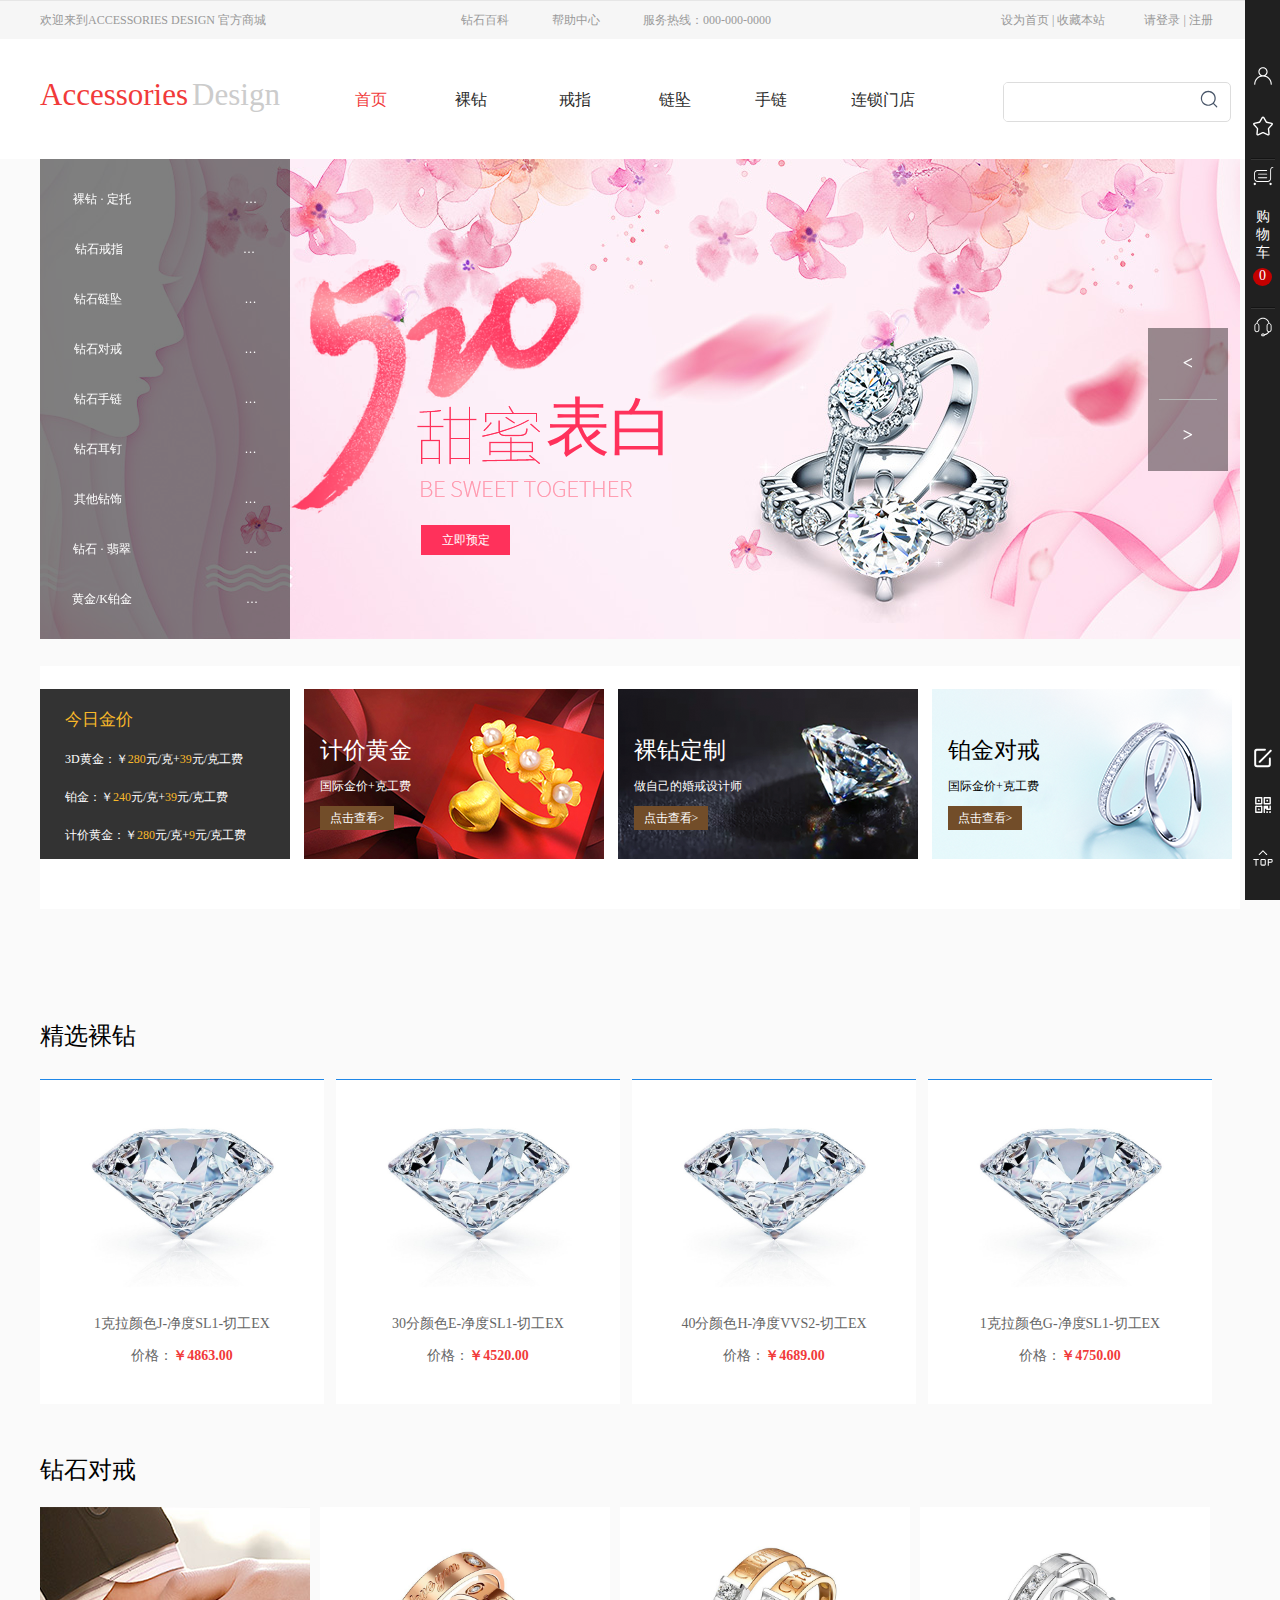
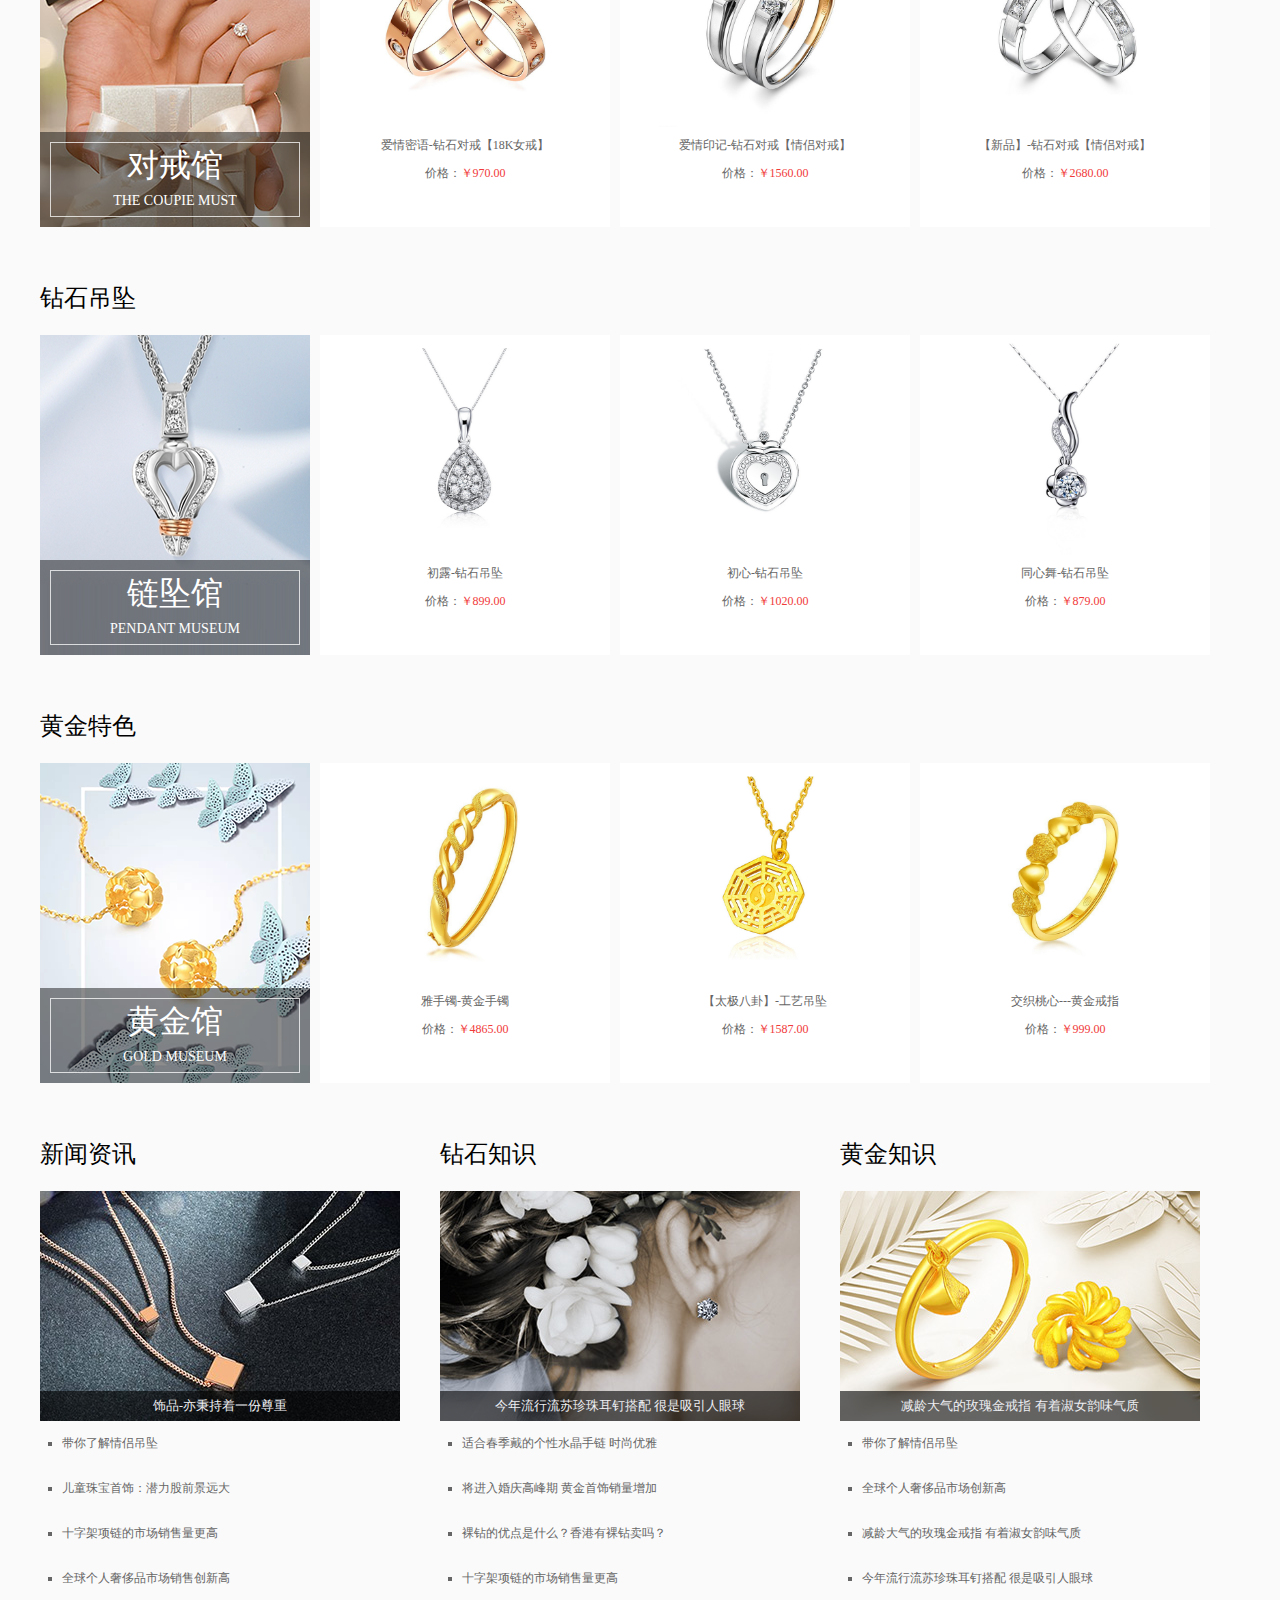
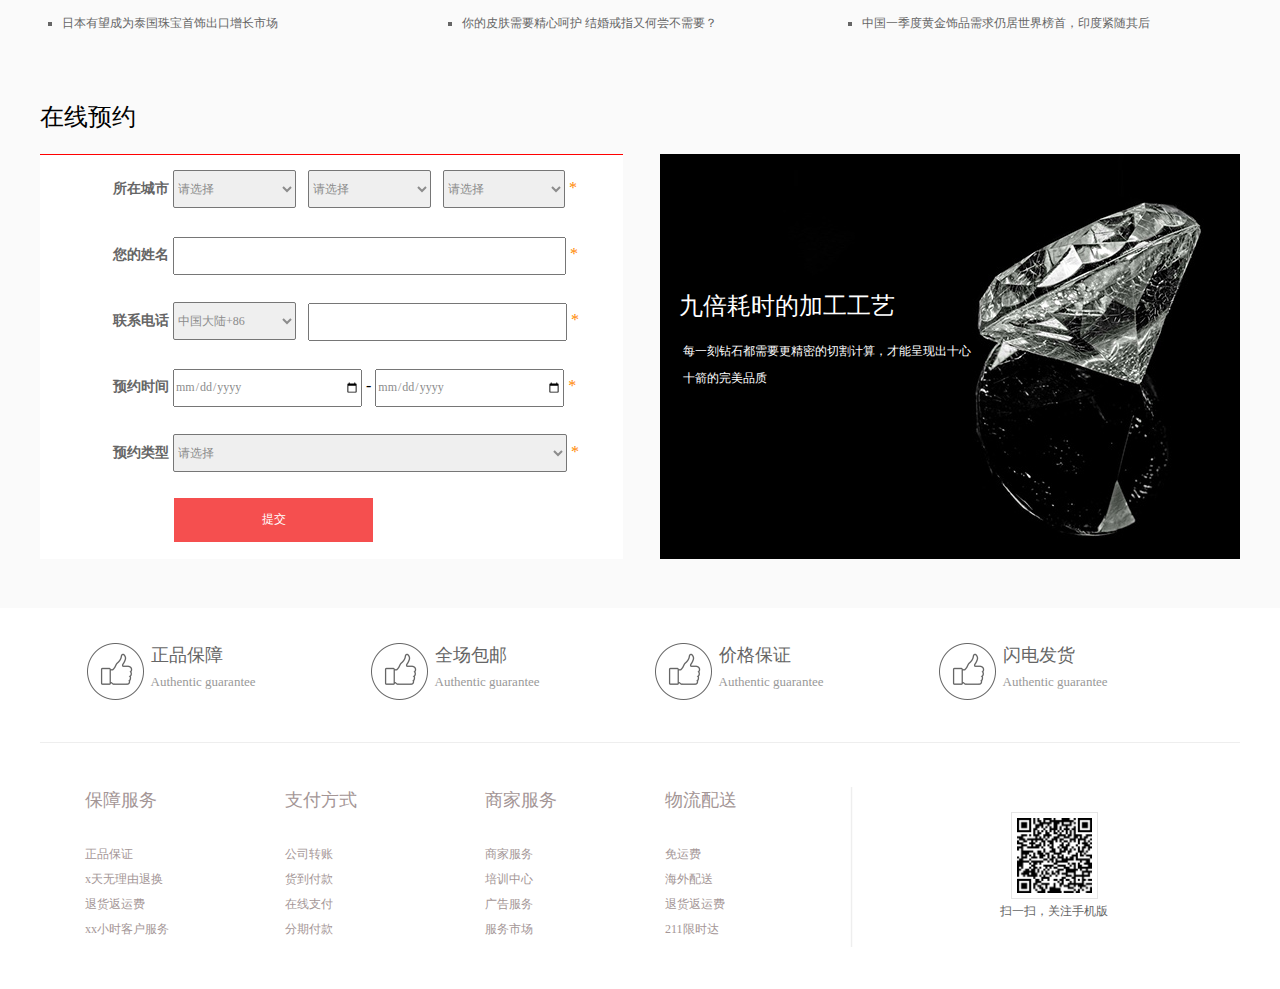
<file: index.html>
<!DOCTYPE html>
<html>
	<head>
		<meta charset="utf-8" />
		<title></title>
		<link rel="stylesheet" href="css/cssreset.css" />
		<link rel="stylesheet" href="css/index.css" />
	</head>
	<body>
		<!--导航栏-->
		<header class="head">
			<div class="headone">
				<div>
					<span class="head1">欢迎来到ACCESSORIES DESIGN 官方商城</span>
					<span class="head_sp">
						<span class="head2"><a href="#">钻石百科</a></span>
						<span class="head3"><a href="#">帮助中心</a></span>
						<span class="head4">服务热线：000-000-0000</span>						
					</span>
					<span><a href="#">设为首页</a></span>
					<span>|</span>
					<span class="head5"><a href="#">收藏本站</a></span>
					<span class="log_reg">
						<a href="html/login.html" class="log_reg1">请登录</a>
						<span>|</span>
						<a href="html/register.html" class="log_reg1">注册</a>
					</span>					
				</div>
			</div>
			<div class="headtwo">
				<div class="head-box8">
					<span class="top1">Accessories</span>
					<span class="top2">Design</span>
					<span class="je_bigbox3">
						<a href="index.html" class="top3">首页</a>                     
						<div class="top4">
							<a href="html/diamond.html" >裸钻</a> 
							<ul class="hide_one">
								<li>
									<img src="img/head01.png" alt="" />
									<div>
										<span>戒指推荐&gt;&gt;</span><img src="img/head02.png" alt="" />
									</div>
									<a href="#">30分钻石</a>
								</li>
								<li>
									<img src="img/head01.png" alt="" />
									<div>
										<span>戒指推荐&gt;&gt;</span><img src="img/head02.png" alt="" />
									</div>
									<a href="#">40分钻石</a>
								</li>
								<li>
									<img src="img/head01.png" alt="" />
									<div>
										<span>戒指推荐&gt;&gt;</span><img src="img/head02.png" alt="" />
									</div>
									<a href="#">50分钻石</a>
								</li>
								<li>
									<img src="img/head01.png" alt="" />
									<div>
										<span>戒指推荐&gt;&gt;</span><img src="img/head02.png" alt="" />
									</div>
									<a href="#">1克拉钻石</a>
								</li>
								<li>
									<img src="img/head01.png" alt="" />
									<div>
										<span>戒指推荐&gt;&gt;</span><img src="img/head02.png" alt="" />
									</div>
									<a href="#">2克拉钻石</a>
								</li>
							</ul>
						</div>                   
						<div class="top5">
							<a href="html/ring.html">戒指</a>
							<ul class="hide_two">
								<li>
									<a href="#"><img src="img/head03.jpg" alt="" /></a><br />
									<a href="#">传承-钻石女戒</a><br />
									<span>￥2578</span>
								</li>
								<li>
									<a href="#"><img src="img/head04.jpg" alt="" /></a><br />
									<a href="#">天使之吻-钻石女戒</a><br />
									<span>￥2400</span>
								</li>
								<li>
									<a href="#"><img src="img/head05.jpg" alt="" /></a><br />
									<a href="#">绚烂-钻石戒指</a><br />
									<span>￥5200</span>
								</li>
								<li>
									<a href="#"><img src="img/head06.jpg" alt="" /></a><br />
									<a href="#">心愿-钻石排钻</a><br />
									<span>￥2800</span>
								</li>
								<li>
									<a href="#"><img src="img/head07.jpg" alt="" /></a><br />
									<a href="#">月光女神-钻石女戒</a><br />
									<span>￥5200</span>
								</li>	
							</ul>
						</div>                    
						<a href="html/chain.html" class="top6">链坠</a>                     
						<a href="html/bracelet.html" class="top7">手链</a>                     
						<a href="html/liansuo.html" class="top8">连锁门店</a>  
					</span>					                   
					<div class="head-search">
						<input type="text" />
						<svg class="icon head-osearch" aria-hidden="true">
						  <use xlink:href="#icon-sousuo3"></use>
						</svg>
					</div>
				</div>
			</div>			
		</header>	
		<!--侧边栏-->
		<aside>
			<div class="aside1">
				<svg class="icon" aria-hidden="true">
  					<use xlink:href="#icon-ren111-copy"></use>
				</svg>
				<div class="moveone">
					<div class="move1"><span>我的资料</span></div>
					<div class="move2"></div>
				</div>
			</div>
			<div class="aside2">
				<svg class="icon" aria-hidden="true">
  					<use xlink:href="#icon-shoucang3-copy"></use>
				</svg>
				<div class="moveone">
					<div class="move1"><span>我的收藏</span></div>
					<div class="move2"></div>
				</div>
			</div>
			<div class="aside3">
				<svg class="icon" aria-hidden="true">
  					<use xlink:href="#icon-gouwuche-copy"></use>
				</svg>
				<div class="one"><a href="html/gouwuche.html">购物车</a><p>0</p></div>
				<div class="box1"></div>
				<div class="box2"></div>
				
			</div>
			<div class="aside4">
				<svg class="icon" aria-hidden="true">
  					<use xlink:href="#icon-zaixiankefu-copy"></use>
				</svg>
				<div class="movetwo">
					<div class="move3">
						<svg class="icon" aria-hidden="true">
		  					<use xlink:href="#icon-social-qq"></use>
						</svg>&nbsp;&nbsp;&nbsp;
						<span>客服一</span><br />
						<svg class="icon" aria-hidden="true">
		  					<use xlink:href="#icon-social-qq"></use>
						</svg>&nbsp;&nbsp;&nbsp;
						<span>客服二</span>
					</div>
					<div class="move4"></div>
				</div>
			</div>
			<div class="aside5">
				<svg class="icon" aria-hidden="true">
  					<use xlink:href="#icon-liuyan-copy"></use>
				</svg>
				<div class="moveone">
					<div class="move1"><span>留言</span></div>
					<div class="move2"></div>
				</div>
			</div>
			<div class="aside6">
				<svg class="icon shouye-ewm" aria-hidden="true">
  					<use xlink:href="#icon-erweima-copy"></use>
				</svg>
				<div class="movethree">
					<div class="move5">
						<img src="img/aside.png" alt="" /><br />
						<span>查看手机网站</span>
					</div>
					<div class="move6"></div>
				</div>
			</div>
			<div class="aside7">
				<svg class="icon" aria-hidden="true">
  					<use xlink:href="#icon-top02-copy"></use>
				</svg>
				<div class="moveone">
					<div class="move1"><span>回到顶部</span></div>
					<div class="move2"></div>
				</div>
			</div>
		</aside>
		<section>
			<!--轮播图-->
			<div class="carousel">
				<ul class="one">
					<li class="carousel01">
						<img src="img/carousel01_01.png" class="two"/>
						<img src="img/carousel01_02.png" class="three"/>
						<p>表白</p>
						<img src="img/carousel01_03.png" class="four"/>
						<a href="#">立即预定</a>
					</li>
					<li class="carousel02">
						<img src="img/carousel02_01.png" alt="" class="two"/>
						<img src="img/carousel02_02.png" alt="" class="three"/>
						<p>倾慕之心 初见爱情</p>
					</li>
					<li class="carousel03">
						<h5>DIAMOND</h5>
						<img src="img/carousel03_01.png" alt="" class="two"/>
						<img src="img/carousel03_02.png" alt="" class="three"/>
						<p>爱尚新的自己，纵享美丽人生！</p>
					</li>
				</ul>				
				<ol>
					<li><a href="#" title="裸钻&nbsp;·&nbsp;定托&nbsp;&nbsp;&nbsp;&nbsp;&nbsp;&nbsp;&nbsp;&nbsp;&nbsp;&nbsp;&nbsp;&nbsp;&nbsp;&nbsp;&nbsp;&nbsp;&nbsp;&nbsp;&nbsp;&nbsp;&nbsp;&nbsp;&nbsp;&nbsp;&nbsp;&nbsp;&nbsp;&nbsp;&nbsp;&nbsp;&nbsp;&nbsp;&gt;">裸钻&nbsp;·&nbsp;定托&nbsp;&nbsp;&nbsp;&nbsp;&nbsp;&nbsp;&nbsp;&nbsp;&nbsp;&nbsp;&nbsp;&nbsp;&nbsp;&nbsp;&nbsp;&nbsp;&nbsp;&nbsp;&nbsp;&nbsp;&nbsp;&nbsp;&nbsp;&nbsp;&nbsp;&nbsp;&nbsp;&nbsp;&nbsp;&nbsp;&nbsp;&nbsp;&nbsp;&nbsp;&nbsp;&nbsp;&nbsp;&nbsp;…</a></li>
					<li><a href="#" title="钻石戒指&nbsp;&nbsp;&nbsp;&nbsp;&nbsp;&nbsp;&nbsp;&nbsp;&nbsp;&nbsp;&nbsp;&nbsp;&nbsp;&nbsp;&nbsp;&nbsp;&nbsp;&nbsp;&nbsp;&nbsp;&nbsp;&nbsp;&nbsp;&nbsp;&nbsp;&nbsp;&nbsp;&nbsp;&nbsp;&nbsp;&nbsp;&nbsp;&nbsp;&gt;">钻石戒指&nbsp;&nbsp;&nbsp;&nbsp;&nbsp;&nbsp;&nbsp;&nbsp;&nbsp;&nbsp;&nbsp;&nbsp;&nbsp;&nbsp;&nbsp;&nbsp;&nbsp;&nbsp;&nbsp;&nbsp;&nbsp;&nbsp;&nbsp;&nbsp;&nbsp;&nbsp;&nbsp;&nbsp;&nbsp;&nbsp;&nbsp;&nbsp;&nbsp;&nbsp;&nbsp;&nbsp;&nbsp;&nbsp;&nbsp;&nbsp;…</a></li>
					<li><a href="#" title="钻石链坠&nbsp;&nbsp;&nbsp;&nbsp;&nbsp;&nbsp;&nbsp;&nbsp;&nbsp;&nbsp;&nbsp;&nbsp;&nbsp;&nbsp;&nbsp;&nbsp;&nbsp;&nbsp;&nbsp;&nbsp;&nbsp;&nbsp;&nbsp;&nbsp;&nbsp;&nbsp;&nbsp;&nbsp;&nbsp;&nbsp;&nbsp;&nbsp;&nbsp;&gt;">钻石链坠&nbsp;&nbsp;&nbsp;&nbsp;&nbsp;&nbsp;&nbsp;&nbsp;&nbsp;&nbsp;&nbsp;&nbsp;&nbsp;&nbsp;&nbsp;&nbsp;&nbsp;&nbsp;&nbsp;&nbsp;&nbsp;&nbsp;&nbsp;&nbsp;&nbsp;&nbsp;&nbsp;&nbsp;&nbsp;&nbsp;&nbsp;&nbsp;&nbsp;&nbsp;&nbsp;&nbsp;&nbsp;&nbsp;&nbsp;&nbsp;&nbsp;…</a></li>
					<li><a href="#" title="钻石对戒&nbsp;&nbsp;&nbsp;&nbsp;&nbsp;&nbsp;&nbsp;&nbsp;&nbsp;&nbsp;&nbsp;&nbsp;&nbsp;&nbsp;&nbsp;&nbsp;&nbsp;&nbsp;&nbsp;&nbsp;&nbsp;&nbsp;&nbsp;&nbsp;&nbsp;&nbsp;&nbsp;&nbsp;&nbsp;&nbsp;&nbsp;&nbsp;&nbsp;&gt;">钻石对戒&nbsp;&nbsp;&nbsp;&nbsp;&nbsp;&nbsp;&nbsp;&nbsp;&nbsp;&nbsp;&nbsp;&nbsp;&nbsp;&nbsp;&nbsp;&nbsp;&nbsp;&nbsp;&nbsp;&nbsp;&nbsp;&nbsp;&nbsp;&nbsp;&nbsp;&nbsp;&nbsp;&nbsp;&nbsp;&nbsp;&nbsp;&nbsp;&nbsp;&nbsp;&nbsp;&nbsp;&nbsp;&nbsp;&nbsp;&nbsp;&nbsp;…</a></li>
					<li><a href="" title="钻石手链&nbsp;&nbsp;&nbsp;&nbsp;&nbsp;&nbsp;&nbsp;&nbsp;&nbsp;&nbsp;&nbsp;&nbsp;&nbsp;&nbsp;&nbsp;&nbsp;&nbsp;&nbsp;&nbsp;&nbsp;&nbsp;&nbsp;&nbsp;&nbsp;&nbsp;&nbsp;&nbsp;&nbsp;&nbsp;&nbsp;&nbsp;&nbsp;&nbsp;&gt;">钻石手链&nbsp;&nbsp;&nbsp;&nbsp;&nbsp;&nbsp;&nbsp;&nbsp;&nbsp;&nbsp;&nbsp;&nbsp;&nbsp;&nbsp;&nbsp;&nbsp;&nbsp;&nbsp;&nbsp;&nbsp;&nbsp;&nbsp;&nbsp;&nbsp;&nbsp;&nbsp;&nbsp;&nbsp;&nbsp;&nbsp;&nbsp;&nbsp;&nbsp;&nbsp;&nbsp;&nbsp;&nbsp;&nbsp;&nbsp;&nbsp;&nbsp;…</a></li>
					<li><a href="" title="钻石耳钉&nbsp;&nbsp;&nbsp;&nbsp;&nbsp;&nbsp;&nbsp;&nbsp;&nbsp;&nbsp;&nbsp;&nbsp;&nbsp;&nbsp;&nbsp;&nbsp;&nbsp;&nbsp;&nbsp;&nbsp;&nbsp;&nbsp;&nbsp;&nbsp;&nbsp;&nbsp;&nbsp;&nbsp;&nbsp;&nbsp;&nbsp;&nbsp;&nbsp;&gt;">钻石耳钉&nbsp;&nbsp;&nbsp;&nbsp;&nbsp;&nbsp;&nbsp;&nbsp;&nbsp;&nbsp;&nbsp;&nbsp;&nbsp;&nbsp;&nbsp;&nbsp;&nbsp;&nbsp;&nbsp;&nbsp;&nbsp;&nbsp;&nbsp;&nbsp;&nbsp;&nbsp;&nbsp;&nbsp;&nbsp;&nbsp;&nbsp;&nbsp;&nbsp;&nbsp;&nbsp;&nbsp;&nbsp;&nbsp;&nbsp;&nbsp;&nbsp;…</a></li>
					<li><a href="" title="其他钻饰&nbsp;&nbsp;&nbsp;&nbsp;&nbsp;&nbsp;&nbsp;&nbsp;&nbsp;&nbsp;&nbsp;&nbsp;&nbsp;&nbsp;&nbsp;&nbsp;&nbsp;&nbsp;&nbsp;&nbsp;&nbsp;&nbsp;&nbsp;&nbsp;&nbsp;&nbsp;&nbsp;&nbsp;&nbsp;&nbsp;&nbsp;&nbsp;&nbsp;&gt;">其他钻饰&nbsp;&nbsp;&nbsp;&nbsp;&nbsp;&nbsp;&nbsp;&nbsp;&nbsp;&nbsp;&nbsp;&nbsp;&nbsp;&nbsp;&nbsp;&nbsp;&nbsp;&nbsp;&nbsp;&nbsp;&nbsp;&nbsp;&nbsp;&nbsp;&nbsp;&nbsp;&nbsp;&nbsp;&nbsp;&nbsp;&nbsp;&nbsp;&nbsp;&nbsp;&nbsp;&nbsp;&nbsp;&nbsp;&nbsp;&nbsp;&nbsp;…</a></li>
					<li><a href="" title="钻石&nbsp;·&nbsp;翡翠&nbsp;&nbsp;&nbsp;&nbsp;&nbsp;&nbsp;&nbsp;&nbsp;&nbsp;&nbsp;&nbsp;&nbsp;&nbsp;&nbsp;&nbsp;&nbsp;&nbsp;&nbsp;&nbsp;&nbsp;&nbsp;&nbsp;&nbsp;&nbsp;&nbsp;&nbsp;&nbsp;&nbsp;&nbsp;&nbsp;&nbsp;&nbsp;&gt;">钻石&nbsp;·&nbsp;翡翠&nbsp;&nbsp;&nbsp;&nbsp;&nbsp;&nbsp;&nbsp;&nbsp;&nbsp;&nbsp;&nbsp;&nbsp;&nbsp;&nbsp;&nbsp;&nbsp;&nbsp;&nbsp;&nbsp;&nbsp;&nbsp;&nbsp;&nbsp;&nbsp;&nbsp;&nbsp;&nbsp;&nbsp;&nbsp;&nbsp;&nbsp;&nbsp;&nbsp;&nbsp;&nbsp;&nbsp;&nbsp;&nbsp;…</a></li>
					<li><a href="" title="黄金/K铂金&nbsp;&nbsp;&nbsp;&nbsp;&nbsp;&nbsp;&nbsp;&nbsp;&nbsp;&nbsp;&nbsp;&nbsp;&nbsp;&nbsp;&nbsp;&nbsp;&nbsp;&nbsp;&nbsp;&nbsp;&nbsp;&nbsp;&nbsp;&nbsp;&nbsp;&nbsp;&nbsp;&nbsp;&nbsp;&nbsp;&nbsp;&nbsp;&nbsp;&nbsp;&gt;">黄金/K铂金&nbsp;&nbsp;&nbsp;&nbsp;&nbsp;&nbsp;&nbsp;&nbsp;&nbsp;&nbsp;&nbsp;&nbsp;&nbsp;&nbsp;&nbsp;&nbsp;&nbsp;&nbsp;&nbsp;&nbsp;&nbsp;&nbsp;&nbsp;&nbsp;&nbsp;&nbsp;&nbsp;&nbsp;&nbsp;&nbsp;&nbsp;&nbsp;&nbsp;&nbsp;&nbsp;&nbsp;&nbsp;&nbsp;…</a></li>
				</ol>
				<ul class="two">
					<li class="left">&lt;</li>
					<hr />
					<li class="right">&gt;</li>
				</ul>
			</div>
			<ul class="category">
				<li>
					<h5>今日金价</h5>
					<p>3D黄金：￥<span>280</span>元/克+<span>39</span>元/克工费</p>
					<p>铂金：￥<span>240</span>元/克+<span>39</span>元/克工费</p>
					<p>计价黄金：￥<span>280</span>元/克+<span>9</span>元/克工费</p>
				</li>
				<li><img src="img/category01.png" alt="计价黄金" />
					<ol>
						<li class="one">计价黄金</li>
						<li class="two">国际金价+克工费</li>
						<li class="three"><a href="#">点击查看&gt;</a></li>
					</ol>
				</li>
				<li><img src="img/category02.png" alt="裸钻定制" />
					<ol>
						<li class="one">裸钻定制</li>
						<li class="two">做自己的婚戒设计师</li>
						<li class="three"><a href="">点击查看&gt;</a></li>
					</ol>
				</li>
				<li><img src="img/category03.png" alt="铂金对戒" />
					<ol>
						<li class="one">铂金对戒</li>
						<li class="two">国际金价+克工费</li>
						<li class="three"><a href="">点击查看&gt;</a></li>
					</ol>
				</li>
			</ul>
			<!--精选裸钻-->
			<div class="category1"> 
				<h4>精选裸钻</h4>
				<ul>
					<li>
						<a href="html/xiangqing.html">
							<img src="img/category04.png" alt="" />
							<div>
								<svg class="icon" aria-hidden="true">
		  							<use xlink:href="#icon-sousuo-copy"></use>
								</svg>
							</div>
						</a>
						<p>1克拉颜色J-净度SL1-切工EX</p>
						<p>价格：<span>￥4863.00</span></p>
					</li>
					<li>
						<a href="#">
							<img src="img/category04.png" alt="" />
							<div>
								<svg class="icon" aria-hidden="true">
		  							<use xlink:href="#icon-sousuo-copy"></use>
								</svg>
							</div>
						</a>
						<p>30分颜色E-净度SL1-切工EX</p>
						<p>价格：<span>￥4520.00</span></p>
					</li>
					<li>
						<a href="#">
							<img src="img/category04.png" alt="" />
							<div>
								<svg class="icon" aria-hidden="true">
		  							<use xlink:href="#icon-sousuo-copy"></use>
								</svg>
							</div>
						</a>
						<p>40分颜色H-净度VVS2-切工EX</p>
						<p>价格：<span>￥4689.00</span></p>
					</li>
					<li>
						<a href="#">
							<img src="img/category04.png" alt="" />
							<div>
								<svg class="icon" aria-hidden="true">
		  							<use xlink:href="#icon-sousuo-copy"></use>
								</svg>
							</div>
						</a>
						<p>1克拉颜色G-净度SL1-切工EX</p>
						<p>价格：<span>￥4750.00</span></p>
					</li>  
				</ul>
			</div>
			<!--钻石对戒——黄金特色-->
			<div class="category2">
				<h4>钻石对戒</h4>
				<ul>
					<li class="one">
						<img src="img/category2_01.png" alt="" />
						<div>
							<span class="one1">对戒馆</span>
							<span class="one2">THE COUPIE MUST</span>
						</div>
					</li>
					<li>
						<img src="img/category2_02.png" alt="" />
						<p>爱情密语-钻石对戒【18K女戒】</p>
						<p>价格：<span>￥970.00</span></p>    
					</li>
					<li>
						<img src="img/category2_03.jpg" alt="" />
						<p>爱情印记-钻石对戒【情侣对戒】</p>
						<p>价格：<span>￥1560.00</span></p> 
					</li>
					<li>
						<img src="img/category2_04.jpg" alt="" />
						<p>【新品】-钻石对戒【情侣对戒】</p>
						<p>价格：<span>￥2680.00</span></p> 
					</li>
				</ul>
			</div>
			<!--钻石吊坠-->
			<div class="category2">
				<h4>钻石吊坠</h4>
				<ul>
					<li class="one">
						<img src="img/category2_05.png" alt="" />
						<div>
							<span class="one1">链坠馆</span>
							<span class="one2">PENDANT MUSEUM</span>
						</div>
					</li>
					<li>
						<img src="img/category2_06.jpg" alt="" />
						<p>初露-钻石吊坠</p>
						<p>价格：<span>￥899.00</span></p>    
					</li>
					<li>
						<img src="img/category2_07.jpg" alt="" />
						<p>初心-钻石吊坠</p>
						<p>价格：<span>￥1020.00</span></p> 
					</li>
					<li>
						<img src="img/category2_08.jpg" alt="" />
						<p>同心舞-钻石吊坠</p>
						<p>价格：<span>￥879.00</span></p> 
					</li>
				</ul>
			</div>
			<!--黄金特色-->
			<div class="category2">
				<h4>黄金特色</h4>
				<ul>
					<li class="one">
						<img src="img/category2_09.png" alt="" />
						<div>
							<span class="one1">黄金馆</span>
							<span class="one2">GOLD MUSEUM</span>
						</div>
					</li>
					<li>
						<img src="img/category2_10.jpg" alt="" />
						<p>雅手镯-黄金手镯</p>
						<p>价格：<span>￥4865.00</span></p>    
					</li>
					<li>
						<img src="img/category2_11.jpg" alt="" />
						<p>【太极八卦】-工艺吊坠</p>
						<p>价格：<span>￥1587.00</span></p> 
					</li>
					<li>
						<img src="img/category2_12.jpg" alt="" />
						<p>交织桃心---黄金戒指</p>
						<p>价格：<span>￥999.00</span></p> 
					</li>
				</ul>
			</div>
			<!--新闻资讯-->
			<ul class="category3"><a href="#"></a>
				<li>
					<h4>新闻资讯</h4>
					<div>
						<img src="img/category3_01.jpg" alt="" />
						<p>饰品-亦秉持着一份尊重</p>
					</div>
					<ul>
						<li><a href="#">带你了解情侣吊坠</a></li>
						<li><a href="#">儿童珠宝首饰：潜力股前景远大</a></li>
						<li><a href="#">十字架项链的市场销售量更高</a></li>
						<li><a href="#">全球个人奢侈品市场销售创新高</a></li>
						<li><a href="#">日本有望成为泰国珠宝首饰出口增长市场</a></li>
					</ul>
				</li>
				<li>
					<h4>钻石知识</h4>
					<div>
						<img src="img/category3_02.jpg" alt="" />
						<p>今年流行流苏珍珠耳钉搭配 很是吸引人眼球</p>
					</div>
					<ul>
						<li><a href="#">适合春季戴的个性水晶手链 时尚优雅</a></li>
						<li><a href="#">将进入婚庆高峰期 黄金首饰销量增加</a></li>
						<li><a href="#">裸钻的优点是什么？香港有裸钻卖吗？</a></li>
						<li><a href="#">十字架项链的市场销售量更高</a></li>
						<li><a href="#">你的皮肤需要精心呵护 结婚戒指又何尝不需要？</a></li>
					</ul>
				</li>
				<li>
					<h4>黄金知识</h4>
					<div>
						<img src="img/category3_03.jpg" alt="" />
						<p>减龄大气的玫瑰金戒指 有着淑女韵味气质</p>
					</div>
					<ul>
						<li><a href="#">带你了解情侣吊坠</a></li>
						<li><a href="#">全球个人奢侈品市场创新高</a></li>
						<li><a href="#">减龄大气的玫瑰金戒指 有着淑女韵味气质</a></li>
						<li><a href="#">今年流行流苏珍珠耳钉搭配 很是吸引人眼球</a></li>
						<li><a href="http://fkscsp11.jz.fkw.com/nd.jsp?id=7#_np=2_406">中国一季度黄金饰品需求仍居世界榜首，印度紧随其后</a></li>
					</ul>
				</li>
			</ul>
			<!--在线预约-->
			<div class="category4">
				<h4>在线预约</h4>
				<div class="box1">
					<form>
						<p class="address">
							<span>所在城市</span>
							<select name="province" id="province">
								<option value="0">请选择</option>
							</select>
							<select name="city" id="city">
								<option value="0">请选择</option>
							</select>
							<select name="area" id="area">
								<option value="0">请选择</option>
							</select>
							<span class="mark">*</span>
						</p>
						<p class="yourname">
							<span>您的姓名</span>
							<input type="text" />
							<span class="mark">*</span>
						</p>
						<p class="phone">
							<span>联系电话</span>
							<select name="tel" id="">
								<option value="1">中国大陆+86</option>
								<option value="2">香港+852</option>
								<option value="3">澳门+853</option>
								<option value="4">台湾+886</option>
								<option value="5">韩国+82</option>
								<option value="6">日本+81</option>
								<option value="7">美国+1</option>
								<option value="8">加拿大+1</option>
								<option value="9">英国+44</option>
								<option value="10">马来西亚+60</option>
								<option value="11">泰国+66</option>
								<option value="12">越南+84</option>
								<option value="13">法国+33</option>
								<option value="14">菲律宾+63</option>
								<option value="15">印度尼西亚+62</option>
								<option value="16">意大利+39</option>
								<option value="17">俄罗斯+7</option>
								<option value="18">新西兰+64</option>
								<option value="19">荷兰+31</option>
								<option value="20">雅典+46</option>
								<option value="21">澳大利亚+61</option>
								<option value="22">德国+49</option>
								<option value="23">新加坡+65</option>
								<option value="24">芬兰+385</option>
								<option value="25">丹麦+45</option>
								<option value="26">以色列+00972</option>
							</select>
							<input type="tel" />
							<span class="mark">*</span>
						</p>
						<p class="date">
							<span>预约时间</span>
							<input type="date" placeholder=""/>
							<span>-</span>
							<input type="date" />
							<span class="mark">*</span>
						</p>
						<p class="appoin">
							<span>预约类型</span>
							<select name="type" id="">
								<option value="0">请选择</option>
								<option value="1">婚戒预定</option>
								<option value="2">对戒预定</option>
								<option value="3">项链预定</option>
								<option value="4">手链预定</option>
								<option value="5">其他</option>
							</select>
							<span class="mark">*</span>
						</p>
						<p>
							<input type="button" name="button" id="button" value="提交" />
						</p>
					</form>
				</div>
				<div class="box2">
					<img src="img/category4.jpg" alt="" />
					<h5>九倍耗时的加工工艺</h5>
					<p>每一刻钻石都需要更精密的切割计算，才能呈现出十心十箭的完美品质</p>
				</div>
			</div>
			
		</section>
		
		<!--底部-->
		<footer>
			<ul>
				<li>
					<img src="img/hxl-zang.png"/>
				    <div class="list-1">
				    	<p>正品保障</p>
				    	<h6>Authentic guarantee</h6>
				    </div>
				</li>
				<li>
					<img src="img/hxl-zang.png"/>
				    <div class="list-1">
				    	<p>全场包邮</p>
				    	<h6>Authentic guarantee</h6>
				    </div>
				</li>
				<li>
					<img src="img/hxl-zang.png"/>
				    <div class="list-1">
				    	<p>价格保证</p>
				    	<h6>Authentic guarantee</h6>
				    </div>
				</li>
				<li>
					<img src="img/hxl-zang.png"/>
				    <div class="list-1">
				    	<p>闪电发货</p>
				    	<h6>Authentic guarantee</h6>
				    </div>
				</li>
			</ul>
			<img src="img/xian.png"/>
			<div class="fot-1">
			<table border="0" cellspacing="0" cellpadding="0" >
				<tr>
					<th>
						<p>保障服务</p>
						<div class="tab-fon">
							正品保证<br />
							x天无理由退换<br />
							退货返运费<br />
							xx小时客户服务<br />
						</div>
					</th>
					
					<th>
						<p>支付方式</p>
						<div class="tab-fon">
							公司转账<br />
							货到付款<br />
							在线支付<br />
							分期付款<br />
						</div>
					</th>
					<th>
						<p>商家服务</p>
						<div class="tab-fon">
							商家服务<br />
							培训中心<br />
							广告服务<br />
							服务市场<br />
						</div>
					</th>
					<th>
						<p>物流配送</p>
						<div class="tab-fon">
							免运费<br />
							海外配送<br />
							退货返运费<br />
							211限时达<br />
						</div>
					</th>
				</tr>
				
			</table>
			<img src="img/04.png" class="shuxian"/>
			<div class="logo">
				<img src="img/qrCode.png" class="my-pic">
				<p>扫一扫，关注手机版</p>
			</div>
			</div>
		</footer>
		<script src="js/jquery-3.2.1.min.js"></script>
		<script src="js/index.js"></script>
		<script src="js/iconfont11.js"></script>
		<script src="js/iconfont_search.js"></script>
	</body>
</html>
</file>
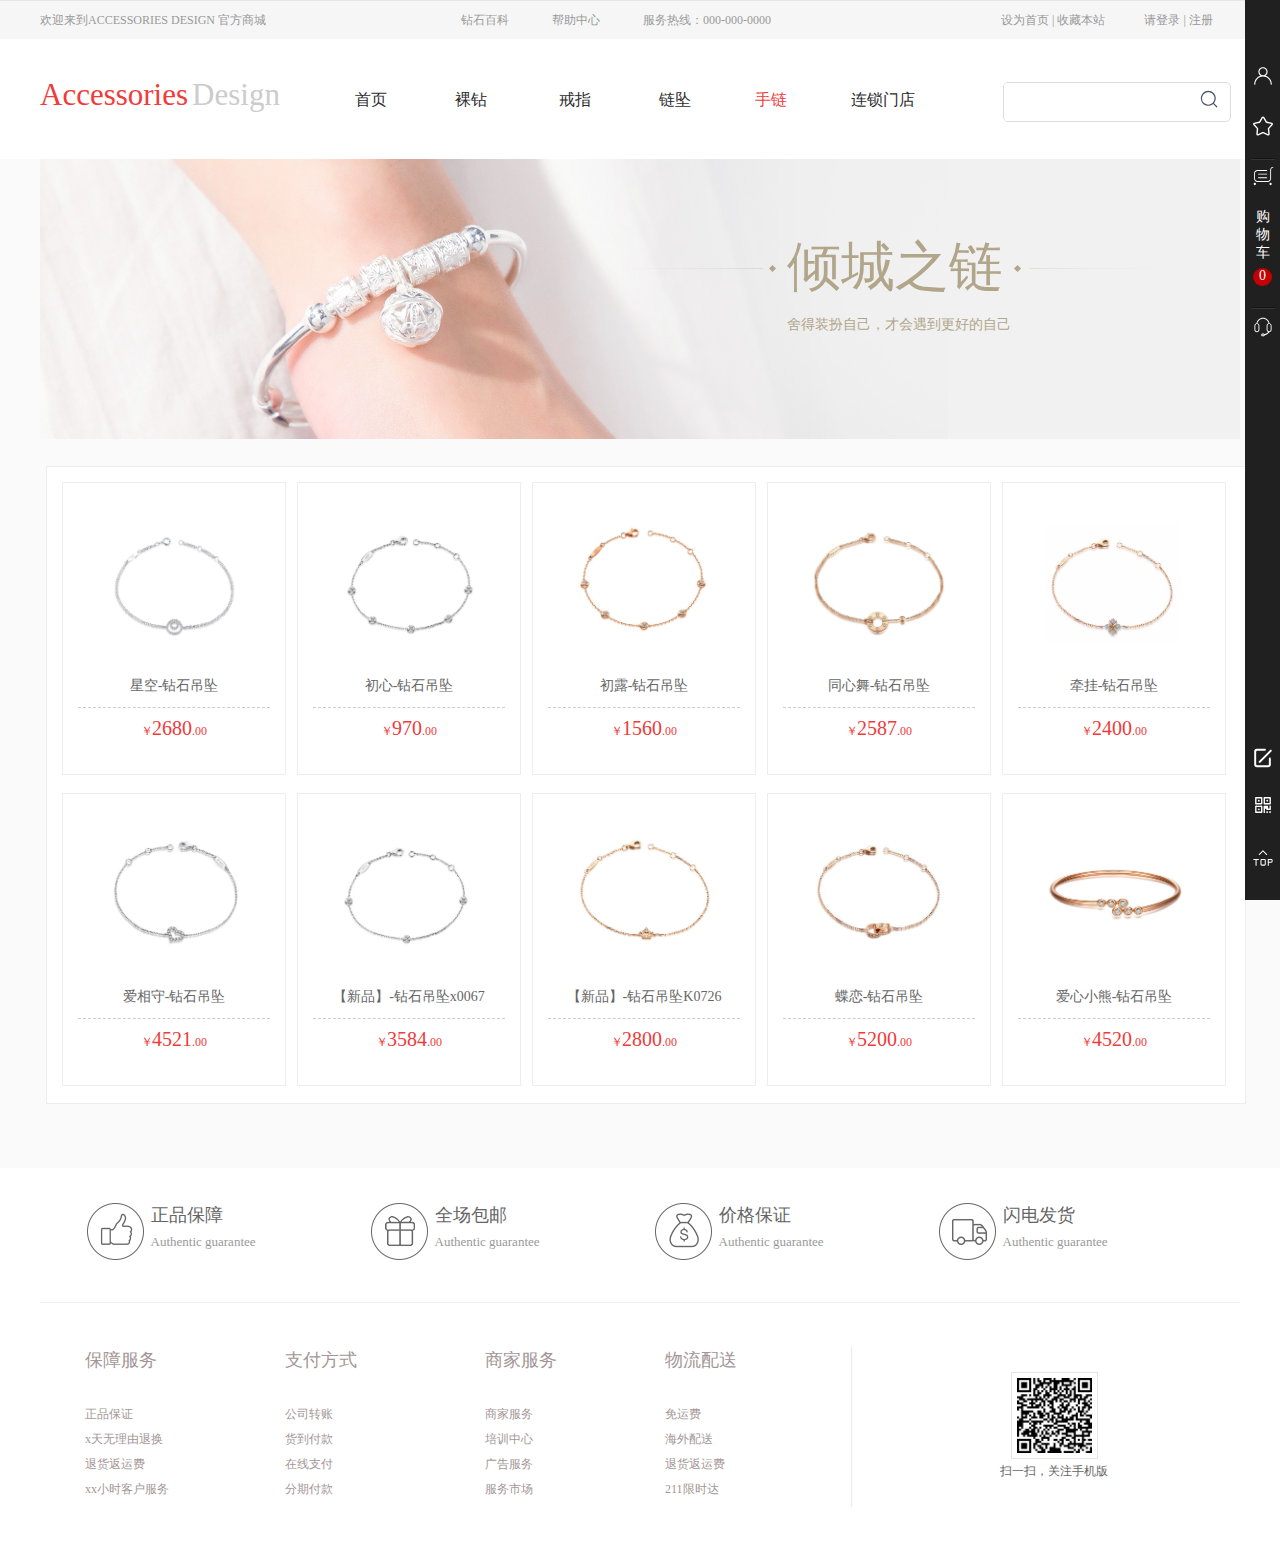
<file: html/bracelet.html>
<!DOCTYPE html>
<html>
	<head>
		<meta charset="UTF-8">
		<title></title>
		<link rel="stylesheet" href="../css/cssreset.css" />
		<link rel="stylesheet" href="../css/bracelet.css" />
	</head>
	<body>
		<header class="head">
			<div class="headone">
				<div>
					<span class="head1">欢迎来到ACCESSORIES DESIGN 官方商城</span>
					<span class="head-sp">
						<span class="head2"><a href="#">钻石百科</a></span>
						<span class="head3"><a href="#">帮助中心</a></span>
						<span class="head4">服务热线：000-000-0000</span>						
					</span>
					<span><a href="#">设为首页</a></span>
					<span>|</span>
					<span class="head5"><a href="#">收藏本站</a></span>
					<span class="log-reg">
						<a href="login.html" class="log-reg1">请登录</a>
						<span>|</span>
						<a href="register.html" class="log-reg1">注册</a>
					</span>					
				</div>
			</div>
			<div class="headtwo">
				<div class="head-box8">
					<span class="top1">Accessories</span>
					<span class="top2">Design</span>
					<span class="je-bigbox3">
						<a href="../index.html" class="top3">首页</a>                     
						<div class="top4">
							<a href="diamond.html" >裸钻</a> 
							<ul class="hide_one">
								<li>
									<img src="../img/head01.png" alt="" />
									<div>
										<span>戒指推荐&gt;&gt;</span><img src="../img/head02.png" alt="" />
									</div>
									<a href="#">30分钻石</a>
								</li>
								<li>
									<img src="../img/head01.png" alt="" />
									<div>
										<span>戒指推荐&gt;&gt;</span><img src="../img/head02.png" alt="" />
									</div>
									<a href="#">40分钻石</a>
								</li>
								<li>
									<img src="../img/head01.png" alt="" />
									<div>
										<span>戒指推荐&gt;&gt;</span><img src="../img/head02.png" alt="" />
									</div>
									<a href="#">50分钻石</a>
								</li>
								<li>
									<img src="../img/head01.png" alt="" />
									<div>
										<span>戒指推荐&gt;&gt;</span><img src="../img/head02.png" alt="" />
									</div>
									<a href="#">1克拉钻石</a>
								</li>
								<li>
									<img src="../img/head01.png" alt="" />
									<div>
										<span>戒指推荐&gt;&gt;</span><img src="../img/head02.png" alt="" />
									</div>
									<a href="#">2克拉钻石</a>
								</li>
							</ul>
						</div>                   
						<div class="top5">
							<a href="ring.html">戒指</a>
							<ul class="hide_two">
								<li>
									<a href="#"><img src="../img/head03.jpg" alt="" /></a><br />
									<a href="#">传承-钻石女戒</a><br />
									<span>￥2578</span>
								</li>
								<li>
									<a href="#"><img src="../img/head04.jpg" alt="" /></a><br />
									<a href="#">天使之吻-钻石女戒</a><br />
									<span>￥2400</span>
								</li>
								<li>
									<a href="#"><img src="../img/head05.jpg" alt="" /></a><br />
									<a href="#">绚烂-钻石戒指</a><br />
									<span>￥5200</span>
								</li>
								<li>
									<a href="#"><img src="../img/head06.jpg" alt="" /></a><br />
									<a href="#">心愿-钻石排钻</a><br />
									<span>￥2800</span>
								</li>
								<li>
									<a href="#"><img src="../img/head07.jpg" alt="" /></a><br />
									<a href="#">月光女神-钻石女戒</a><br />
									<span>￥5200</span>
								</li>	
							</ul>
						</div>                    
						<a href="chain.html" class="top6">链坠</a>                     
						<a href="bracelet.html" class="top7">手链</a>                     
						<a href="liansuo.html" class="top8">连锁门店</a>  
					</span>					                   
					<div class="head-search">
						<input type="text" />
						<svg class="icon head-osearch" aria-hidden="true">
						  <use xlink:href="#icon-sousuo3"></use>
						</svg>
					</div>
				</div>
			</div>			
		</header>	

		<aside>
			<div class="aside1">
				<svg class="icon" aria-hidden="true">
  					<use xlink:href="#icon-ren111-copy"></use>
				</svg>
				<div class="moveone">
					<div class="move1"><span>我的资料</span></div>
					<div class="move2"></div>
				</div>
			</div>
			<div class="aside2">
				<svg class="icon" aria-hidden="true">
  					<use xlink:href="#icon-shoucang3-copy"></use>
				</svg>
				<div class="moveone">
					<div class="move1"><span>我的收藏</span></div>
					<div class="move2"></div>
				</div>
			</div>
			<div class="aside3">
				<svg class="icon" aria-hidden="true">
  					<use xlink:href="#icon-gouwuche-copy"></use>
				</svg>
				<div class="one"><a href="gouwuche.html">购物车</a><p>0</p></div>
				<div class="box1"></div>
				<div class="box2"></div>
				
			</div>
			<div class="aside4">
				<svg class="icon" aria-hidden="true">
  					<use xlink:href="#icon-zaixiankefu-copy"></use>
				</svg>
				<div class="movetwo">
					<div class="move3">
						<svg class="icon" aria-hidden="true">
		  					<use xlink:href="#icon-social-qq"></use>
						</svg>&nbsp;&nbsp;&nbsp;
						<span>客服一</span><br />
						<svg class="icon" aria-hidden="true">
		  					<use xlink:href="#icon-social-qq"></use>
						</svg>&nbsp;&nbsp;&nbsp;
						<span>客服二</span>
					</div>
					<div class="move4"></div>
				</div>
			</div>
			<div class="aside5">
				<svg class="icon" aria-hidden="true">
  					<use xlink:href="#icon-liuyan-copy"></use>
				</svg>
				<div class="moveone">
					<div class="move1"><span>留言</span></div>
					<div class="move2"></div>
				</div>
			</div>
			<div class="aside6">
				<svg class="icon shouye-ewm" aria-hidden="true">
  					<use xlink:href="#icon-erweima-copy"></use>
				</svg>
				<div class="movethree">
					<div class="move5">
						<img src="../img/aside.png" alt="" /><br />
						<span>查看手机网站</span>
					</div>
					<div class="move6"></div>
				</div>
			</div>
			<div class="aside7">
				<svg class="icon" aria-hidden="true">
  					<use xlink:href="#icon-top02-copy"></use>
				</svg>
				<div class="moveone">
					<div class="move1"><span>回到顶部</span></div>
					<div class="move2"></div>
				</div>
			</div>
		</aside>
		
		<section>
			<div class="je-bracelet">
				<img src="../img/bracelet.jpg" class="braceletpic"/>
				<img src="../img/bracelet2.jpg" alt="" class="je-bracelet2"/>
				<span class="bracelet-txt">倾城之链</span>
				<span class="bracelet-txt1">舍得装扮自己，才会遇到更好的自己</span>
			</div>
			
			<div class="bracelet-box">
				<ul>
					<li>
						<a href="#"><img src="../img/bli1.jpg" alt="" width="192px" height="160px" /></a>
						<div class="bracelet-box9">
							<a href="#" class="bracelet-des" title="【新品】-钻石对戒【情侣对戒】">
								星空-钻石吊坠
							</a>
						</div>
						<div class="bracelet-line"></div>
						<div class="bracelet-box10">
							<span class="bracelet-sp1">￥</span>
							<span class="bracelet-sp2">2680<span class="bracelet-sp3">.00</span></span>		
						</div>
						
					</li>
					<li>
						<a href="#"><img src="../img/bli2.jpg" alt="" width="192px" height="160px"/></a>
						<div class="bracelet-box9">
							<a href="#" class="bracelet-des" title="爱情密语-钻石对戒【18k女戒】">
								初心-钻石吊坠
							</a>
						</div>
						<div class="bracelet-line"></div>
						<div class="bracelet-box10">
							<span class="bracelet-sp1">￥</span>
							<span class="bracelet-sp2">970<span class="bracelet-sp3">.00</span></span>	
						</div>
					</li>
					<li>
						<a href="#"><img src="../img/bli3.jpg" alt="" width="192px" height="160px" /></a>
						<div class="bracelet-box9">
							<a href="#" class="bracelet-des" title="爱情印记-钻石对戒【情侣对戒】">
								初露-钻石吊坠
							</a>
						</div>
						<div class="bracelet-line"></div>
						<div class="bracelet-box10">
							<span class="bracelet-sp1">￥</span>
							<span class="bracelet-sp2">1560<span class="bracelet-sp3">.00</span></span>	
						</div>
					</li>
					<li>
						<a href="#"><img src="../img/bli4.jpg" alt="" width="192px" height="160px" /></a>
						<div class="bracelet-box9">
							<a href="#" class="bracelet-des" title="传承-钻石女戒">
								同心舞-钻石吊坠
							</a>
						</div>
						<div class="bracelet-line"></div>
						<div class="bracelet-box10">
							<span class="bracelet-sp1">￥</span>
							<span class="bracelet-sp2">2587<span class="bracelet-sp3">.00</span></span>	
						</div>
					</li>
					<li>
						<a href="#"><img src="../img/bli5.jpg" alt="" width="192px" height="160px" /></a>
						<div class="bracelet-box9">
							<a href="#" class="bracelet-des" title="天使之吻-钻石女戒">
								牵挂-钻石吊坠
							</a>
						</div>
						<div class="bracelet-line"></div>
						<div class="bracelet-box10">
							<span class="bracelet-sp1">￥</span>
							<span class="bracelet-sp2">2400<span class="bracelet-sp3">.00</span></span>	
						</div>
					</li>
					<li>
						<a href="#"><img src="../img/bli6.jpg" alt="" width="192px" height="160px" /></a>
						<div class="bracelet-box9">
							<a href="#" class="bracelet-des" title="王妃之冠-钻石戒指">
								爱相守-钻石吊坠
							</a>
						</div>
						<div class="bracelet-line"></div>
						<div class="bracelet-box10">
							<span class="bracelet-sp1">￥</span>
							<span class="bracelet-sp2">4521<span class="bracelet-sp3">.00</span></span>	
						</div>
					</li>
					<li>
						<a href="#"><img src="../img/bli7.jpg" alt="" width="192px" height="160px" /></a>
						<div class="bracelet-box9">
							<a href="#" class="bracelet-des" title="星语-钻石排钻【18k玫瑰金】">
								【新品】-钻石吊坠x0067
							</a>
						</div>
						<div class="bracelet-line"></div>
						<div class="bracelet-box10">
							<span class="bracelet-sp1">￥</span>
							<span class="bracelet-sp2">3584<span class="bracelet-sp3">.00</span></span>	
						</div>
					</li>
					<li>
						<a href="#"><img src="../img/bli8.jpg" alt="" width="192px" height="160px" /></a>
						<div class="bracelet-box9">
							<a href="#" class="bracelet-des" title="星愿-钻石排钻">
								【新品】-钻石吊坠K0726
							</a>
						</div>
						<div class="bracelet-line"></div>
						<div class="bracelet-box10">
							<span class="bracelet-sp1">￥</span>
							<span class="bracelet-sp2">2800<span class="bracelet-sp3">.00</span></span>	
						</div>
					</li>
					<li><a href="#"><img src="../img/bli9.jpg" alt="" width="192px" height="160px" /></a>
						<div class="bracelet-box9">
							<a href="#" class="bracelet-des" title="绚烂-钻石戒指">
								蝶恋-钻石吊坠
							</a>
						</div>
						<div class="bracelet-line"></div>
						<div class="bracelet-box10">
							<span class="bracelet-sp1">￥</span>
							<span class="bracelet-sp2">5200<span class="bracelet-sp3">.00</span></span>	
						</div>
					</li>
					<li><a href="#"><img src="../img/bli10.jpg" alt="" width="192px" height="160px" /></a>
						<div class="bracelet-box9">
							<a href="#" class="bracelet-des" title="月光女神-钻石女戒【18k玫瑰金】">
								爱心小熊-钻石吊坠
							</a>
						</div>
						<div class="bracelet-line"></div>
						<div class="bracelet-box10">
							<span class="bracelet-sp1">￥</span>
							<span class="bracelet-sp2">4520<span class="bracelet-sp3">.00</span></span>	
						</div>
						
					</li>
				</ul>
			</div>
		</section>
		
		<!--底部这里开始-->	
		
		<footer>
			<ul>
				<li>
					<img src="../img/hxl-zang.png"/>
				    <div class="list-1">
				    	<p>正品保障</p>
				    	<h6>Authentic guarantee</h6>
				    </div>
				</li>
				<li>
					<img src="../img/hxl-liwu.png"/>
				    <div class="list-1">
				    	<p>全场包邮</p>
				    	<h6>Authentic guarantee</h6>
				    </div>
				</li>
				<li>
					<img src="../img/hxl-qian.png"/>
				    <div class="list-1">
				    	<p>价格保证</p>
				    	<h6>Authentic guarantee</h6>
				    </div>
				</li>
				<li>
					<img src="../img/hxl-che.png"/>
				    <div class="list-1">
				    	<p>闪电发货</p>
				    	<h6>Authentic guarantee</h6>
				    </div>
				</li>
			</ul>
			<img src="../img/xian.png"/>
			<div class="fot-1">
			<table border="0" cellspacing="0" cellpadding="0" >
				<tr>
					<th>
						<p>保障服务</p>
						<div class="tab-fon">
							正品保证<br />
							x天无理由退换<br />
							退货返运费<br />
							xx小时客户服务<br />
						</div>
					</th>
					
					<th>
						<p>支付方式</p>
						<div class="tab-fon">
							公司转账<br />
							货到付款<br />
							在线支付<br />
							分期付款<br />
						</div>
					</th>
					<th>
						<p>商家服务</p>
						<div class="tab-fon">
							商家服务<br />
							培训中心<br />
							广告服务<br />
							服务市场<br />
						</div>
					</th>
					<th>
						<p>物流配送</p>
						<div class="tab-fon">
							免运费<br />
							海外配送<br />
							退货返运费<br />
							211限时达<br />
						</div>
					</th>
				</tr>
				
			</table>
			<img src="../img/04.png" class="shuxian"/>
			<div class="logo">
				<img src="../img/qrCode.png" class="my-pic">
				<p>扫一扫，关注手机版</p>
			</div>
			</div>

		</footer>
		
		
		<script src="../js/iconfont_search.js"></script>
		<script src="../js/jquery-3.2.1.min.js"></script>
		<script src="../js/bracelet.js"></script>
		<script src="../js/iconfont11.js"></script>
	</body>
</html>
</file>
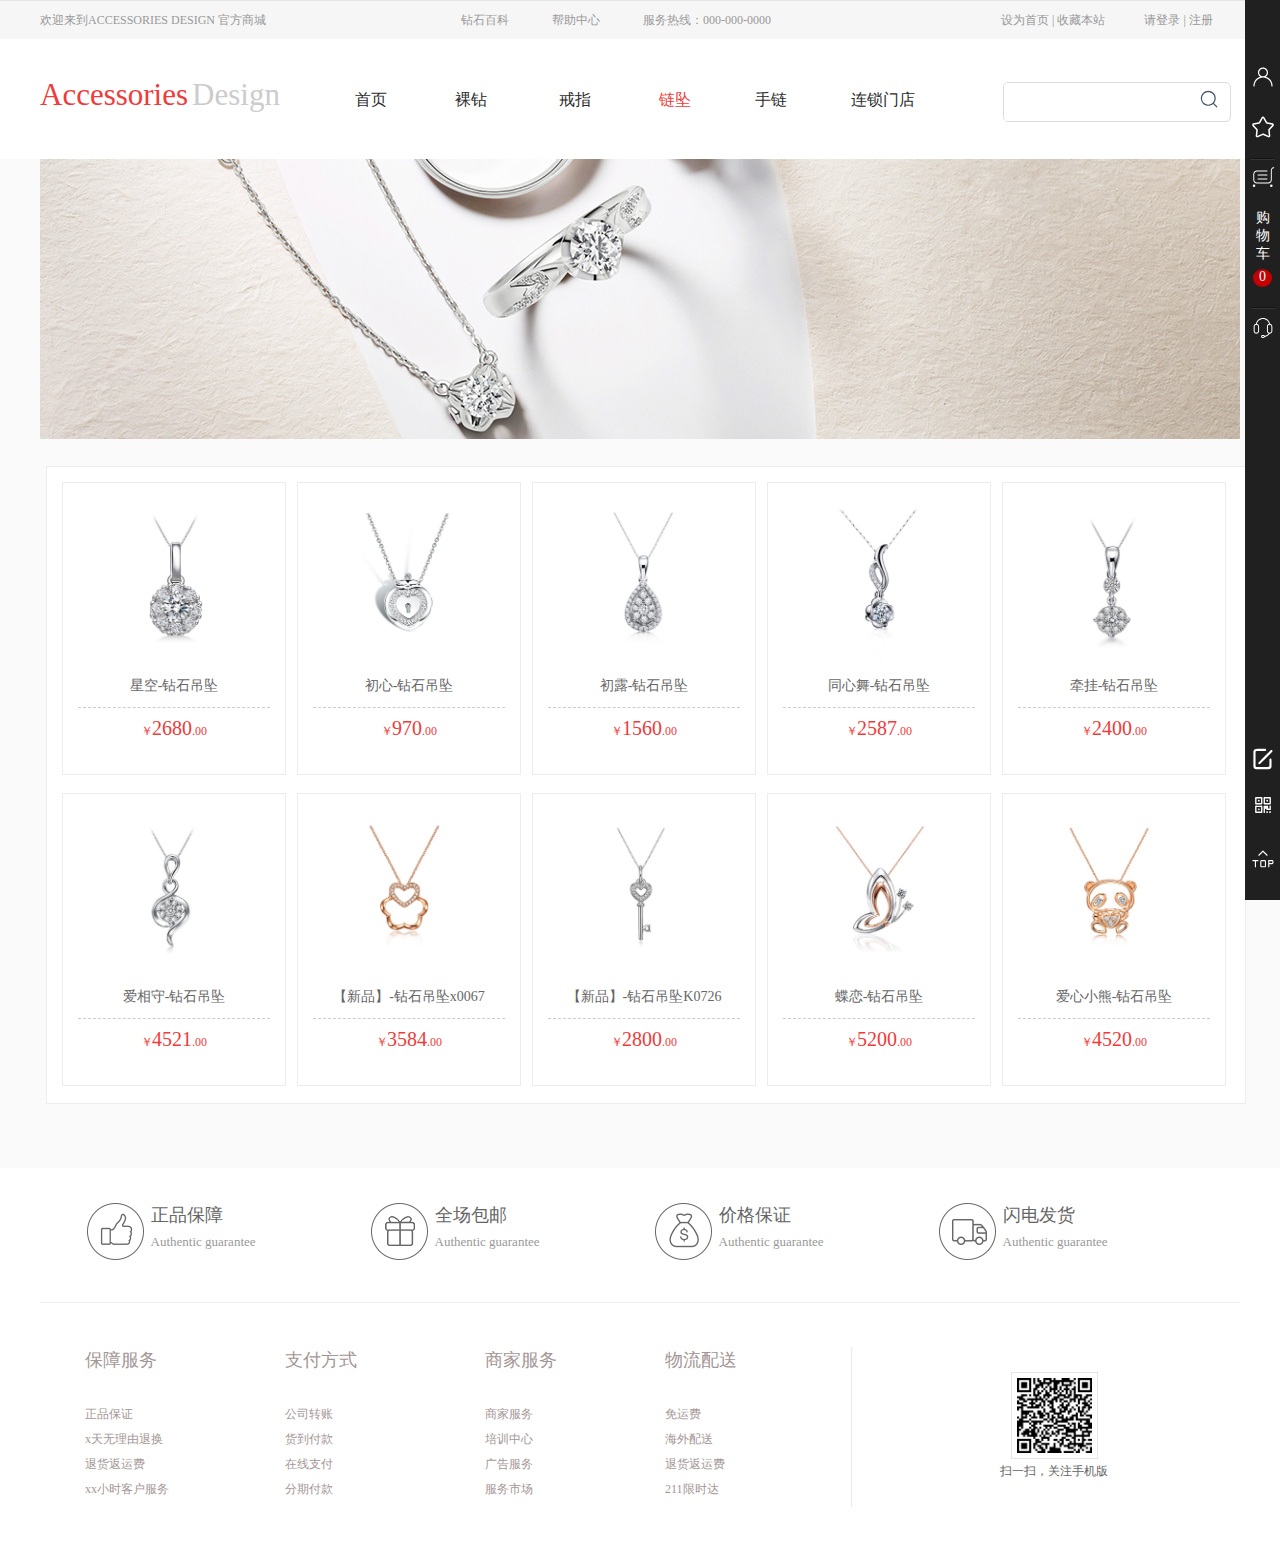
<file: html/chain.html>
<!DOCTYPE html>
<html>
	<head>
		<meta charset="UTF-8">
		<title></title>
		<link rel="stylesheet" href="../css/cssreset.css"/>
		<link rel="stylesheet" href="../css/chain.css" />		
	</head>
	<body>
		<header class="head">
			<div class="headone">
				<div>
					<span class="head1">欢迎来到ACCESSORIES DESIGN 官方商城</span>
					<span class="head-sp">
						<span class="head2"><a href="#">钻石百科</a></span>
						<span class="head3"><a href="#">帮助中心</a></span>
						<span class="head4">服务热线：000-000-0000</span>						
					</span>
					<span><a href="">设为首页</a></span>
					<span>|</span>
					<span class="head5"><a href="#">收藏本站</a></span>
					<span class="log-reg">
						<a href="login.html" class="log-reg1">请登录</a>
						<span>|</span>
						<a href="register.html" class="log-reg1">注册</a>
					</span>					
				</div>
			</div>
			<div class="headtwo">
				<div class="head-box8">
					<span class="top1">Accessories</span>
					<span class="top2">Design</span>
					<span class="je-bigbox3">
						<a href="../index.html" class="top3">首页</a>                     
						<div class="top4">
							<a href="diamond.html" >裸钻</a> 
							<ul class="hide_one">
								<li>
									<img src="../img/head01.png" alt="" />
									<div>
										<span>戒指推荐&gt;&gt;</span><img src="../img/head02.png" alt="" />
									</div>
									<a href="#">30分钻石</a>
								</li>
								<li>
									<img src="../img/head01.png" alt="" />
									<div>
										<span>戒指推荐&gt;&gt;</span><img src="../img/head02.png" alt="" />
									</div>
									<a href="#">40分钻石</a>
								</li>
								<li>
									<img src="../img/head01.png" alt="" />
									<div>
										<span>戒指推荐&gt;&gt;</span><img src="../img/head02.png" alt="" />
									</div>
									<a href="#">50分钻石</a>
								</li>
								<li>
									<img src="../img/head01.png" alt="" />
									<div>
										<span>戒指推荐&gt;&gt;</span><img src="../img/head02.png" alt="" />
									</div>
									<a href="#">1克拉钻石</a>
								</li>
								<li>
									<img src="../img/head01.png" alt="" />
									<div>
										<span>戒指推荐&gt;&gt;</span><img src="../img/head02.png" alt="" />
									</div>
									<a href="#">2克拉钻石</a>
								</li>
							</ul>
						</div>                   
						<div class="top5">
							<a href="ring.html">戒指</a>
							<ul class="hide_two">
								<li>
									<a href="#"><img src="../img/head03.jpg" alt="" /></a><br />
									<a href="#">传承-钻石女戒</a><br />
									<span>￥2578</span>
								</li>
								<li>
									<a href="#"><img src="../img/head04.jpg" alt="" /></a><br />
									<a href="#">天使之吻-钻石女戒</a><br />
									<span>￥2400</span>
								</li>
								<li>
									<a href="#"><img src="../img/head05.jpg" alt="" /></a><br />
									<a href="#">绚烂-钻石戒指</a><br />
									<span>￥5200</span>
								</li>
								<li>
									<a href="#"><img src="../img/head06.jpg" alt="" /></a><br />
									<a href="#">心愿-钻石排钻</a><br />
									<span>￥2800</span>
								</li>
								<li>
									<a href="#"><img src="../img/head07.jpg" alt="" /></a><br />
									<a href="#">月光女神-钻石女戒</a><br />
									<span>￥5200</span>
								</li>	
							</ul>
						</div>                    
						<a href="chain.html" class="top6">链坠</a>                     
						<a href="bracelet.html" class="top7">手链</a>                     
						<a href="liansuo.html" class="top8">连锁门店</a>  
					</span>					                   
					<div class="head-search">
						<input type="text" />
						<svg class="icon head-osearch" aria-hidden="true">
						  <use xlink:href="#icon-sousuo3"></use>
						</svg>
					</div>
				</div>
			</div>			
		</header>	
		<aside>
			<div class="aside1">
				<svg class="icon" aria-hidden="true">
  					<use xlink:href="#icon-ren111-copy"></use>
				</svg>
				<div class="moveone">
					<div class="move1"><span>我的资料</span></div>
					<div class="move2"></div>
				</div>
			</div>
			<div class="aside2">
				<svg class="icon" aria-hidden="true">
  					<use xlink:href="#icon-shoucang3-copy"></use>
				</svg>
				<div class="moveone">
					<div class="move1"><span>我的收藏</span></div>
					<div class="move2"></div>
				</div>
			</div>
			<div class="aside3">
				<svg class="icon" aria-hidden="true">
  					<use xlink:href="#icon-gouwuche-copy"></use>
				</svg>
				<div class="one"><a href="gouwuche.html">购物车</a><p>0</p></div>
				<div class="box1"></div>
				<div class="box2"></div>
				
			</div>
			<div class="aside4">
				<svg class="icon" aria-hidden="true">
  					<use xlink:href="#icon-zaixiankefu-copy"></use>
				</svg>
				<div class="movetwo">
					<div class="move3">
						<svg class="icon" aria-hidden="true">
		  					<use xlink:href="#icon-social-qq"></use>
						</svg>&nbsp;&nbsp;&nbsp;
						<span>客服一</span><br />
						<svg class="icon" aria-hidden="true">
		  					<use xlink:href="#icon-social-qq"></use>
						</svg>&nbsp;&nbsp;&nbsp;
						<span>客服二</span>
					</div>
					<div class="move4"></div>
				</div>
			</div>
			<div class="aside5">
				<svg class="icon" aria-hidden="true">
  					<use xlink:href="#icon-liuyan-copy"></use>
				</svg>
				<div class="moveone">
					<div class="move1"><span>留言</span></div>
					<div class="move2"></div>
				</div>
			</div>
			<div class="aside6">
				<svg class="icon shouye-ewm" aria-hidden="true">
  					<use xlink:href="#icon-erweima-copy"></use>
				</svg>
				<div class="movethree">
					<div class="move5">
						<img src="../img/aside.png" alt="" /><br />
						<span>查看手机网站</span>
					</div>
					<div class="move6"></div>
				</div>
			</div>
			<div class="aside7">
				<svg class="icon" aria-hidden="true">
  					<use xlink:href="#icon-top02-copy"></use>
				</svg>
				<div class="moveone">
					<div class="move1"><span>回到顶部</span></div>
					<div class="move2"></div>
				</div>
			</div>
		</aside>
				
		
		<section>
			<img src="../img/chain.jpg" class="chainpic"/>
			<div class="chain-box">
				<ul>
					<li>
						<a href="#"><img src="../img/cli1.jpg" alt="" width="192px" height="160px" /></a>
						<div class="chain-box9">
							<a href="#" class="chain-des" title="【新品】-钻石对戒【情侣对戒】">
								星空-钻石吊坠
							</a>
						</div>
						<div class="chain-line"></div>
						<div class="chain-box10">
							<span class="chain-sp1">￥</span>
							<span class="chain-sp2">2680<span class="chain-sp3">.00</span></span>		
						</div>
						
					</li>
					<li>
						<a href="#"><img src="../img/cli2.jpg" alt="" width="192px" height="160px"/></a>
						<div class="chain-box9">
							<a href="#" class="chain-des" title="爱情密语-钻石对戒【18k女戒】">
								初心-钻石吊坠
							</a>
						</div>
						<div class="chain-line"></div>
						<div class="chain-box10">
							<span class="chain-sp1">￥</span>
							<span class="chain-sp2">970<span class="chain-sp3">.00</span></span>	
						</div>
					</li>
					<li>
						<a href="#"><img src="../img/cli3.jpg" alt="" width="192px" height="160px" /></a>
						<div class="chain-box9">
							<a href="#" class="chain-des" title="爱情印记-钻石对戒【情侣对戒】">
								初露-钻石吊坠
							</a>
						</div>
						<div class="chain-line"></div>
						<div class="chain-box10">
							<span class="chain-sp1">￥</span>
							<span class="chain-sp2">1560<span class="chain-sp3">.00</span></span>	
						</div>
					</li>
					<li>
						<a href="#"><img src="../img/cli4.jpg" alt="" width="192px" height="160px" /></a>
						<div class="chain-box9">
							<a href="#" class="chain-des" title="传承-钻石女戒">
								同心舞-钻石吊坠
							</a>
						</div>
						<div class="chain-line"></div>
						<div class="chain-box10">
							<span class="chain-sp1">￥</span>
							<span class="chain-sp2">2587<span class="chain-sp3">.00</span></span>	
						</div>
					</li>
					<li>
						<a href="#"><img src="../img/cli5.jpg" alt="" width="192px" height="160px" /></a>
						<div class="chain-box9">
							<a href="#" class="chain-des" title="天使之吻-钻石女戒">
								牵挂-钻石吊坠
							</a>
						</div>
						<div class="chain-line"></div>
						<div class="chain-box10">
							<span class="chain-sp1">￥</span>
							<span class="chain-sp2">2400<span class="chain-sp3">.00</span></span>	
						</div>
					</li>
					<li>
						<a href="#"><img src="../img/cli6.jpg" alt="" width="192px" height="160px" /></a>
						<div class="chain-box9">
							<a href="#" class="chain-des" title="王妃之冠-钻石戒指">
								爱相守-钻石吊坠
							</a>
						</div>
						<div class="chain-line"></div>
						<div class="chain-box10">
							<span class="chain-sp1">￥</span>
							<span class="chain-sp2">4521<span class="chain-sp3">.00</span></span>	
						</div>
					</li>
					<li>
						<a href="#"><img src="../img/cli7.jpg" alt="" width="192px" height="160px" /></a>
						<div class="chain-box9">
							<a href="#" class="chain-des" title="星语-钻石排钻【18k玫瑰金】">
								【新品】-钻石吊坠x0067
							</a>
						</div>
						<div class="chain-line"></div>
						<div class="chain-box10">
							<span class="chain-sp1">￥</span>
							<span class="chain-sp2">3584<span class="chain-sp3">.00</span></span>	
						</div>
					</li>
					<li>
						<a href="#"><img src="../img/cli8.jpg" alt="" width="192px" height="160px" /></a>
						<div class="chain-box9">
							<a href="#" class="chain-des" title="星愿-钻石排钻">
								【新品】-钻石吊坠K0726
							</a>
						</div>
						<div class="chain-line"></div>
						<div class="chain-box10">
							<span class="chain-sp1">￥</span>
							<span class="chain-sp2">2800<span class="chain-sp3">.00</span></span>	
						</div>
					</li>
					<li><a href="#"><img src="../img/cli9.jpg" alt="" width="192px" height="160px" /></a>
						<div class="chain-box9">
							<a href="#" class="chain-des" title="绚烂-钻石戒指">
								蝶恋-钻石吊坠
							</a>
						</div>
						<div class="chain-line"></div>
						<div class="chain-box10">
							<span class="chain-sp1">￥</span>
							<span class="chain-sp2">5200<span class="chain-sp3">.00</span></span>	
						</div>
					</li>
					<li><a href="#"><img src="../img/cli10.jpg" alt="" width="192px" height="160px" /></a>
						<div class="chain-box9">
							<a href="#" class="chain-des" title="月光女神-钻石女戒【18k玫瑰金】">
								爱心小熊-钻石吊坠
							</a>
						</div>
						<div class="chain-line"></div>
						<div class="chain-box10">
							<span class="chain-sp1">￥</span>
							<span class="chain-sp2">4520<span class="chain-sp3">.00</span></span>	
						</div>
						
					</li>
				</ul>
			</div>
		</section>
		
		<!--底部这里开始-->	
		
		<footer>
			<ul>
				<li>
					<img src="../img/hxl-zang.png"/>
				    <div class="list-1">
				    	<p>正品保障</p>
				    	<h6>Authentic guarantee</h6>
				    </div>
				</li>
				<li>
					<img src="../img/hxl-liwu.png"/>
				    <div class="list-1">
				    	<p>全场包邮</p>
				    	<h6>Authentic guarantee</h6>
				    </div>
				</li>
				<li>
					<img src="../img/hxl-qian.png"/>
				    <div class="list-1">
				    	<p>价格保证</p>
				    	<h6>Authentic guarantee</h6>
				    </div>
				</li>
				<li>
					<img src="../img/hxl-che.png"/>
				    <div class="list-1">
				    	<p>闪电发货</p>
				    	<h6>Authentic guarantee</h6>
				    </div>
				</li>
			</ul>
			<img src="../img/xian.png"/>
			<div class="fot-1">
			<table border="0" cellspacing="0" cellpadding="0" >
				<tr>
					<th>
						<p>保障服务</p>
						<div class="tab-fon">
							正品保证<br />
							x天无理由退换<br />
							退货返运费<br />
							xx小时客户服务<br />
						</div>
					</th>
					
					<th>
						<p>支付方式</p>
						<div class="tab-fon">
							公司转账<br />
							货到付款<br />
							在线支付<br />
							分期付款<br />
						</div>
					</th>
					<th>
						<p>商家服务</p>
						<div class="tab-fon">
							商家服务<br />
							培训中心<br />
							广告服务<br />
							服务市场<br />
						</div>
					</th>
					<th>
						<p>物流配送</p>
						<div class="tab-fon">
							免运费<br />
							海外配送<br />
							退货返运费<br />
							211限时达<br />
						</div>
					</th>
				</tr>
				
			</table>
			<img src="../img/04.png" class="shuxian"/>
			<div class="logo">
				<img src="../img/qrCode.png" class="my-pic">
				<p>扫一扫，关注手机版</p>
			</div>
			</div>

		</footer>
		
		<script src="../js/iconfont_search.js"></script>
		<script src="../js/jquery-3.2.1.min.js"></script>
		<script src="../js/chain.js"></script>
		<script src="../js/iconfont11.js"></script>
	</body>
</html>
</file>
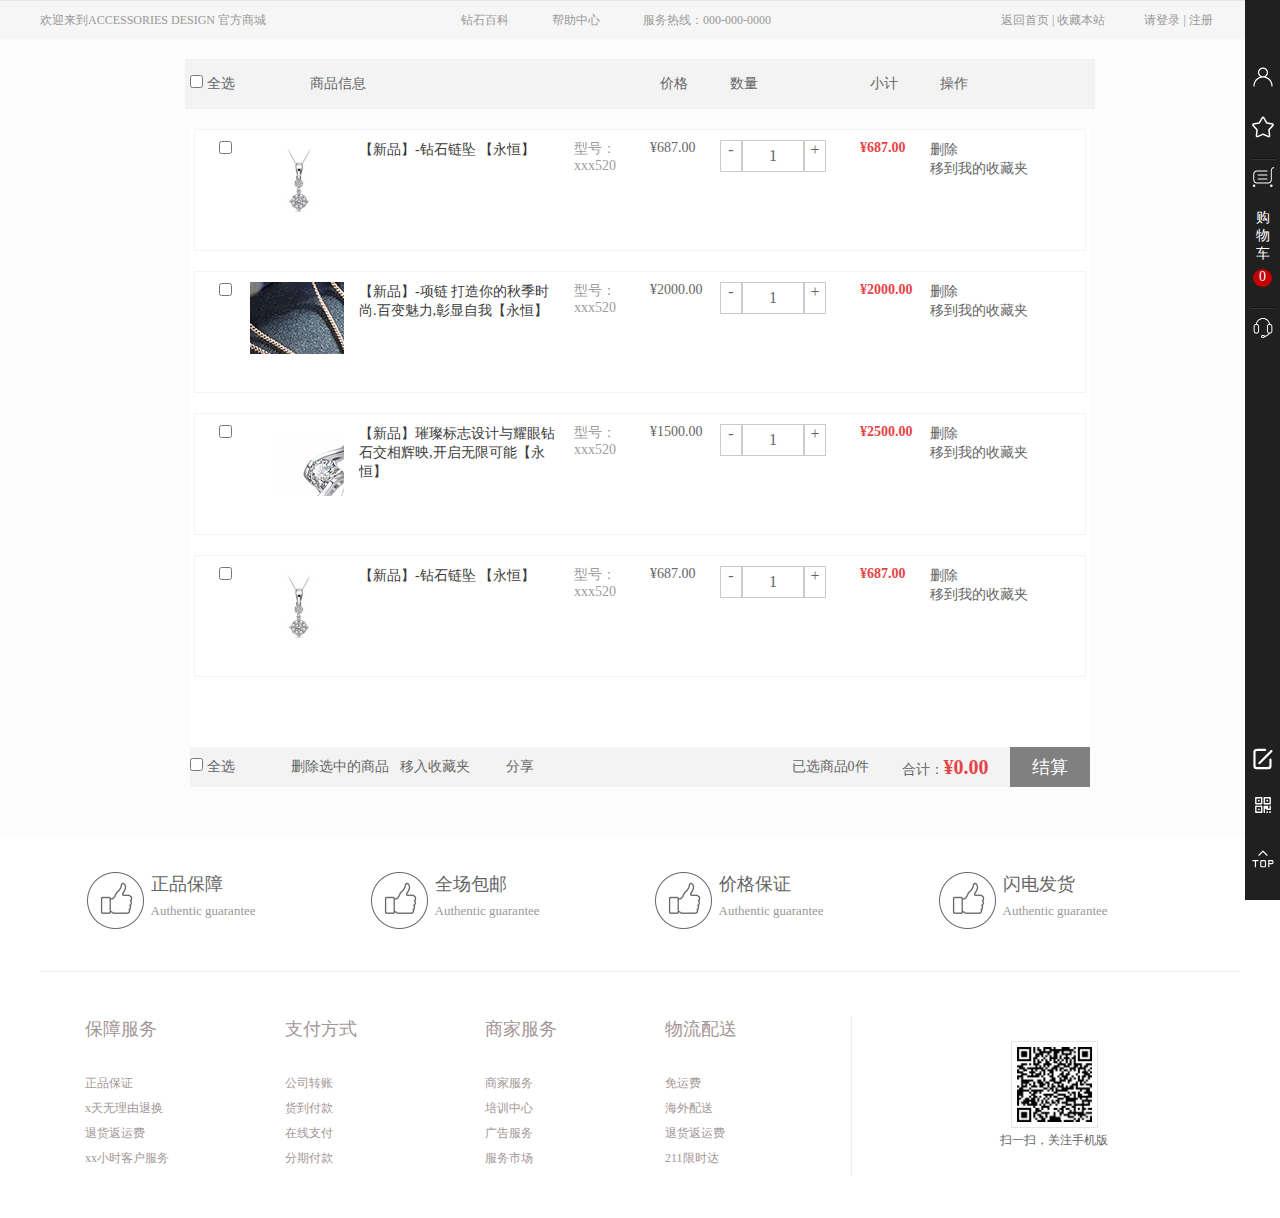
<file: html/gouwuche.html>
<!DOCTYPE html>
<html>
	<head>
		<meta charset="UTF-8">
		<title>购物车</title>	
		<link rel="stylesheet" type="text/css" href="../css/cssreset.css"/>
		<link rel="stylesheet" type="text/css" href="../css/gouwuche.css"/>
	</head>
	<body>
			<div class="headone">
				<div>
					<span class="head1">欢迎来到ACCESSORIES DESIGN 官方商城</span>
					<span class="head-sp">
						<span class="head2"><a href="#">钻石百科</a></span>
						<span class="head3"><a href="#">帮助中心</a></span>
						<span class="head4">服务热线：000-000-0000</span>						
					</span>
					<span><a href="../index.html">返回首页</a></span>
					<span>|</span>
					<span class="head5"><a href="#">收藏本站</a></span>
					<span class="log-reg">
						<a href="login.html" class="log-reg1">请登录</a>
						<span>|</span>
						<a href="register.html" class="log-reg1">注册</a>
					</span>					
				</div>
			</div>

		<aside>
			<div class="aside1">
				<svg class="icon" aria-hidden="true">
  					<use xlink:href="#icon-ren111-copy"></use>
				</svg>
				<div class="moveone">
					<div class="move1"><span>我的资料</span></div>
					<div class="move2"></div>
				</div>
			</div>
			<div class="aside2">
				<svg class="icon" aria-hidden="true">
  					<use xlink:href="#icon-shoucang3-copy"></use>
				</svg>
				<div class="moveone">
					<div class="move1"><span>我的收藏</span></div>
					<div class="move2"></div>
				</div>
			</div>
			<div class="aside3">
				<svg class="icon" aria-hidden="true">
  					<use xlink:href="#icon-gouwuche-copy"></use>
				</svg>
				<div class="one">购物车<p>0</p></div>
				<div class="box1"></div>
				<div class="box2"></div>
				
			</div>
			<div class="aside4">
				<svg class="icon" aria-hidden="true">
  					<use xlink:href="#icon-zaixiankefu-copy"></use>
				</svg>
				<div class="movetwo">
					<div class="move3">
						<svg class="icon" aria-hidden="true">
		  					<use xlink:href="#icon-social-qq"></use>
						</svg>&nbsp;&nbsp;&nbsp;
						<span>客服一</span><br />
						<svg class="icon" aria-hidden="true">
		  					<use xlink:href="#icon-social-qq"></use>
						</svg>&nbsp;&nbsp;&nbsp;
						<span>客服二</span>
					</div>
					<div class="move4"></div>
				</div>
			</div>
			<div class="aside5">
				<svg class="icon" aria-hidden="true">
  					<use xlink:href="#icon-liuyan-copy"></use>
				</svg>
				<div class="moveone">
					<div class="move1"><span>留言</span></div>
					<div class="move2"></div>
				</div>
			</div>
			<div class="aside6">
				<svg class="icon shouye-ewm" aria-hidden="true">
  					<use xlink:href="#icon-erweima-copy"></use>
				</svg>
				<div class="movethree">
					<div class="move5">
						<img src="../img/aside.png" alt="" /><br />
						<span>查看手机网站</span>
					</div>
					<div class="move6"></div>
				</div>
			</div>
			<div class="aside7">
				<svg class="icon" aria-hidden="true">
  					<use xlink:href="#icon-top02-copy"></use>
				</svg>
				<div class="moveone">
					<div class="move1"><span>回到顶部</span></div>
					<div class="move2"></div>
				</div>
			</div>
		</aside>
		
		<div class="title-1">
			<div class="tit-all">
				<input type="checkbox" name="" class="all-checkbox" value="" width="16px"/>
				<lable>全选</lable>
			</div>
			<div class="tit-name">商品信息</div>
			<div class="tit-price">价格</div>
			<div class="tit-nub">数量</div>
			<div class="tit-cout">小计</div>
			<div class="tit-deal">操作</div>
		</div>
	
	
		<section>
			<div class="sec-goods-1">
				<div class="my-checked">
					<input type="checkbox" class="my-select"/>
				</div>
				<div class="my-com">
					<div class="com-img"><img src="../img/xq005.jpg"/></div>
					<div class="com-a"><a href="">【新品】-钻石链坠 【永恒】</a></div>
					<div class="com-size">型号：xxx520</div>
				</div>
				<div class="my-price">
					<p class="hxl-price">¥687.00</p>
				</div>
				<div class="my-nub">
					<div class="num-add">
						<p class="sign">-</p>
						<input type="text" readonly="readonly" name="sl" class="sl" value="1"/>
						<p class="add">+</p>
					</div>
				</div>
				<div class="my-count">
					<p class="ct-price">¥687.00</p>
				</div>
				<div class="my-deal">
					<a class="my-del"  >删除</a><br />	
					<a href="" class="shoucangj">移到我的收藏夹</a>
				</div>
			</div>

			<div class="sec-goods-1">
				<div class="my-checked">
					<input type="checkbox" class="my-select"/>
				</div>
				<div class="my-com">
					<div class="com-img"><img src="../img/项链002.jpg"/></div>
					<div class="com-a"><a href="">【新品】-项链 打造你的秋季时尚.百变魅力,彰显自我【永恒】</a></div>
					<div class="com-size">型号：xxx520</div>
				</div>
				<div class="my-price">
					<p class="hxl-price">¥2000.00</p>
				</div>
				<div class="my-nub">
					<div class="num-add">
						<p class="sign">-</p>
						<input type="text" readonly="readonly" name="sl" class="sl" value="1"/>
						<p class="add">+</p>
					</div>
				</div>
				<div class="my-count">
					<p class="ct-price">¥2000.00</p>
				</div>
				<div class="my-deal">
					<a class="my-del" >删除</a><br />
					<a href="" class="shoucangj">移到我的收藏夹</a>
				</div>
			</div>
			
			<div class="sec-goods-1">
				<div class="my-checked">
					<input type="checkbox" class="my-select"/>
				</div>
				<div class="my-com">
					<div class="com-img"><img src="../img/戒指003.jpg"/></div>
					<div class="com-a"><a href="">【新品】璀璨标志设计与耀眼钻石交相辉映,开启无限可能【永恒】</a></div>
					<div class="com-size">型号：xxx520</div>
				</div>
				<div class="my-price">
					<p class="hxl-price">¥1500.00</p>
				</div>
				<div class="my-nub">
					<div class="num-add">
						<p class="sign">-</p>
						<input type="text" name="sl" class="sl" value="1"/>
						<p class="add">+</p>
					</div>
				</div>
				<div class="my-count">
					<p class="ct-price">¥2500.00</p>
				</div>
				<div class="my-deal">
					<a class="my-del">删除</a><br />
					<a href="" class="shoucangj">移到我的收藏夹</a>
				</div>
			</div>
			
			<div class="sec-goods-1">
				<div class="my-checked">
					<input type="checkbox" class="my-select"/>
				</div>
				<div class="my-com">
					<div class="com-img"><img src="../img/xq005.jpg"/></div>
					<div class="com-a"><a href="">【新品】-钻石链坠 【永恒】</a></div>
					<div class="com-size">型号：xxx520</div>
				</div>
				<div class="my-price">
					<p class="hxl-price">¥687.00</p>
				</div>
				<div class="my-nub">
					<div class="num-add">
						<p class="sign">-</p>
						<input type="text" name="sl" class="sl" value="1"/>
						<p class="add">+</p>
					</div>
				</div>
				<div class="my-count">
					<p class="ct-price">¥687.00</p>
				</div>
				<div class="my-deal">
					<a class="my-del">删除</a><br />
					<a href="" class="shoucangj">移到我的收藏夹</a>
				</div>
			</div>
		</section>
		<div class="jisuan">
			<div class="tit-all">
				<input type="checkbox" name="" class="all-checkbox" value="" width="16px"/>
				<lable>全选</lable>
			</div>	
			<div class="del">
				<a class="clearselet">删除选中的商品</a>
			</div>
			<div class="move"><a href="">移入收藏夹</a></div>
			<div class="sale"><a href="">分享</a></div>
			<div class="pay"><a href="">结算</a></div>
			<div class="total-price">合计：<span id="all-price">¥0.00</span></div>
			<div class="selt">已选商品<span class="set-num">0</span>件</div>			
		</div>
		
		
		
		
		<footer>
			<ul>
				<li>
					<img src="../img/hxl-zang.png"/>
				    <div class="list-1">
				    	<p>正品保障</p>
				    	<h6>Authentic guarantee</h6>
				    </div>
				</li>
				<li>
					<img src="../img/hxl-zang.png"/>
				    <div class="list-1">
				    	<p>全场包邮</p>
				    	<h6>Authentic guarantee</h6>
				    </div>
				</li>
				<li>
					<img src="../img/hxl-zang.png"/>
				    <div class="list-1">
				    	<p>价格保证</p>
				    	<h6>Authentic guarantee</h6>
				    </div>
				</li>
				<li>
					<img src="../img/hxl-zang.png"/>
				    <div class="list-1">
				    	<p>闪电发货</p>
				    	<h6>Authentic guarantee</h6>
				    </div>
				</li>
			</ul>
			<img src="../img/xian.png"/>
			<div class="fot-1">
			<table border="0" cellspacing="0" cellpadding="0" >
				<tr>
					<th>
						<p>保障服务</p>
						<div class="tab-fon">
							正品保证<br />
							x天无理由退换<br />
							退货返运费<br />
							xx小时客户服务<br />
						</div>
					</th>
					
					<th>
						<p>支付方式</p>
						<div class="tab-fon">
							公司转账<br />
							货到付款<br />
							在线支付<br />
							分期付款<br />
						</div>
					</th>
					<th>
						<p>商家服务</p>
						<div class="tab-fon">
							商家服务<br />
							培训中心<br />
							广告服务<br />
							服务市场<br />
						</div>
					</th>
					<th>
						<p>物流配送</p>
						<div class="tab-fon">
							免运费<br />
							海外配送<br />
							退货返运费<br />
							211限时达<br />
						</div>
					</th>
				</tr>
				
			</table>
			<img src="../img/04.png" class="shuxian"/>
			<div class="logo">
				<img src="../img/qrCode.png" class="my-pic">
				<p>扫一扫，关注手机版</p>
			</div>
			</div>

		</footer>
		<script src="../js/jquery-3.2.1.min.js"></script>
		<script src="../js/gouwche.js"></script>
		<script src="../js/iconfont11.js"></script>
	</body> 
</html>
</file>
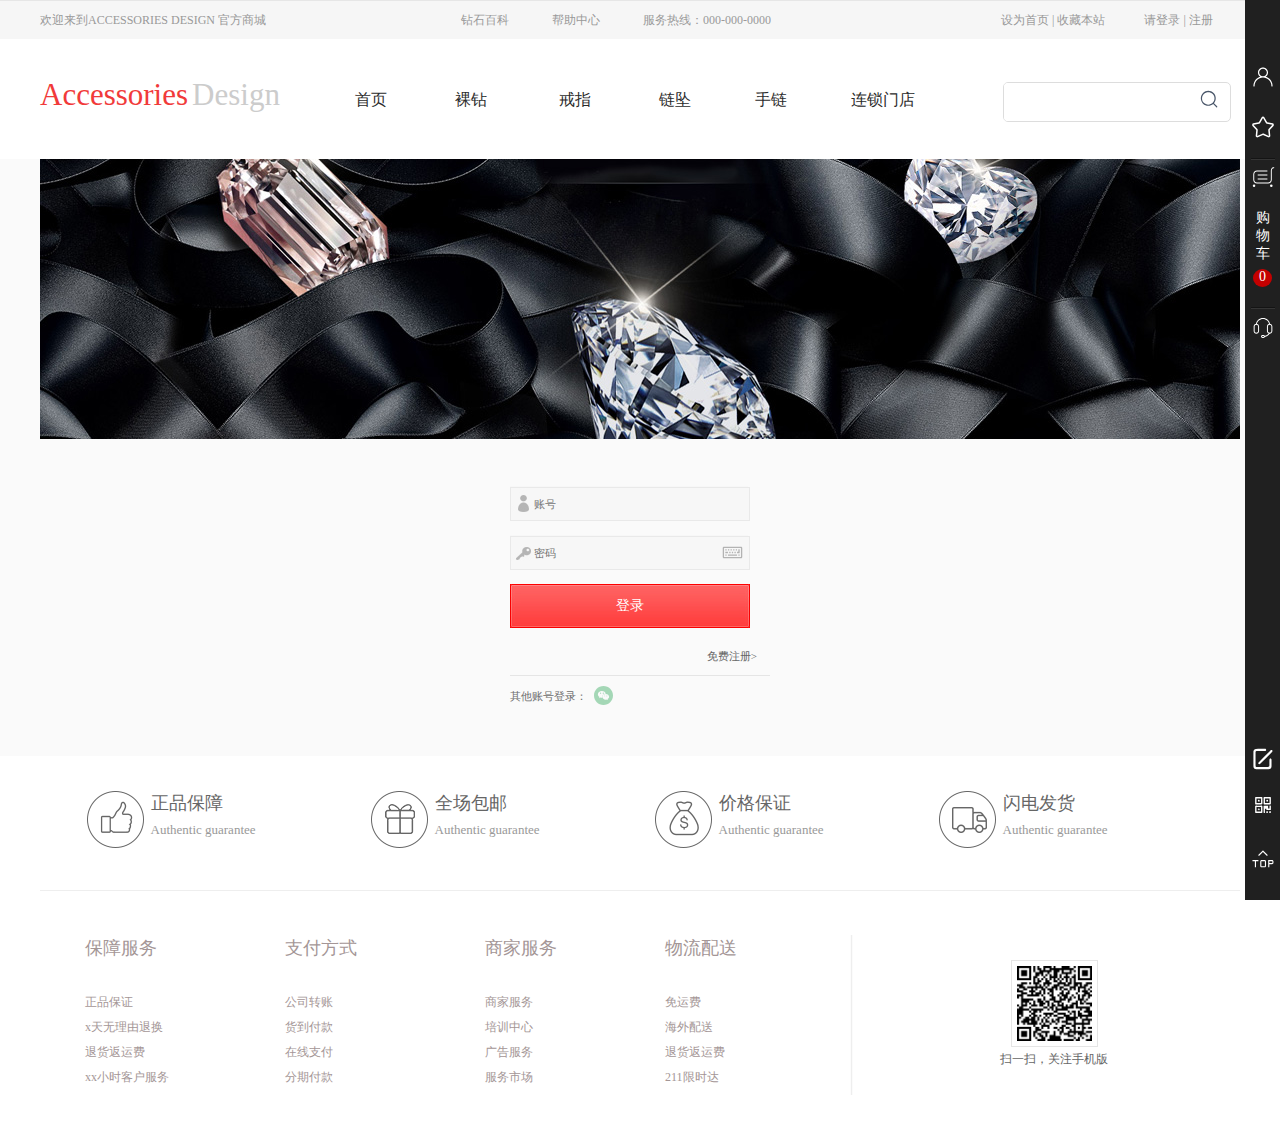
<file: html/login.html>
<!DOCTYPE html>
<html>
	<head>
		<meta charset="UTF-8">
		<title></title>
		<link rel="stylesheet" type="text/css" href="../css/cssreset.css"/>
		<link rel="stylesheet" type="text/css" href="../css/login.css"/>
	</head>
	<body>
		<header class="head">
			<div class="headone">
				<div>
					<span class="head1">欢迎来到ACCESSORIES DESIGN 官方商城</span>
					<span class="head-sp">
						<span class="head2"><a href="#">钻石百科</a></span>
						<span class="head3"><a href="#">帮助中心</a></span>
						<span class="head4">服务热线：000-000-0000</span>						
					</span>
					<span><a href="#">设为首页</a></span>
					<span>|</span>
					<span class="head5"><a href="#">收藏本站</a></span>
					<span class="log-reg">
						<a href="login.html" class="log-reg1">请登录</a>
						<span>|</span>
						<a href="register.html" class="log-reg1">注册</a>
					</span>					
				</div>
			</div>
			<div class="headtwo">
				<div class="head-box8">
					<span class="top1">Accessories</span>
					<span class="top2">Design</span>
					<span class="je-bigbox3">
						<a href="../index.html" class="top3">首页</a>                     
						<div class="top4">
							<a href="diamond.html" >裸钻</a> 
							<ul class="hide_one">
								<li>
									<img src="../img/head01.png" alt="" />
									<div>
										<span>戒指推荐&gt;&gt;</span><img src="../img/head02.png" alt="" />
									</div>
									<a href="#">30分钻石</a>
								</li>
								<li>
									<img src="../img/head01.png" alt="" />
									<div>
										<span>戒指推荐&gt;&gt;</span><img src="../img/head02.png" alt="" />
									</div>
									<a href="#">40分钻石</a>
								</li>
								<li>
									<img src="../img/head01.png" alt="" />
									<div>
										<span>戒指推荐&gt;&gt;</span><img src="../img/head02.png" alt="" />
									</div>
									<a href="#">50分钻石</a>
								</li>
								<li>
									<img src="../img/head01.png" alt="" />
									<div>
										<span>戒指推荐&gt;&gt;</span><img src="../img/head02.png" alt="" />
									</div>
									<a href="#">1克拉钻石</a>
								</li>
								<li>
									<img src="../img/head01.png" alt="" />
									<div>
										<span>戒指推荐&gt;&gt;</span><img src="../img/head02.png" alt="" />
									</div>
									<a href="#">2克拉钻石</a>
								</li>
							</ul>
						</div>                   
						<div class="top5">
							<a href="ring.html">戒指</a>
							<ul class="hide_two">
								<li>
									<a href="#"><img src="../img/head03.jpg" alt="" /></a><br />
									<a href="#">传承-钻石女戒</a><br />
									<span>￥2578</span>
								</li>
								<li>
									<a href="#"><img src="../img/head04.jpg" alt="" /></a><br />
									<a href="#">天使之吻-钻石女戒</a><br />
									<span>￥2400</span>
								</li>
								<li>
									<a href="#"><img src="../img/head05.jpg" alt="" /></a><br />
									<a href="#">绚烂-钻石戒指</a><br />
									<span>￥5200</span>
								</li>
								<li>
									<a href="#"><img src="../img/head06.jpg" alt="" /></a><br />
									<a href="#">心愿-钻石排钻</a><br />
									<span>￥2800</span>
								</li>
								<li>
									<a href="#"><img src="../img/head07.jpg" alt="" /></a><br />
									<a href="#">月光女神-钻石女戒</a><br />
									<span>￥5200</span>
								</li>	
							</ul>
						</div>                    
						<a href="chain.html" class="top6">链坠</a>                     
						<a href="bracelet.html" class="top7">手链</a>                     
						<a href="liansuo.html" class="top8">连锁门店</a>  
					</span>
					<div class="head-search">
						<input type="text" />
						<svg class="icon head-osearch" aria-hidden="true">
						  <use xlink:href="#icon-sousuo3"></use>
						</svg>
					</div>					
				</div>
			</div>			
		</header>	
		<aside>
			<div class="aside1">
				<svg class="icon" aria-hidden="true">
  					<use xlink:href="#icon-ren111-copy"></use>
				</svg>
				<div class="moveone">
					<div class="move1"><span>我的资料</span></div>
					<div class="move2"></div>
				</div>
			</div>
			<div class="aside2">
				<svg class="icon" aria-hidden="true">
  					<use xlink:href="#icon-shoucang3-copy"></use>
				</svg>
				<div class="moveone">
					<div class="move1"><span>我的收藏</span></div>
					<div class="move2"></div>
				</div>
			</div>
			<div class="aside3">
				<svg class="icon" aria-hidden="true">
  					<use xlink:href="#icon-gouwuche-copy"></use>
				</svg>
				<div class="one"><a href="gouwuche.html">购物车</a><p>0</p></div>
				<div class="box1"></div>
				<div class="box2"></div>
				
			</div>
			<div class="aside4">
				<svg class="icon" aria-hidden="true">
  					<use xlink:href="#icon-zaixiankefu-copy"></use>
				</svg>
				<div class="movetwo">
					<div class="move3">
						<svg class="icon" aria-hidden="true">
		  					<use xlink:href="#icon-social-qq"></use>
						</svg>&nbsp;&nbsp;&nbsp;
						<span>客服一</span><br />
						<svg class="icon" aria-hidden="true">
		  					<use xlink:href="#icon-social-qq"></use>
						</svg>&nbsp;&nbsp;&nbsp;
						<span>客服二</span>
					</div>
					<div class="move4"></div>
				</div>
			</div>
			<div class="aside5">
				<svg class="icon" aria-hidden="true">
  					<use xlink:href="#icon-liuyan-copy"></use>
				</svg>
				<div class="moveone">
					<div class="move1"><span>留言</span></div>
					<div class="move2"></div>
				</div>
			</div>
			<div class="aside6">
				<svg class="icon shouye-ewm" aria-hidden="true">
  					<use xlink:href="#icon-erweima-copy"></use>
				</svg>
				<div class="movethree">
					<div class="move5">
						<img src="../img/aside.png" alt="" /><br />
						<span>查看手机网站</span>
					</div>
					<div class="move6"></div>
				</div>
			</div>
			<div class="aside7">
				<svg class="icon" aria-hidden="true">
  					<use xlink:href="#icon-top02-copy"></use>
				</svg>
				<div class="moveone">
					<div class="move1"><span>回到顶部</span></div>
					<div class="move2"></div>
				</div>
			</div>
		</aside>
		<section>
			<img src="../img/login.jpg" class="loginpic"/>			
			<form action="#" id="txt"><!--登陆成功之后跳转到首页-->
				<div class="je-box">
					<div class="je-click">
						<span class="je-user">
							<input type="text" name="" placeholder="账号" class="je-txt"/><span class="je-usertip"></span><br />
						</span>						
						<span class="je-pass">
							<input type="password" name="password" placeholder="密码" class="je-txt1"/><span class="je-passtip"></span><br />
							<svg class="icon icon_jp" aria-hidden="true">
							  <use xlink:href="#icon-jianpan1"></use>
							</svg>
						</span>
						<div class="je-pic">
							<input type="submit" name="" value="登录" class="je-login"/>							
						</div>					
					</div>				
					<div class="je-box1">
						<a href="register.html" id="je-register">免费注册></a>						
					</div>					
					<div class="je-line"></div>
					<div class="je-box2">
						<span>其他账号登录：</span>
						<a href="#">
							<svg class="icon je-wechat" aria-hidden="true">
							  <use xlink:href="#icon-weixin"></use>
							</svg>
						</a>
					</div>
				</div>				
			</form>
		</section>
		
	<!--底部这里开始-->	
		
		<footer>
			<ul>
				<li>
					<img src="../img/hxl-zang.png"/>
				    <div class="list-1">
				    	<p>正品保障</p>
				    	<h6>Authentic guarantee</h6>
				    </div>
				</li>
				<li>
					<img src="../img/hxl-liwu.png"/>
				    <div class="list-1">
				    	<p>全场包邮</p>
				    	<h6>Authentic guarantee</h6>
				    </div>
				</li>
				<li>
					<img src="../img/hxl-qian.png"/>
				    <div class="list-1">
				    	<p>价格保证</p>
				    	<h6>Authentic guarantee</h6>
				    </div>
				</li>
				<li>
					<img src="../img/hxl-che.png"/>
				    <div class="list-1">
				    	<p>闪电发货</p>
				    	<h6>Authentic guarantee</h6>
				    </div>
				</li>
			</ul>
			<img src="../img/xian.png"/>
			<div class="fot-1">
			<table border="0" cellspacing="0" cellpadding="0" >
				<tr>
					<th>
						<p>保障服务</p>
						<div class="tab-fon">
							正品保证<br />
							x天无理由退换<br />
							退货返运费<br />
							xx小时客户服务<br />
						</div>
					</th>
					
					<th>
						<p>支付方式</p>
						<div class="tab-fon">
							公司转账<br />
							货到付款<br />
							在线支付<br />
							分期付款<br />
						</div>
					</th>
					<th>
						<p>商家服务</p>
						<div class="tab-fon">
							商家服务<br />
							培训中心<br />
							广告服务<br />
							服务市场<br />
						</div>
					</th>
					<th>
						<p>物流配送</p>
						<div class="tab-fon">
							免运费<br />
							海外配送<br />
							退货返运费<br />
							211限时达<br />
						</div>
					</th>
				</tr>
				
			</table>
			<img src="../img/04.png" class="shuxian"/>
			<div class="logo">
				<img src="../img/qrCode.png" class="my-pic">
				<p>扫一扫，关注手机版</p>
			</div>
			</div>

		</footer>
		<script src="../js/iconfont_search.js"></script>
		<script src="../js/iconfont1.js"></script>
		<script src="../js/jquery-3.2.1.min.js"></script>
		<script src="../js/login.js"></script>
		<script src="../js/iconfont11.js"></script>
	</body>
</html>
</file>
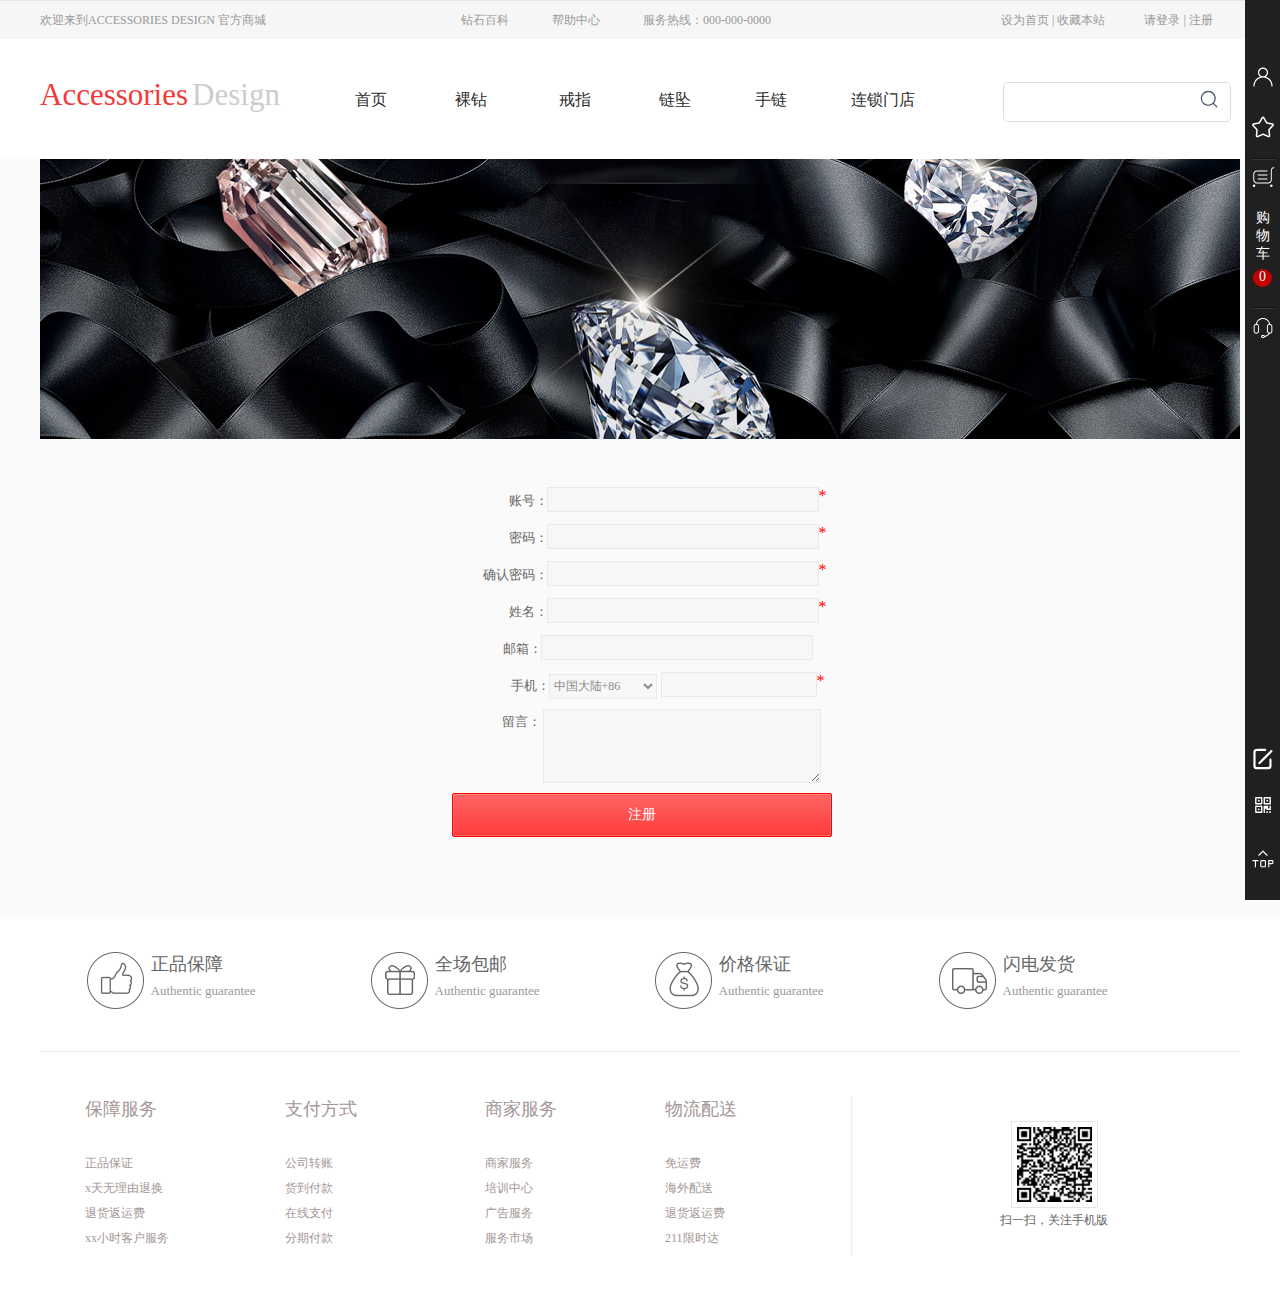
<file: html/register.html>
<!DOCTYPE html>
<html>
	<head>
		<meta charset="UTF-8">
		<title></title>
		<link rel="stylesheet" type="text/css" href="../css/cssreset.css"/>
		<link rel="stylesheet" type="text/css" href="../css/register.css"/>
	</head>
	<body>
		<header class="head">
			<div class="headone">
				<div>
					<span class="head1">欢迎来到ACCESSORIES DESIGN 官方商城</span>
					<span class="head-sp">
						<span class="head2"><a href="#">钻石百科</a></span>
						<span class="head3"><a href="#">帮助中心</a></span>
						<span class="head4">服务热线：000-000-0000</span>						
					</span>
					<span><a href="#">设为首页</a></span>
					<span>|</span>
					<span class="head5"><a href="#">收藏本站</a></span>
					<span class="log-reg">
						<a href="login.html" class="log-reg1">请登录</a>
						<span>|</span>
						<a href="register.html" class="log-reg1">注册</a>
					</span>					
				</div>
			</div>
			<div class="headtwo">
				<div class="head-box8">
					<span class="top1">Accessories</span>
					<span class="top2">Design</span>
					<span class="je-bigbox3">
						<a href="../index.html" class="top3">首页</a>                     
						<div class="top4">
							<a href="diamond.html" >裸钻</a> 
							<ul class="hide_one">
								<li>
									<img src="../img/head01.png" alt="" />
									<div>
										<span>戒指推荐&gt;&gt;</span><img src="../img/head02.png" alt="" />
									</div>
									<a href="#">30分钻石</a>
								</li>
								<li>
									<img src="../img/head01.png" alt="" />
									<div>
										<span>戒指推荐&gt;&gt;</span><img src="../img/head02.png" alt="" />
									</div>
									<a href="#">40分钻石</a>
								</li>
								<li>
									<img src="../img/head01.png" alt="" />
									<div>
										<span>戒指推荐&gt;&gt;</span><img src="../img/head02.png" alt="" />
									</div>
									<a href="#">50分钻石</a>
								</li>
								<li>
									<img src="../img/head01.png" alt="" />
									<div>
										<span>戒指推荐&gt;&gt;</span><img src="../img/head02.png" alt="" />
									</div>
									<a href="#">1克拉钻石</a>
								</li>
								<li>
									<img src="../img/head01.png" alt="" />
									<div>
										<span>戒指推荐&gt;&gt;</span><img src="../img/head02.png" alt="" />
									</div>
									<a href="#">2克拉钻石</a>
								</li>
							</ul>
						</div>                   
						<div class="top5">
							<a href="ring.html">戒指</a>
							<ul class="hide_two">
								<li>
									<a href="#"><img src="../img/head03.jpg" alt="" /></a><br />
									<a href="#">传承-钻石女戒</a><br />
									<span>￥2578</span>
								</li>
								<li>
									<a href="#"><img src="../img/head04.jpg" alt="" /></a><br />
									<a href="#">天使之吻-钻石女戒</a><br />
									<span>￥2400</span>
								</li>
								<li>
									<a href="#"><img src="../img/head05.jpg" alt="" /></a><br />
									<a href="#">绚烂-钻石戒指</a><br />
									<span>￥5200</span>
								</li>
								<li>
									<a href="#"><img src="../img/head06.jpg" alt="" /></a><br />
									<a href="#">心愿-钻石排钻</a><br />
									<span>￥2800</span>
								</li>
								<li>
									<a href="#"><img src="../img/head07.jpg" alt="" /></a><br />
									<a href="#">月光女神-钻石女戒</a><br />
									<span>￥5200</span>
								</li>	
							</ul>
						</div>                    
						<a href="chain.html" class="top6">链坠</a>                     
						<a href="bracelet.html" class="top7">手链</a>                     
						<a href="liansuo.html" class="top8">连锁门店</a>  
					</span>					                   
					<div class="head-search">
						<input type="text" />
						<svg class="icon head-osearch" aria-hidden="true">
						  <use xlink:href="#icon-sousuo3"></use>
						</svg>
					</div>
				</div>
			</div>			
		</header>
		<aside>
			<div class="aside1">
				<svg class="icon" aria-hidden="true">
  					<use xlink:href="#icon-ren111-copy"></use>
				</svg>
				<div class="moveone">
					<div class="move1"><span>我的资料</span></div>
					<div class="move2"></div>
				</div>
			</div>
			<div class="aside2">
				<svg class="icon" aria-hidden="true">
  					<use xlink:href="#icon-shoucang3-copy"></use>
				</svg>
				<div class="moveone">
					<div class="move1"><span>我的收藏</span></div>
					<div class="move2"></div>
				</div>
			</div>
			<div class="aside3">
				<svg class="icon" aria-hidden="true">
  					<use xlink:href="#icon-gouwuche-copy"></use>
				</svg>
				<div class="one"><a href="gouwuche.html">购物车</a><p>0</p></div>
				<div class="box1"></div>
				<div class="box2"></div>
				
			</div>
			<div class="aside4">
				<svg class="icon" aria-hidden="true">
  					<use xlink:href="#icon-zaixiankefu-copy"></use>
				</svg>
				<div class="movetwo">
					<div class="move3">
						<svg class="icon" aria-hidden="true">
		  					<use xlink:href="#icon-social-qq"></use>
						</svg>&nbsp;&nbsp;&nbsp;
						<span>客服一</span><br />
						<svg class="icon" aria-hidden="true">
		  					<use xlink:href="#icon-social-qq"></use>
						</svg>&nbsp;&nbsp;&nbsp;
						<span>客服二</span>
					</div>
					<div class="move4"></div>
				</div>
			</div>
			<div class="aside5">
				<svg class="icon" aria-hidden="true">
  					<use xlink:href="#icon-liuyan-copy"></use>
				</svg>
				<div class="moveone">
					<div class="move1"><span>留言</span></div>
					<div class="move2"></div>
				</div>
			</div>
			<div class="aside6">
				<svg class="icon shouye-ewm" aria-hidden="true">
  					<use xlink:href="#icon-erweima-copy"></use>
				</svg>
				<div class="movethree">
					<div class="move5">
						<img src="../img/aside.png" alt="" /><br />
						<span>查看手机网站</span>
					</div>
					<div class="move6"></div>
				</div>
			</div>
			<div class="aside7">
				<svg class="icon" aria-hidden="true">
  					<use xlink:href="#icon-top02-copy"></use>
				</svg>
				<div class="moveone">
					<div class="move1"><span>回到顶部</span></div>
					<div class="move2"></div>
				</div>
			</div>
		</aside>
		<section>
			<img src="../img/login.jpg" class="registerpic"/>
			<form action="login.html" id="txt1">				
				<div class="je-bigbox1">
						<label>账号：</label>
						<input type="text" name="sort" class="je-account">
						<span id="je-tip1">*</span><br />

						<label>密码：</label>
						<input type="password" name="sort" class="je-password1">
						<span id="je-tip2">*</span><br />
						
						<label>确认密码：</label>
						<input type="password" name="sort" class="je-password2">
						<span id="je-tip3">*</span><br />
					
						<label>姓名：</label>
						<input type="text" name="sort" class="je-username">
						<span id="je-tip4">*</span><br />
					
						<label class="oemail">邮箱：</label>
						<input type="email" name="sort" class="je-email"><br />
						
						<label>手机：</label>
						<select name="phone" class="ophone">
							<option value="0">中国大陆+86</option>
							<option value="1">香港+852</option>
							<option value="2">澳门+853</option>
							<option value="3">台湾+886</option>
							<option value="4">韩国+82</option>
							<option value="5">日本+81</option>
							<option value="6">美国+1</option>
							<option value="7">加拿大+1</option>
							<option value="8">英国+44</option>
							<option value="9">马来西亚+60</option>
							<option value="10">泰国+66</option>
							<option value="11">越南+84</option>
							<option value="12">法国+33</option>
							<option value="13">菲律宾+63</option>
							<option value="14">印度尼西亚+62</option>
							<option value="15">意大利+39</option>
							<option value="16">俄罗斯+7</option>
							<option value="17">新西兰+64</option>
							<option value="18">荷兰+31</option>
							<option value="19">瑞典+46</option>
							<option value="20">澳大利亚+61</option>
							<option value="21">德国+49</option>
							<option value="22">新加坡+65</option>
							<option value="23">芬兰+358</option>
							<option value="24">丹麦+45</option>
							<option value="25">以色列+00972</option>	
						</select>
						<input type="tel" name="sort" class="je-phone">
						<span id="je-tip5">*</span><br />
					
						<label class="omessage">留言：</label>
						<textarea name="message" rows="" cols="" class="je-message"></textarea><br /><br />
						
					<div class="je-box10">
						<span class="lf-pic2"></span>
						<button type="submit" class="je-register">注册</button>		
						<span class="rg-pic2"></span>						
					</div>
				</div>				
			</form>
		</section>
		
		<!--底部这里开始-->	
		
		<footer>
			<ul>
				<li>
					<img src="../img/hxl-zang.png"/>
				    <div class="list-1">
				    	<p>正品保障</p>
				    	<h6>Authentic guarantee</h6>
				    </div>
				</li>
				<li>
					<img src="../img/hxl-liwu.png"/>
				    <div class="list-1">
				    	<p>全场包邮</p>
				    	<h6>Authentic guarantee</h6>
				    </div>
				</li>
				<li>
					<img src="../img/hxl-qian.png"/>
				    <div class="list-1">
				    	<p>价格保证</p>
				    	<h6>Authentic guarantee</h6>
				    </div>
				</li>
				<li>
					<img src="../img/hxl-che.png"/>
				    <div class="list-1">
				    	<p>闪电发货</p>
				    	<h6>Authentic guarantee</h6>
				    </div>
				</li>
			</ul>
			<img src="../img/xian.png"/>
			<div class="fot-1">
			<table border="0" cellspacing="0" cellpadding="0" >
				<tr>
					<th>
						<p>保障服务</p>
						<div class="tab-fon">
							正品保证<br />
							x天无理由退换<br />
							退货返运费<br />
							xx小时客户服务<br />
						</div>
					</th>
					
					<th>
						<p>支付方式</p>
						<div class="tab-fon">
							公司转账<br />
							货到付款<br />
							在线支付<br />
							分期付款<br />
						</div>
					</th>
					<th>
						<p>商家服务</p>
						<div class="tab-fon">
							商家服务<br />
							培训中心<br />
							广告服务<br />
							服务市场<br />
						</div>
					</th>
					<th>
						<p>物流配送</p>
						<div class="tab-fon">
							免运费<br />
							海外配送<br />
							退货返运费<br />
							211限时达<br />
						</div>
					</th>
				</tr>
				
			</table>
			<img src="../img/04.png" class="shuxian"/>
			<div class="logo">
				<img src="../img/qrCode.png" class="my-pic">
				<p>扫一扫，关注手机版</p>
			</div>
			</div>
		</footer>
		
		<script src="../js/iconfont_search.js"></script>
		<script src="../js/iconfont1.js"></script>
		<script src="../js/jquery-3.2.1.min.js"></script>
		<script src="../js/register.js"></script>
		<script src="../js/iconfont11.js"></script>
	</body>
</html>
</file>
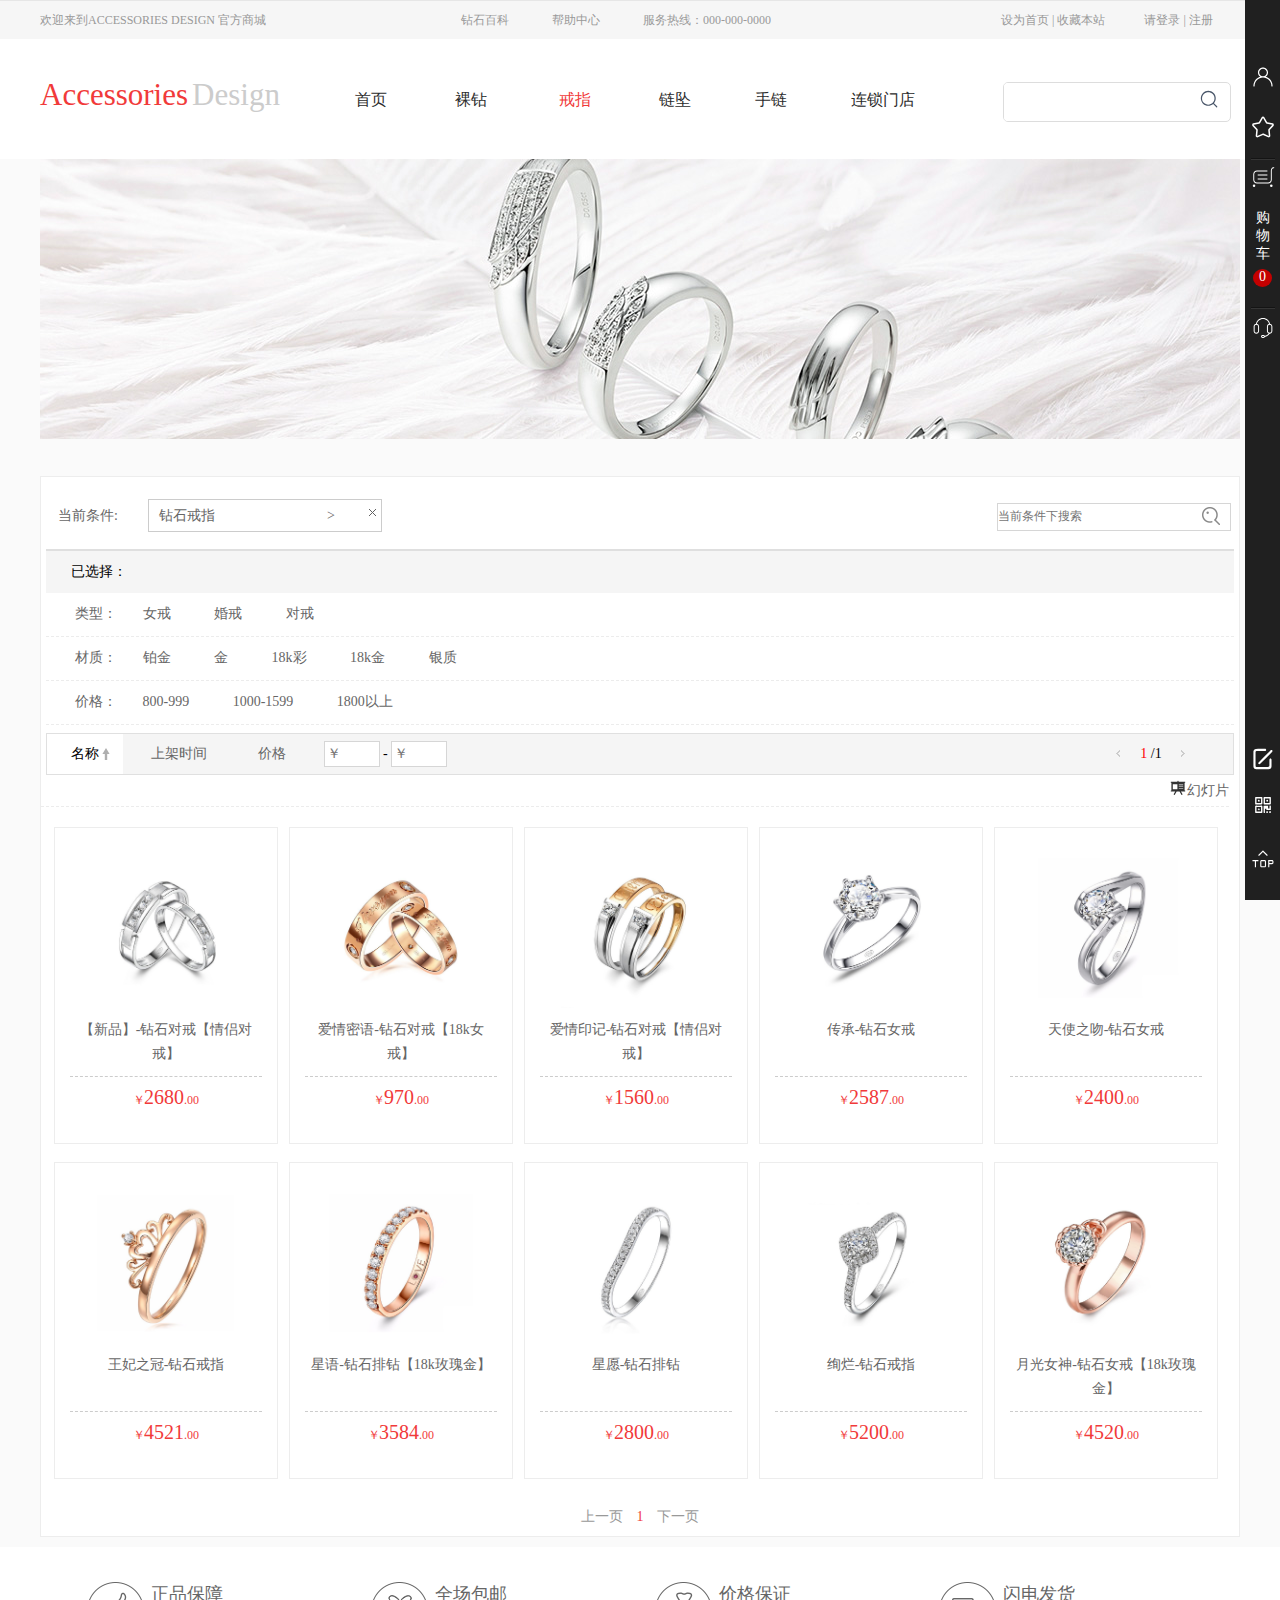
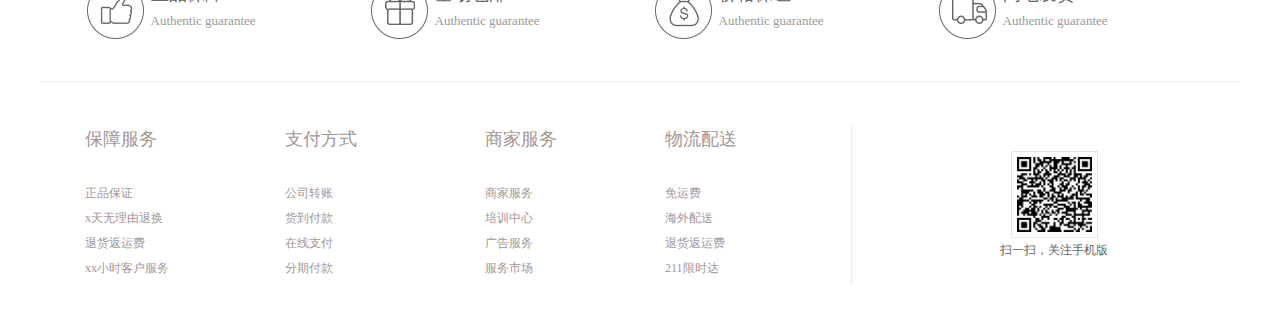
<file: html/ring.html>
<!DOCTYPE html>
<html>
	<head>
		<meta charset="UTF-8">
		<title></title>
		<link rel="stylesheet" href="../css/cssreset.css"/>
		<link rel="stylesheet" href="../css/ring.css" />
	</head>
	<body>
		<header class="head">
			<div class="headone">
				<div>
					<span class="head1">欢迎来到ACCESSORIES DESIGN 官方商城</span>
					<span class="head-sp">
						<span class="head2"><a href="#">钻石百科</a></span>
						<span class="head3"><a href="#">帮助中心</a></span>
						<span class="head4">服务热线：000-000-0000</span>
					</span>
					<span><a href="#">设为首页</a></span>
					<span>|</span>
					<span class="head5"><a href="#">收藏本站</a></span>
					<span class="log-reg">
						<a href="login.html" class="log-reg1">请登录</a>
						<span>|</span>
						<a href="register.html" class="log-reg1">注册</a>
					</span>					
				</div>
			</div>
			<div class="headtwo">
				<div class="head-box8">
					<span class="top1">Accessories</span>
					<span class="top2">Design</span>
					<span class="je-bigbox3">
						<a href="../index.html" class="top3">首页</a>                     
						<div class="top4">
							<a href="diamond.html" >裸钻</a> 
							<ul class="hide_one">
								<li>
									<img src="../img/head01.png" alt="" />
									<div>
										<span>戒指推荐&gt;&gt;</span><img src="../img/head02.png" alt="" />
									</div>
									<a href="#">30分钻石</a>
								</li>
								<li>
									<img src="../img/head01.png" alt="" />
									<div>
										<span>戒指推荐&gt;&gt;</span><img src="../img/head02.png" alt="" />
									</div>
									<a href="#">40分钻石</a>
								</li>
								<li>
									<img src="../img/head01.png" alt="" />
									<div>
										<span>戒指推荐&gt;&gt;</span><img src="../img/head02.png" alt="" />
									</div>
									<a href="#">50分钻石</a>
								</li>
								<li>
									<img src="../img/head01.png" alt="" />
									<div>
										<span>戒指推荐&gt;&gt;</span><img src="../img/head02.png" alt="" />
									</div>
									<a href="#">1克拉钻石</a>
								</li>
								<li>
									<img src="../img/head01.png" alt="" />
									<div>
										<span>戒指推荐&gt;&gt;</span><img src="../img/head02.png" alt="" />
									</div>
									<a href="#">2克拉钻石</a>
								</li>
							</ul>
						</div>                   
						<div class="top5">
							<a href="ring.html" class="head-ring">戒指</a>
							<ul class="hide_two">
								<li>
									<a href="#"><img src="../img/head03.jpg" alt="" /></a><br />
									<a href="#">传承-钻石女戒</a><br />
									<span>￥2578</span>
								</li>
								<li>
									<a href="#"><img src="../img/head04.jpg" alt="" /></a><br />
									<a href="#">天使之吻-钻石女戒</a><br />
									<span>￥2400</span>
								</li>
								<li>
									<a href="#"><img src="../img/head05.jpg" alt="" /></a><br />
									<a href="#">绚烂-钻石戒指</a><br />
									<span>￥5200</span>
								</li>
								<li>
									<a href="#"><img src="../img/head06.jpg" alt="" /></a><br />
									<a href="#">心愿-钻石排钻</a><br />
									<span>￥2800</span>
								</li>
								<li>
									<a href="#"><img src="../img/head07.jpg" alt="" /></a><br />
									<a href="#">月光女神-钻石女戒</a><br />
									<span>￥5200</span>
								</li>	
							</ul>
						</div>                    
						<a href="chain.html" class="top6">链坠</a>                     
						<a href="bracelet.html" class="top7">手链</a>                     
						<a href="liansuo.html" class="top8">连锁门店</a>  
					</span>					                   
					<div class="head-search">
						<input type="text" />
						<svg class="icon head-osearch" aria-hidden="true">
						  <use xlink:href="#icon-sousuo3"></use>
						</svg>
					</div>
				</div>
			</div>			
		</header>	

		<aside>
			<div class="aside1">
				<svg class="icon" aria-hidden="true">
  					<use xlink:href="#icon-ren111-copy"></use>
				</svg>
				<div class="moveone">
					<div class="move1"><span>我的资料</span></div>
					<div class="move2"></div>
				</div>
			</div>
			<div class="aside2">
				<svg class="icon" aria-hidden="true">
  					<use xlink:href="#icon-shoucang3-copy"></use>
				</svg>
				<div class="moveone">
					<div class="move1"><span>我的收藏</span></div>
					<div class="move2"></div>
				</div>
			</div>
			<div class="aside3">
				<svg class="icon" aria-hidden="true">
  					<use xlink:href="#icon-gouwuche-copy"></use>
				</svg>
				<div class="one"><a href="gouwuche.html">购物车</a><p>0</p></div>
				<div class="box1"></div>
				<div class="box2"></div>
				
			</div>
			<div class="aside4">
				<svg class="icon" aria-hidden="true">
  					<use xlink:href="#icon-zaixiankefu-copy"></use>
				</svg>
				<div class="movetwo">
					<div class="move3">
						<svg class="icon" aria-hidden="true">
		  					<use xlink:href="#icon-social-qq"></use>
						</svg>&nbsp;&nbsp;&nbsp;
						<span>客服一</span><br />
						<svg class="icon" aria-hidden="true">
		  					<use xlink:href="#icon-social-qq"></use>
						</svg>&nbsp;&nbsp;&nbsp;
						<span>客服二</span>
					</div>
					<div class="move4"></div>
				</div>
			</div>
			<div class="aside5">
				<svg class="icon" aria-hidden="true">
  					<use xlink:href="#icon-liuyan-copy"></use>
				</svg>
				<div class="moveone">
					<div class="move1"><span>留言</span></div>
					<div class="move2"></div>
				</div>
			</div>
			<div class="aside6">
				<svg class="icon shouye-ewm" aria-hidden="true">
  					<use xlink:href="#icon-erweima-copy"></use>
				</svg>
				<div class="movethree">
					<div class="move5">
						<img src="../img/aside.png" alt="" /><br />
						<span>查看手机网站</span>
					</div>
					<div class="move6"></div>
				</div>
			</div>
			<div class="aside7">
				<svg class="icon" aria-hidden="true">
  					<use xlink:href="#icon-top02-copy"></use>
				</svg>
				<div class="moveone">
					<div class="move1"><span>回到顶部</span></div>
					<div class="move2"></div>
				</div>
			</div>
		</aside>
		<section>
			<img src="../img/ring.jpg" class="ringpic"/>
			
			<div class="je-bigbox2">
				<div class="ring-box1">
					<div class="ring-pre">当前条件:</div>
					
					<a href="#" class="ring-a1">
						<div class="ring-in1">
							钻石戒指&nbsp;&nbsp;&nbsp;&nbsp;&nbsp;&nbsp;&nbsp;&nbsp;&nbsp;
							&nbsp;&nbsp;&nbsp;&nbsp;&nbsp;&nbsp;&nbsp;&nbsp;&nbsp;&nbsp;
							&nbsp;&nbsp;&nbsp;&nbsp;&nbsp;&nbsp;&nbsp;&nbsp;&nbsp;&nbsp;
							>
						</div>
						<span class="ring-x"></span>
					</a>
					
					<div class="ring-search">
						<input type="text" placeholder="当前条件下搜索"/>
						<span class="osearch"></span>
					</div>
					
				
				</div>
				
				<div class="ring-box2">
					<div class="ring-sel">已选择：</div>
				</div>
				
				<div class="ring-box3">
					<div class="oring">类型：</div>
					<div class="orings">
						<a href="#" class="otype">女戒</a>
						<a href="#" class="otype">婚戒</a>
						<a href="#" class="otype">对戒</a>
					</div>
				</div>
				
				<div class="ring-box3">
					<div class="oring">材质：</div>
					<div class="orings">
						<a href="#" class="otype">铂金</a>
						<a href="#" class="otype">金</a>
						<a href="#" class="otype">18k彩</a>
						<a href="#" class="otype">18k金</a>
						<a href="#" class="otype">银质</a>					
					</div>
				</div>
				
				<div class="ring-box3">
					<div class="oring">价格：</div>
					<div class="orings">
						<a href="#" class="otype">800-999</a>
						<a href="#" class="otype">1000-1599</a>
						<a href="#" class="otype">1800以上</a>				
					</div>
				</div>
				
				<div class="ring-box4">
					<a href="#" class="ring-a2">
						<div>名称</div>
						
						<ul class="a2-pic">
							<li>
								<svg class="icon up" aria-hidden="true">
								  <use xlink:href="#icon-uparrow"></use>
								</svg>
							</li>
							<li>
								<svg class="icon down odown" aria-hidden="true">
								  <use xlink:href="#icon-jiantou"></use>
								</svg>
							</li>
						</ul>
					</a>
					<a href="#" class="ring-a3">
						<div>上架时间</div>
					</a>
					<a href="#" class="ring-a4">
						<div>价格</div>
					</a>
					<div class="ring-box5">
						<input type="text" placeholder="￥" class="ring-in2"/>
						<span>-</span>
						<input type="text" placeholder="￥"/>
						<span class="ring-btn obtn">确定</span>
					</div>
					<div class="ring-box6">
						<a href="#" class="ring-lf"></a>
						<span class="ring-first">1</span>
						<span class="ring-last">/1</span>
						<a href="#" class="ring-rg"></a>
					</div>	
				</div>
				<div class="ring-box7">
					<a href="#" class="ring-a5">
						<div class="a5-pic" title="幻灯片">
							<svg class="icon icon_hdp" aria-hidden="true">
							  <use xlink:href="#icon-60"></use>
							</svg>
						</div>
						<span class="ring-hdp">幻灯片</span>
					</a>
				</div>
				
				<div class="ring-box8">
					<ul>
						<li>
							<a href="#"><img src="../img/li1.jpg" alt="" width="192px" height="160px" /></a>
							<div class="ring-box9">
								<a href="#" class="ring-des" title="【新品】-钻石对戒【情侣对戒】">
									【新品】-钻石对戒【情侣对戒】
								</a>
							</div>
							<div class="ring-line"></div>
							<div class="ring-box10">
								<span class="ring-sp1">￥</span>
								<span class="ring-sp2">2680<span class="ring-sp3">.00</span></span>		
							</div>
							
						</li>
						<li>
							<a href="#"><img src="../img/li2.png" alt="" width="192px" height="160px"/></a>
							<div class="ring-box9">
								<a href="#" class="ring-des" title="爱情密语-钻石对戒【18k女戒】">
									爱情密语-钻石对戒【18k女戒】
								</a>
							</div>
							<div class="ring-line"></div>
							<div class="ring-box10">
								<span class="ring-sp1">￥</span>
								<span class="ring-sp2">970<span class="ring-sp3">.00</span></span>	
							</div>
						</li>
						<li>
							<a href="#"><img src="../img/li3.jpg" alt="" width="192px" height="160px" /></a>
							<div class="ring-box9">
								<a href="#" class="ring-des" title="爱情印记-钻石对戒【情侣对戒】">
									爱情印记-钻石对戒【情侣对戒】
								</a>
							</div>
							<div class="ring-line"></div>
							<div class="ring-box10">
								<span class="ring-sp1">￥</span>
								<span class="ring-sp2">1560<span class="ring-sp3">.00</span></span>	
							</div>
						</li>
						<li>
							<a href="#"><img src="../img/li4.jpg" alt="" width="192px" height="160px" /></a>
							<div class="ring-box9">
								<a href="#" class="ring-des" title="传承-钻石女戒">
									传承-钻石女戒
								</a>
							</div>
							<div class="ring-line"></div>
							<div class="ring-box10">
								<span class="ring-sp1">￥</span>
								<span class="ring-sp2">2587<span class="ring-sp3">.00</span></span>	
							</div>
						</li>
						<li>
							<a href="#"><img src="../img/li5.jpg" alt="" width="192px" height="160px" /></a>
							<div class="ring-box9">
								<a href="#" class="ring-des" title="天使之吻-钻石女戒">
									天使之吻-钻石女戒
								</a>
							</div>
							<div class="ring-line"></div>
							<div class="ring-box10">
								<span class="ring-sp1">￥</span>
								<span class="ring-sp2">2400<span class="ring-sp3">.00</span></span>	
							</div>
						</li>
						<li>
							<a href="#"><img src="../img/li6.jpg" alt="" width="192px" height="160px" /></a>
							<div class="ring-box9">
								<a href="#" class="ring-des" title="王妃之冠-钻石戒指">
									王妃之冠-钻石戒指
								</a>
							</div>
							<div class="ring-line"></div>
							<div class="ring-box10">
								<span class="ring-sp1">￥</span>
								<span class="ring-sp2">4521<span class="ring-sp3">.00</span></span>	
							</div>
						</li>
						<li>
							<a href="#"><img src="../img/li7.jpg" alt="" width="192px" height="160px" /></a>
							<div class="ring-box9">
								<a href="#" class="ring-des" title="星语-钻石排钻【18k玫瑰金】">
									星语-钻石排钻【18k玫瑰金】
								</a>
							</div>
							<div class="ring-line"></div>
							<div class="ring-box10">
								<span class="ring-sp1">￥</span>
								<span class="ring-sp2">3584<span class="ring-sp3">.00</span></span>	
							</div>
						</li>
						<li>
							<a href="#"><img src="../img/li8.jpg" alt="" width="192px" height="160px" /></a>
							<div class="ring-box9">
								<a href="#" class="ring-des" title="星愿-钻石排钻">
									星愿-钻石排钻
								</a>
							</div>
							<div class="ring-line"></div>
							<div class="ring-box10">
								<span class="ring-sp1">￥</span>
								<span class="ring-sp2">2800<span class="ring-sp3">.00</span></span>	
							</div>
						</li>
						<li><a href="#"><img src="../img/li9.jpg" alt="" width="192px" height="160px" /></a>
							<div class="ring-box9">
								<a href="#" class="ring-des" title="绚烂-钻石戒指">
									绚烂-钻石戒指
								</a>
							</div>
							<div class="ring-line"></div>
							<div class="ring-box10">
								<span class="ring-sp1">￥</span>
								<span class="ring-sp2">5200<span class="ring-sp3">.00</span></span>	
							</div>
						</li>
						<li><a href="#"><img src="../img/li10.jpg" alt="" width="192px" height="160px" /></a>
							<div class="ring-box9">
								<a href="#" class="ring-des" title="月光女神-钻石女戒【18k玫瑰金】">
									月光女神-钻石女戒【18k玫瑰金】
								</a>
							</div>
							<div class="ring-line"></div>
							<div class="ring-box10">
								<span class="ring-sp1">￥</span>
								<span class="ring-sp2">4520<span class="ring-sp3">.00</span></span>	
							</div>
							
						</li>
					</ul><br />
					
					<div class="ring-page">
						<span class="pre-page">上一页</span>
						<span class="ring-num">1</span>
						<span class="next-page">下一页</span>
					</div>
				</div>
			</div>			
		</section>
		
		<!--底部这里开始-->			
		<footer>
			<ul>
				<li>
					<img src="../img/hxl-zang.png"/>
				    <div class="list-1">
				    	<p>正品保障</p>
				    	<h6>Authentic guarantee</h6>
				    </div>
				</li>
				<li>
					<img src="../img/hxl-liwu.png"/>
				    <div class="list-1">
				    	<p>全场包邮</p>
				    	<h6>Authentic guarantee</h6>
				    </div>
				</li>
				<li>
					<img src="../img/hxl-qian.png"/>
				    <div class="list-1">
				    	<p>价格保证</p>
				    	<h6>Authentic guarantee</h6>
				    </div>
				</li>
				<li>
					<img src="../img/hxl-che.png"/>
				    <div class="list-1">
				    	<p>闪电发货</p>
				    	<h6>Authentic guarantee</h6>
				    </div>
				</li>
			</ul>
			<img src="../img/xian.png"/>
			<div class="fot-1">
			<table border="0" cellspacing="0" cellpadding="0" >
				<tr>
					<th>
						<p>保障服务</p>
						<div class="tab-fon">
							正品保证<br />
							x天无理由退换<br />
							退货返运费<br />
							xx小时客户服务<br />
						</div>
					</th>
					
					<th>
						<p>支付方式</p>
						<div class="tab-fon">
							公司转账<br />
							货到付款<br />
							在线支付<br />
							分期付款<br />
						</div>
					</th>
					<th>
						<p>商家服务</p>
						<div class="tab-fon">
							商家服务<br />
							培训中心<br />
							广告服务<br />
							服务市场<br />
						</div>
					</th>
					<th>
						<p>物流配送</p>
						<div class="tab-fon">
							免运费<br />
							海外配送<br />
							退货返运费<br />
							211限时达<br />
						</div>
					</th>
				</tr>
				
			</table>
			<img src="../img/04.png" class="shuxian"/>
			<div class="logo">
				<img src="../img/qrCode.png" class="my-pic">
				<p>扫一扫，关注手机版</p>
			</div>
			</div>

		</footer>
		
		<script src="../js/iconfont_search.js"></script>
		<script src="../js/iconfont1.js"></script>
		<script src="../js/jquery-3.2.1.min.js"></script>
		<script src="../js/ring.js"></script>
		<script src="../js/iconfont11.js"></script>
	</body>
</html>
</file>
<file: css/index.css>
*{
	font-family: "微软雅黑";
}
body{
	min-width: 1200px;
	background: #fafafa;
	position: relative;
}
/*头部*/
.headone{
	width: 100%;
	height: 38px;
	background: #f6f6f6;
	border-top:1px solid #e6e6e6;
	font-size: 12px;
	color: rgb(153, 153, 153);
	line-height: 38px;
	cursor: auto;
	margin-left: auto;
	margin-right: auto;
}
.headone div{
	width: 1200px;
	margin-left: auto;
	margin-right: auto;
}
.head1{
	margin-right: 192px;
	cursor: move;
}
.head2,.head3{
	margin-right: 40px;
}
.head a{
	text-decoration: none;
	color: #999999;
}
.head_sp{
	display: inline-block;
    width: 359px;
    height: 40px;
    margin-right: 178px;
    cursor: move;
}
.log_reg{
	margin-left: 36px;	
}
.log_reg1:hover{
	color: #f13a3a;
}
.headtwo{
	background: #ffffff;
	height: 120px;
}
.je_bigbox3{
	cursor: move;
    margin-left: 26px;
    margin-right: 78px;
    display: inline-block;
    width: 2;
    width: 584px;
    height: 40px;
    height: 91px;
}
.headtwo>div{
	width: 1200px;
	margin-left: auto;
	margin-right: auto;	
}
.headtwo .top1{
	font-size: 31px;
	color:  #f13a3a;
	line-height: 112px;
}
.headtwo .top2{
	font-size: 31px;
	color: #cccccc;
	margin-right: 45px;
	line-height: 112px;
}
.headtwo a.top3,.headtwo a.top6,.headtwo a.top7,.headtwo a.top8{
	font-size:16px;
	color: #2b2b2b;
	text-decoration: none;
	margin: 0px 30px;
	line-height: 112px;
	height: 112px;
	display: inline-block;
}
.headtwo a.top8{
	margin-right: 0px;
}
.headtwo a.top3{
	margin-left: 0px;
	color:#f13a3a;
}
.headtwo div>a:hover{/*经过top4 top5时*/
	color:#f13a3a;
}
.headtwo a.top3:hover{
	color:#f13a3a;
}
.headtwo a.top6:hover{
	color:#f13a3a;
}
.headtwo a.top8:hover{
	color:#f13a3a;
}
.headtwo a.top7:hover{
	color:#f13a3a;
}

.head-box8 .head-search{
	margin-left: 12px;
    width: 226px;
    height: 38px;
    border: 1px solid #ddd;
    border-radius: 5px;
    position: absolute;
    top: 43px;
    right: 9px;
    overflow: hidden;
}
.headtwo input{
	width: 182px;
    height: 38px;
    border: none;
    color: #666;/*输入的文字颜色*/
    padding: 0 0 0 14px;
    outline: none;
    font-size: 14px;
}
.head-osearch{
	margin-left: -5px;
    font-size: 20px;
    color: #2b2b2b;
    cursor: pointer;
}
.head-box8{
	position: relative;
	height: 120px;
}
.headtwo .top4,.headtwo .top5{
	display: inline-block;
	width: 100px;
	height: 112px;
	vertical-align: middle;
	text-align: center;
	position: relative;
}
.headtwo .top4>a,.headtwo .top5>a{
	line-height: 109px;
	font-size:16px;
	color: #2b2b2b;
}
.headtwo .hide_one{
	width: 1199px;
	height: 215px;
	background: #ffffff;
	position: absolute;
	top: 92px;
	left: -433px;
	z-index: 2;
	display: none;
}
.headtwo .hide_one li{
	width: 239px;
	height: 140px;
	margin-top: 33px;
	float: left;
	border-right: 1px solid #dddddd;
	text-align: center;
}
.headtwo .hide_one li:nth-of-type(5){
	border-right: 0px;
}

.headtwo .hide_one div{
	margin-top: -35px;
}
.headtwo .hide_one li span{
	font-size: 12px;
	color: #c1c1c1;
}
.headtwo .hide_one div img{
	vertical-align: middle;
}
.headtwo .hide_one li a{
	font-size: 14px;
	color:#707070;
	text-decoration: none;
}
.headtwo .hide_two{
	width: 1199px;
	height: 201px;
	background: #ffffff;
	position: absolute;
	top: 92px;
	left: -538px;
	z-index: 2;
	display: none;
}
.headtwo .hide_two li{
	width: 239px;
	height: 140px;
	margin-top: 33px;
	float: left;
	border-right: 1px solid #dddddd;
	text-align: center;
}
.headtwo .hide_two li:nth-of-type(5){
	border-right: 0px;
}
.headtwo .hide_two li img{
	width: 100px;
}
.headtwo .hide_two li a{
	color:#707070;
	text-decoration: none;
	font-size: 14px;
}
.headtwo .hide_two li span{
	color: #f13a3a;
	line-height: 30px;
	font-size: 14px;
}
.icon {
   width: 1em; height: 1em;
   vertical-align: -0.15em;
   fill: currentColor;
   overflow: hidden;
}
/*侧边栏*/
aside{
	width: 35px;
	height: 100%;
	background: #202020;
	position: fixed;
	right: 0px;
	top: 0px;
	z-index: 10;
	/*display: none;*/
}
aside>div{
	width: 35px;
	height: 40px;
	font-size: 22px;
	text-align: center;
	cursor: pointer;
	position: relative;
	transform: translate();
}
aside .icon{
	/*width: 24px;*/
	/*height: 25px;*/
	margin-top: 7px;
}
aside .aside1{
	margin-top: 58px;	
	margin-bottom: 10px;
}
aside .moveone{
	width: 138px;
	height: 36px;
	display: none;
	position: absolute;
	right: 53px;
	top: 2px;
}
aside .move1{
	width: 130px;
	height: 36px;
	background: #434343;
	position: absolute;
	left: 0px;
	text-align: center;
	line-height: 36px;
}
aside .move1 span{
	color: #FFFFFF;
	font-size: 14px;
}
aside .move2{
	width: 10px;
	height: 10px;
	background: #434343;
	position: absolute;
	left: 125px;
	top: 12px;
	transform: rotate(45deg);
}
aside .aside2{
	margin-bottom: 10px;
}
aside .aside3{
	height: 151px;
	position: relative;
	margin-bottom: 0px;
}
aside .aside3 .one{
	color: #FFFFFF;
	font-size: 14px;
	width: 15px;
	margin: 18px auto auto;
}
aside .aside3 .one a{
	text-decoration: none;
	color: #FFFFFF;
	font-size: 14px;
}
aside .aside3 p{
	width: 19px;
	height: 18px;
	border-radius: 50%;
	background: #c40000;
	margin-top: 6px;
    margin-left: -2px
}
aside .aside3 .box1{
	width: 24px;
	height: 148px;
	border-top: 1px solid #141414;
	border-bottom: 1px solid #141414;
	position: absolute;
	top: 0px;
	right: 5px;
}
aside .aside3 .box2{
	width: 24px;
	height: 148px;
	border-top: 1px solid #353535;
	border-bottom: 1px solid #353535;
	position: absolute;
	top: 1px;
	right: 5px;
}
aside .movetwo{
	width: 198px;
	height: 90px;
	display: none;
	position: absolute;
	right: 27px;
	top: -50px;
}
aside .move3{
	width: 190px;
	height: 90px;
	background: #FFFFFF;
	position: absolute;
	left: 0px;
	text-align: center;
	line-height: 36px;
	box-shadow: -1px 0px 4px 0px #ebebeb;
	line-height: 45px;
}
aside .movetwo .icon{
	vertical-align: middle;
	margin-top: 0px;
	
}
aside .move3 span{
	color: #787878;
	font-size: 12px;
}
aside .move4{
	width: 10px;
	height: 10px;
	background: #FFFFFF;
	position: absolute;
	left: 185px;
	top: 68px;
	transform: rotate(45deg);
}
aside .aside5{
	position: absolute;
	bottom: 120px;
}
aside .aside6{
	position: absolute;
	bottom: 70px;
}
aside .movethree{
	width: 148px;
	height: 150px;
	display: none;
	position: absolute;
	right: 27px;
	top: -110px;
}
aside .move5{
	width: 140px;
	height: 150px;
	background: #FFFFFF;
	position: absolute;
	left: 0px;
	text-align: center;
	line-height: 36px;
	box-shadow: -1px 0px 4px 0px #ebebeb;
}
aside .move5 img{
	margin-top: 22px;
}
aside .move5 span{
	color: #787878;
	font-size: 12px;
}
aside .move6{
	width: 10px;
	height: 10px;
	background: #FFFFFF;
	position: absolute;
	left: 135px;
	top: 125px;
	transform: rotate(45deg);
}
aside .aside7{
	position: absolute;
	bottom: 20px;	
}
.shouye-ewm{
	font-size: 16px;
}



section{
	width: 1200px;
	margin-left: auto;
	margin-right: auto;
}
/*轮播图*/
.carousel{
	width: 1200;
	height: 480px;
	position: relative;
	overflow: hidden;
}
.carousel>.one{
	height: 480px;
	position: relative;
	transform-style: preserve-3d;
	transition:all 2s;
}
.carousel>.one li{
	width: 1200px;
	height: 480px;
	position: absolute;
	left: 0px;
	right: 0px;
}
.carousel .one .carousel01{
	transform: translateZ(346px);
	background: url(../img/carousel01.jpg);
}
.carousel .one .carousel01 .two{
	position: absolute;
	width: 317px;
	height: 271px;
	top: 171px;
	left: 238px;
	background: none;
}
.carousel .one .carousel01 .three{
	position: absolute;
	top: 247px;
	left: 377px;
}
.carousel .one .carousel01 p{
	position: absolute;
	top: 225px;
	left:506px;
	font-size: 64px;
	color: #ff315b;
}
.carousel .one .carousel01 .four{
	position: absolute;
	top: 322px;
	left: 381px;
}
.carousel .one .carousel01 a{
	position: absolute;
	top: 366px;
	left:381px;
	font-size: 12px;
	color: #ffffff;
	width: 89px;
	height: 30px;
	background: #ff315b;
	text-align: center;
	line-height: 30px;
	text-decoration: none;
}
.carousel .one .carousel02{
	background: url(../img/carousel02.jpg);
	transform: translateX(300px) translateZ(-173px) rotateY(120deg);
}
.carousel .one .carousel02 .two{
	position: absolute;
	top: 191px;
	left: 495px;
	width: 323px;
	height: 43px;
	background: none;
}
.carousel .one .carousel02 .three{
	position: absolute;
	top: 191px;
	left: 448px;
}
.carousel .one .carousel02 p{
	position: absolute;
	top: 272px;
	left: 498px;
	text-align: center;
	font-size:24px;
	line-height: 44px;
	color: #ffffff;
	width: 310px;
	height: 65px;
	background: url(../img/carousel02_03.png);
	cursor: move;
}
.carousel .one .carousel03{
	background: url(../img/carousel03.jpg);
	transform: translateX(-300px) translateZ(-173px) rotateY(-120deg);
}
.carousel .one .carousel03 h5{
	position: absolute;
	top: 105px;
	left: 423px;
	font-size: 52px;
	color: #454444;
	font-family: "微软雅黑";
	cursor: move;
}
.carousel .one .carousel03 .two{
	position: absolute;
	top: 267px;
	left: 335px;
	width: 428px;
	height: 35px;
	background: none;
}
.carousel .one .carousel03 .three{
	position: absolute;
	top: 257px;
	left: 339px;
}
.carousel .one .carousel03 p{
	position: absolute;
	top: 279px;
	left: 379px;
	text-align: center;
	font-size:20px;
	line-height: 35px;
	color: #ffffff;
	width: 340px;
	height: 35px;
	background: #aa8e65;
}
.carousel ol{
	width: 250px;
	height: 465px;
	background: rgba(0,0,0,0.5);
	padding-top:15px ;
	position: absolute;
	top: 0px;
	left: 0px;
}
.carousel ol li{
	line-height: 50px;
	font-size: 12px;
	text-align: center;
}
.carousel ol li a{
	color: #ffffff;
	text-decoration: none;
}
.carousel .two{
	width: 80px;
	height: 143px;
	background: rgba(0,0,0,0.4);
	position: absolute;
	right: 12px;
	top: 50%;
	margin-top: -71px;
}
.carousel .two li{
	height: 71px;
	line-height: 71px;
	text-align: center;
	font-size: 18px;
	font-weight: bold;
	color: #ffffff;
	cursor: pointer;
}
.carousel hr{
	width: 58px;
	height: 1px;
	background-color: #b6b6b6;
	border: none;
	margin: 0px auto;
}
.carousel .two li:hover{
	color: #b6b6b6;
}	
.category{
	height: 243px;
	margin-top: 27px;
	margin-bottom: 52px;
	background: #ffffff;
}
.category>li{
	margin-top: 23px;
	margin-right: 14px;
	float: left;
	cursor: move;
	position: relative;
}
.category>ul>li img{
	width: 300px;
}
.category>li:nth-of-type(1){
	width: 250px;
	height: 170px;
	background: #333333;
}
.category>li:nth-of-type(1) h5{
	margin-left: 25px;
	color: #f8b829;
	font-size: 17px;
	line-height: 62px;
}
.category>li:nth-of-type(1) p{
	font-size: 12px;
	color: #ffffff;
	margin-left: 25px;
	margin-bottom: 21px;
}
.category>li:nth-of-type(1) span{
	color: #f8b829;	
}
.category>li>ol{
	color: #ffffff;
	position: absolute;
	top: 46px;
	left: 16px;
}
.category>li>ol .one{
	font-size: 23px;
}
.category>li>ol .two{
	font-size: 12px;
	line-height: 40px;
}
.category>li>ol .three{
	font-size: 12px;
	line-height: 24px;
	text-align: center;
	width: 74px;
	height: 24px;
	background: #724d29;
}
.category a{
	text-decoration: none;
	color:#ffffff;
}
.category>li:nth-of-type(4){
	margin-right: 0px;
}
.category>li:nth-of-type(4) .one,.category>li:nth-of-type(4) .two{
	color: #000000;
}
/*精选裸钻*/
.category1{
	width: 1200px;
	margin-top: 111px;
}
.category1 h4{
	font-size: 24px;
	color: #000000;
	margin-bottom: 27px;
	cursor: move;
}
.category1 ul{
	height: 320px;
}
.category1 li{
	width: 284px;
	height: 324px;
	border-top: 1px solid #1f87e8;
	float: left;
	margin-right: 12px;
	background: #ffffff;
	text-align: center;
	position: relative;
}

.category1 img{
	width: 267px;	
}
.category1 div{
	width: 64px;
	height: 64px;
	border-radius: 50%;
	background: rgba(0,0,0,0.7);
	position: absolute;
	top: 79px;
	left: 110px;
	text-align: center;
	display: none;
}
.category1 .icon{
	width: 18px;
	height: 18px;
	margin-top: 23px;	
}
.category1 p{
	font-size: 14px;
	color: #666666;
	text-align: center;
	line-height: 32px;
}
.category1 span{
	color: #F13A3A;
	font-weight: bold;
}
/*钻石对戒——黄金特色*/
.category2 h4{
	font-size: 24px;
	color: #000000;
	margin-bottom: 21px;
	margin-top: 55px;
	cursor: move;
}
.category2 ul{
	width: 1200px;
	height: 320px;
}
.category2 li{
	width: 290px;
	height: 320px;
	float: left;
	margin-right: 10px;
	background: #ffffff;
	vertical-align: middle;
	text-align: center;
}
.category2 img{
	width: 273px;
	height: 220px;
}
.category2 p{
	font-size: 12px;
	color: #666666;
	text-align: center;
	line-height: 28px;
}
.category2 span{
	color: #F13A3A;
}
.category2 .one{
	width: 270px;
	position: relative;
}
.category2 .one img{
	width: 270px;
	height: 320px;
}
.category2 .one div{
	width: 270px;
	height: 95px;
	background: url(../img/category05.png);
	position: absolute;
	top: 225px;
	left: 0px;
	text-align: center;
	cursor: move;
} 
.category2 .one1{
	font-size: 32px;
	color: #ffffff;
	display: block;
	margin-top: 12px;
}
.category2 .one2{
	font-size: 14px;
	line-height: 26px;
	color: #ffffff;
}
/*.clearboth{
	zoom: 1;
}
.clearboth::after{
	content: "";
	display: block;
	clear: both;
}*/
/*新闻资讯*/
.category3{
	width: 1200px;
	overflow: hidden;
}
.category3>li{
	width: 360px;
	float: left;
	margin-right: 40px;
	/*background: #ffffff;*/
}
.category3 h4{
	font-size: 24px;
	color: #000000;
	margin-bottom: 21px;
	margin-top: 55px;
	cursor: move;
}
.category3 div{
	width: 360px;
	height: 230px;
	position: relative;
}
.category3 img{
	width: 360px;
}
.category3 p{
	width: 360px;
	background: rgba(0,0,0,0.6);
	font-size: 13px;
	color: #edeef2;
	text-align: center;
	line-height: 30px;
	position: absolute;
	bottom: 0px;
	left: 0px;
}
.category3>li li{
	margin-left: 22px;
	list-style: square;
	color: #666666;
	font-size: 12px;
}
.category3 a{
	text-decoration: none;
	line-height: 45px;
	color: #666666;
}
.category3 a:hover{
	color: #ff0000;
}
.category3>li:nth-of-type{
	margin-right: 0px;
}

/*在线预约*/
.category4{
	height: 457px;
}
.category4 h4{
	font-size: 24px;
	color: #000000;
	margin-bottom: 21px;
	margin-top: 55px;
	cursor: move;
}
.category4 .box1{
	width: 583px;
	height: 404px;
	border-top: 1px solid #ff0000;
	background: #ffffff;
	float: left;
}
.category4 p span:nth-of-type(1){
	font-size: 14px;
	font-weight: bold;
	color: #666666;
	margin-left: 73px;
}
.category4 select{
	height: 38px;
	font-size: 12px;
	color:#8c8c8c;
	border-radius: 2px;
}
.category4 input{
	height: 34px;
	font-size: 12px;
	color:#8c8c8c;
}
.category4 .box1 p{
	line-height: 65px;
}
.category4 #province,.category4 #city,.category4 .phone select{
	width: 123px;
	margin-right: 8px;
}
.category4 #area{
	width: 122px;
}
.category4 .yourname input{
	width: 389px;
}
.category4 .phone input{
	width: 255px;
}
.category4 .date input{
	width: 185px;
}
.category4 .appoin select{
	width: 394px;
}
.category4 .mark{
	color: #ff8700;
}
.category4 #button{
	width: 199px;
	height: 44px;
	background: #f54f4f;
	margin-left: 134px;
	color: #ffffff;
	border: none;
}
.category4 .box2{
	float: right;
	color: #ffffff;
	position: relative;
}
.category4 .box2 img{
	width: 580px;
	height: 405px;
}
.category4 .box2 h5{
	font-size: 24px;
	position: absolute;
	top: 136px;
	left: 19px;
	cursor: move;
}
.category4 .box2 p{
	font-size: 12px;
	line-height: 27px;
	width: 289px;
	position: absolute;
	top: 184px;
	left: 23px;
	cursor: move;
}

/*底部*/
footer{
	width: 100%;
	height: 381px;
	background: white;
	margin-top: 50px;
	text-align: center;
}
footer ul{

	width: 1130px;
	height: 57px;
	text-align: center;
	padding: 35px 0px 25px 23px;
	display: inline-block;
}
footer ul li{
	display: inline-block;
	width: 264px;
	margin-right: 20px;
	float: left;
}
footer ul li:nth-of-type(4){
	margin-right: 0px;
}
footer ul>li>img{
	float: left;
}
footer .list-1{
	margin-left: 7px;
	float: left;
	cursor: move;
}
footer .list-1 p{
	text-align: left;
	font-size: 18px;
	color: #666666;
	font-family: "微软雅黑"
}
footer .list-1 h6{
	text-align: left;
	font-size: 13px;
	color: #999999;
	line-height: 30px;
}
footer .fot-1{
	width: 1200px;
	height: 157px;
	margin: 40px auto 55px;
	
}
footer table{
	cursor: move;
	display: inline-block;
	float: left;
	color: #a49696;
	margin-left: 45px;
	table-layout:fixed
}
footer table th{
	width: 200px;
	height: 156px;
}
footer table th:nth-of-type(3){
	width: 180px;
}
footer table th:nth-of-type(4){
	width: 170px;
}
footer table p{
	font-size: 18px;
	padding-bottom: 30px;
}
footer .tab-fon{
	line-height: 25px;
	font-size: 12px
}

footer .shuxian{
	float: left;
	height: 160px;
}
footer .logo{
	display: inline-block;
	width: 200px;
	height: 131px;
	padding-top: 25px;
}
footer .my-pic{
	width: 75px;
	border: 1px solid #e5e5e5;
	padding: 5px;
}
footer .logo p{
	font-size: 12px;
	color: #666666;
	cursor: move;
}
</file>
<file: css/bracelet.css>
body{
	min-width: 1200px;
	background: #fafafa;
	position: relative;
}
/*头部*/
.headone{
	width: 100%;
	height: 38px;
	background: #f6f6f6;
	border-top:1px solid #e6e6e6;
	font-size: 12px;
	color: rgb(153, 153, 153);
	line-height: 38px;
	cursor: auto;
	margin-left: auto;
	margin-right: auto;
}
.headone div{
	width: 1200px;
	margin-left: auto;
	margin-right: auto;
}
.head1{
	margin-right: 192px;
	cursor: move;
}
.head2,.head3{
	margin-right: 40px;
}
.head a{
	text-decoration: none;
	color: #999999;
}
.head-sp{
	display: inline-block;
    width: 359px;
    height: 40px;
    margin-right: 178px;
    cursor: move;
}
.log-reg{
	margin-left: 36px;	
}
.log-reg1:hover{
	color: #f13a3a;
}
.headtwo{
	background: #ffffff;
	height: 120px;
}
.je-bigbox3{
	cursor: move;
    margin-left: 26px;
    margin-right: 78px;
    display: inline-block;
    width: 2;
    width: 584px;
    height: 40px;
    height: 91px;
}
.headtwo>div{
	width: 1200px;
	margin-left: auto;
	margin-right: auto;	
}
.headtwo .top1{
	font-size: 31px;
	color:  #f13a3a;
	line-height: 112px;
}
.headtwo .top2{
	font-size: 31px;
	color: #cccccc;
	margin-right: 45px;
	line-height: 112px;
}
.headtwo a.top3,.headtwo a.top6,.headtwo a.top7,.headtwo a.top8{
	font-size:16px;
	color: #2b2b2b;
	text-decoration: none;
	margin: 0px 30px;
	line-height: 112px;
	height: 112px;
	display: inline-block;
}
.headtwo a.top8{
	margin-right: 0px;
}
.headtwo a.top3{
	margin-left: 0px;
}
.headtwo div>a:hover{/*经过top4 top5时*/
	color:#f13a3a;
}
.headtwo a.top3:hover{
	color:#f13a3a;
}
.headtwo a.top6:hover{
	color:#f13a3a;
}
.headtwo a.top8:hover{
	color:#f13a3a;
}
.headtwo a.top7{
	color:#f13a3a;
}

.head-box8 .head-search{
	margin-left: 12px;
    width: 226px;
    height: 38px;
    border: 1px solid #ddd;
    border-radius: 5px;
    position: absolute;
    top: 43px;
    right: 9px;
    overflow: hidden;
}
.headtwo input{
	width: 182px;
    height: 38px;
    border: none;
    color: #666;/*输入的文字颜色*/
    padding: 0 0 0 14px;
    outline: none;
    font-size: 14px;
}
.head-osearch{
	margin-left: -5px;
    font-size: 20px;
    color: #2b2b2b;
    cursor: pointer;
}
.head-box8{
	position: relative;
	height: 120px;
}
.headtwo .top4,.headtwo .top5{
	display: inline-block;
	width: 100px;
	height: 112px;
	vertical-align: middle;
	text-align: center;
	position: relative;
}
.headtwo .top4>a,.headtwo .top5>a{
	line-height: 109px;
	font-size:16px;
	color: #2b2b2b;
}
.headtwo .hide_one{
	width: 1199px;
	height: 215px;
	background: #ffffff;
	position: absolute;
	top: 92px;
	left: -433px;
	z-index: 2;
	display: none;
}
.headtwo .hide_one li{
	width: 239px;
	height: 140px;
	margin-top: 33px;
	float: left;
	border-right: 1px solid #dddddd;
	text-align: center;
}
.headtwo .hide_one li:nth-of-type(5){
	border-right: 0px;
}

.headtwo .hide_one div{
	margin-top: -35px;
}
.headtwo .hide_one li span{
	font-size: 12px;
	color: #c1c1c1;
}
.headtwo .hide_one div img{
	vertical-align: middle;
}
.headtwo .hide_one li a{
	font-size: 14px;
	color:#707070;
	text-decoration: none;
}
.headtwo .hide_two{
	width: 1199px;
	height: 201px;
	background: #ffffff;
	position: absolute;
	top: 92px;
	left: -538px;
	z-index: 2;
	display: none;
}
.headtwo .hide_two li{
	width: 239px;
	height: 140px;
	margin-top: 33px;
	float: left;
	border-right: 1px solid #dddddd;
	text-align: center;
}
.headtwo .hide_two li:nth-of-type(5){
	border-right: 0px;
}
.headtwo .hide_two li img{
	width: 100px;
}
.headtwo .hide_two li a{
	color:#707070;
	text-decoration: none;
	font-size: 14px;
}
.headtwo .hide_two li span{
	color: #f13a3a;
	line-height: 30px;
	font-size: 14px;
}
.icon {
   width: 1em; height: 1em;
   vertical-align: -0.15em;
   fill: currentColor;
   overflow: hidden;
}
/*侧边栏*/
aside{
	width: 35px;
	height: 100%;
	background: #202020;
	position: fixed;
	right: 0px;
	top: 0px;
	z-index: 10;
	/*display: none;*/
}
aside>div{
	width: 35px;
	height: 40px;
	font-size: 22px;
	text-align: center;
	cursor: pointer;
	position: relative;
	transform: translate();
}
aside .icon{
	/*width: 24px;*/
	/*height: 25px;*/
	margin-top: 7px;
}
aside .aside1{
	margin-top: 58px;	
	margin-bottom: 10px;
}
aside .moveone{
	width: 138px;
	height: 36px;
	display: none;
	position: absolute;
	right: 53px;
	top: 2px;
}
aside .move1{
	width: 130px;
	height: 36px;
	background: #434343;
	position: absolute;
	left: 0px;
	text-align: center;
	line-height: 36px;
}
aside .move1 span{
	color: #FFFFFF;
	font-size: 14px;
}
aside .move2{
	width: 10px;
	height: 10px;
	background: #434343;
	position: absolute;
	left: 125px;
	top: 12px;
	transform: rotate(45deg);
}
aside .aside2{
	margin-bottom: 10px;
}
aside .aside3{
	height: 151px;
	position: relative;
	margin-bottom: 0px;
}
aside .aside3 .one{
	color: #FFFFFF;
	font-size: 14px;
	width: 15px;
	margin: 18px auto auto;
}
aside .aside3 .one a{
	text-decoration: none;
	color: #FFFFFF;
	font-size: 14px;
}
aside .aside3 p{
	width: 19px;
	height: 18px;
	border-radius: 50%;
	background: #c40000;
	margin-top: 6px;
    margin-left: -2px
}
aside .aside3 .box1{
	width: 24px;
	height: 148px;
	border-top: 1px solid #141414;
	border-bottom: 1px solid #141414;
	position: absolute;
	top: 0px;
	right: 5px;
}
aside .aside3 .box2{
	width: 24px;
	height: 148px;
	border-top: 1px solid #353535;
	border-bottom: 1px solid #353535;
	position: absolute;
	top: 1px;
	right: 5px;
}
aside .movetwo{
	width: 198px;
	height: 90px;
	display: none;
	position: absolute;
	right: 27px;
	top: -50px;
}
aside .move3{
	width: 190px;
	height: 90px;
	background: #FFFFFF;
	position: absolute;
	left: 0px;
	text-align: center;
	line-height: 36px;
	box-shadow: -1px 0px 4px 0px #ebebeb;
	line-height: 45px;
}
aside .movetwo .icon{
	vertical-align: middle;
	margin-top: 0px;
	
}
aside .move3 span{
	color: #787878;
	font-size: 12px;
}
aside .move4{
	width: 10px;
	height: 10px;
	background: #FFFFFF;
	position: absolute;
	left: 185px;
	top: 68px;
	transform: rotate(45deg);
}
aside .aside5{
	position: absolute;
	bottom: 120px;
}
aside .aside6{
	position: absolute;
	bottom: 70px;
}
aside .movethree{
	width: 148px;
	height: 150px;
	display: none;
	position: absolute;
	right: 27px;
	top: -110px;
}
aside .move5{
	width: 140px;
	height: 150px;
	background: #FFFFFF;
	position: absolute;
	left: 0px;
	text-align: center;
	line-height: 36px;
	box-shadow: -1px 0px 4px 0px #ebebeb;
}
aside .move5 img{
	margin-top: 22px;
}
aside .move5 span{
	color: #787878;
	font-size: 12px;
}
aside .move6{
	width: 10px;
	height: 10px;
	background: #FFFFFF;
	position: absolute;
	left: 135px;
	top: 125px;
	transform: rotate(45deg);
}
aside .aside7{
	position: absolute;
	bottom: 20px;	
}
.shouye-ewm{
	font-size: 16px;
}


/*section*/
section{
	background-color: #fafafa;
}
.braceletpic{/*图片居中：将图片放在块元素中，然后margin:auto*/
	display: block;
	margin: auto;
	margin-bottom: 27px;
}
.je-bracelet{
	position: relative;
}
.je-bracelet2{
	position: absolute;
	top: 106px;
    right: 120px;
}
.bracelet-txt{
	font-size: 54px;
	color: #b2a68a;
	position: absolute;
	top: 72px;
    right: 277px;
}
.bracelet-txt1{
	font-size: 14px;
	color: #b2a68a;
	position: absolute;
	top: 157px;
    right: 269px;
}
.bracelet-box{
	width: 1188px;
	height: 652px;
	margin: 20px auto 0px;
	/*background: #fff;*/
}
.bracelet-box ul{
	width: 1168px;
	margin: 0px auto;
	height: 606px;
	background: #ffffff;
	padding: 15px;
	border: 1px solid #ededed;
}
.bracelet-box ul li{
	width: 222px;
	height: 291px;
	background: #ffffff;
	float: left;
	margin-right: 11px;
	margin-bottom: 18px;
	position: relative;
	/*cursor: pointer;*/
	border: 1px solid rgb(237,237,237);
	cursor: default;/*先设置全部是这种状态的，再分别细分cursor*/
}
.bracelet-box ul li:nth-of-type(5n){
	margin-right: 0px;
}
.bracelet-box9{
	width: 192px;
	height: 24px;
	line-height: 24px;
	margin: 10px auto 0px;
	 text-align: center;
	 vertical-align: inherit;
}
.bracelet-des{
    display: inline-block;
    font-size: 14px;  
    line-height: 24px;
    color: #666666;
    text-decoration: none;
    
}

.bracelet-box ul li a img{
	display: block;
	margin:0 auto;
	margin-top: 20px;
}
.bracelet-line{
	width: 192px;
	border-bottom: 1px dashed #ccc;
	margin:10px auto 9px;
}
.bracelet-box10{
	width: 192px;
	height: 27px;
	text-align: center;
	font-size: 12px;
	color: #f13a3a;
	margin: 4px auto 32px;
	cursor: auto;
}
.bracelet-sp1{
	margin-right: -4px;
}
.bracelet-sp2{
	font-size: 20px;
}
.bracelet-sp3{
	font-size: 12px;
}

/*底部这里开始*/
footer{
	width: 100%;
	height: 381px;
	background: white;
	margin-top: 50px;
	text-align: center;
	margin-top: 50px;
}
footer ul{	
	width: 1130px;
	height: 57px;
	text-align: center;
	padding: 35px 0px 25px 23px;
	display: inline-block;
}
footer ul li{
	display: inline-block;
	width: 264px;
	margin-right: 20px;
	float: left;
}
footer ul li:nth-of-type(4){
	margin-right: 0px;
}
footer ul>li>img{
	float: left;
}
.list-1{
	cursor: move;
	margin-left: 7px;
	float: left;
}
.list-1 p{
	text-align: left;
	font-size: 18px;
	color: #666666;
	font-family: "微软雅黑"
}
.list-1 h6{
	text-align: left;
	font-size: 13px;
	color: #999999;
	line-height: 30px;
}
.fot-1{
	width: 1200px;
	height: 157px;
	margin: 40px auto 55px;
	
}
table{
	cursor: move;
	display: inline-block;
	float: left;
	color: #a49696;
	margin-left: 45px;
	table-layout:fixed
}
table th{
	width: 200px;
	height: 156px;
}
table th:nth-of-type(3){
	width: 180px;
}
table th:nth-of-type(4){
	width: 170px;
}
table p{
	font-size: 18px;
	padding-bottom: 30px;
}
.tab-fon{
	line-height: 25px;
	font-size: 12px
}

.shuxian{
	float: left;
	height: 160px;
}
.logo{
	display: inline-block;
	width: 200px;
	height: 131px;
	padding-top: 25px;
}
.my-pic{
	width: 75px;
	border: 1px solid #e5e5e5;
	padding: 5px;
}
.logo p{
	cursor: move;
	font-size: 12px;
	color: #666666;
}
</file>
<file: css/chain.css>
body{
	min-width: 1200px;
	background: #fafafa;
	position: relative;
}

/*头部*/
.headone{
	width: 100%;
	height: 38px;
	background: #f6f6f6;
	border-top:1px solid #e6e6e6;
	font-size: 12px;
	color: rgb(153, 153, 153);
	line-height: 38px;
	cursor: auto;
	margin-left: auto;
	margin-right: auto;	
}
.headone div{
	width: 1200px;
	margin-left: auto;
	margin-right: auto;
}
.head1{
	margin-right: 192px;
	cursor: move;
}
.head2,.head3{
	margin-right: 40px;
}
.head a{
	text-decoration: none;
	color: #999999;
}
.head-sp{
	display: inline-block;
    width: 359px;
    height: 40px;
    margin-right: 178px;
    cursor: move;
}
.log-reg{
	margin-left: 36px;	
}
.log-reg1:hover{
	color: #f13a3a;
}
.headtwo{
	background: #ffffff;
	height: 120px;
}
.je-bigbox3{
	cursor: move;
    margin-left: 26px;
    margin-right: 78px;
    display: inline-block;
    width: 2;
    width: 584px;
    height: 40px;
    height: 91px;
}
.headtwo>div{
	width: 1200px;
	margin-left: auto;
	margin-right: auto;	
}
.headtwo .top1{
	font-size: 31px;
	color:  #f13a3a;
	line-height: 112px;
}
.headtwo .top2{
	font-size: 31px;
	color: #cccccc;
	margin-right: 45px;
	line-height: 112px;
}
.headtwo a.top3,.headtwo a.top6,.headtwo a.top7,.headtwo a.top8{
	font-size:16px;
	color: #2b2b2b;
	text-decoration: none;
	margin: 0px 30px;
	line-height: 112px;
	height: 112px;
	display: inline-block;
}
.headtwo a.top8{
	margin-right: 0px;
}
.headtwo a.top3{
	margin-left: 0px;
}
.headtwo div>a:hover{/*经过top4 top5时*/
	color:#f13a3a;
}
.headtwo a.top3:hover{
	color:#f13a3a;
}
.headtwo a.top7:hover{
	color:#f13a3a;
}
.headtwo a.top8:hover{
	color:#f13a3a;
}
.headtwo a.top6{
	color: #f13a3a;/*当前是chain页则显示top6的颜色*/
}
.head-box8 .head-search{
	margin-left: 12px;
    width: 226px;
    height: 38px;
    border: 1px solid #ddd;
    border-radius: 5px;
    position: absolute;
    top: 43px;
    right: 9px;
    overflow: hidden;
}
.headtwo input{
	width: 182px;
    height: 38px;
    border: none;
    color: #666;/*输入的文字颜色*/
    padding: 0 0 0 14px;
    outline: none;
    font-size: 14px;
}
.head-osearch{
	margin-left: -5px;
    font-size: 20px;
    color: #2b2b2b;
    cursor: pointer;
}
.icon {
   width: 1em; height: 1em;
   vertical-align: -0.15em;
   fill: currentColor;
   overflow: hidden;
}
.head-box8{
	position: relative;
	height: 120px;
}
.headtwo .top4,.headtwo .top5{
	display: inline-block;
	width: 100px;
	height: 112px;
	vertical-align: middle;
	text-align: center;
	position: relative;
}
.headtwo .top4>a,.headtwo .top5>a{
	line-height: 109px;
	font-size:16px;
	color: #2b2b2b;
}
.headtwo .hide_one{
	width: 1199px;
	height: 215px;
	background: #ffffff;
	position: absolute;
	top: 92px;
	left: -433px;
	z-index: 2;
	display: none;
}
.headtwo .hide_one li{
	width: 239px;
	height: 140px;
	margin-top: 33px;
	float: left;
	border-right: 1px solid #dddddd;
	text-align: center;
}
.headtwo .hide_one li:nth-of-type(5){
	border-right: 0px;
}

.headtwo .hide_one div{
	margin-top: -35px;
}
.headtwo .hide_one li span{
	font-size: 12px;
	color: #c1c1c1;
}
.headtwo .hide_one div img{
	vertical-align: middle;
}
.headtwo .hide_one li a{
	font-size: 14px;
	color:#707070;
	text-decoration: none;
}
.headtwo .hide_two{
	width: 1199px;
	height: 201px;
	background: #ffffff;
	position: absolute;
	top: 92px;
	left: -538px;
	z-index: 2;
	display: none;
}
.headtwo .hide_two li{
	width: 239px;
	height: 140px;
	margin-top: 33px;
	float: left;
	border-right: 1px solid #dddddd;
	text-align: center;
}
.headtwo .hide_two li:nth-of-type(5){
	border-right: 0px;
}
.headtwo .hide_two li img{
	width: 100px;
}
.headtwo .hide_two li a{
	color:#707070;
	text-decoration: none;
	font-size: 14px;
}
.headtwo .hide_two li span{
	color: #f13a3a;
	line-height: 30px;
	font-size: 14px;
}

/*侧边栏*/
aside{
	width: 35px;
	height: 100%;
	background: #202020;
	position: fixed;
	right: 0px;
	top: 0px;
	z-index: 10;
	/*display: none;*/
}
aside>div{
	width: 35px;
	height: 40px;
	font-size: 24px;
	text-align: center;
	cursor: pointer;
	position: relative;
	transform: translate();
}
aside .icon{
	/*width: 24px;*/
	/*height: 25px;*/
	margin-top: 7px;
}
aside .aside1{
	margin-top: 58px;	
	margin-bottom: 10px;
}
aside .moveone{
	width: 138px;
	height: 36px;
	display: none;
	position: absolute;
	right: 53px;
	top: 2px;
}
aside .move1{
	width: 130px;
	height: 36px;
	background: #434343;
	position: absolute;
	left: 0px;
	text-align: center;
	line-height: 36px;
}
aside .move1 span{
	color: #FFFFFF;
	font-size: 14px;
}
aside .move2{
	width: 10px;
	height: 10px;
	background: #434343;
	position: absolute;
	left: 125px;
	top: 12px;
	transform: rotate(45deg);
}
aside .aside2{
	margin-bottom: 10px;
}
aside .aside3{
	height: 151px;
	position: relative;
	margin-bottom: 0px;
}
aside .aside3 .one{
	color: #FFFFFF;
	font-size: 14px;
	width: 15px;
	margin: 18px auto auto;
}
aside .aside3 .one a{
	text-decoration: none;
	color: #FFFFFF;
	font-size: 14px;
}
aside .aside3 p{
	width: 19px;
	height: 18px;
	border-radius: 50%;
	background: #c40000;
	margin-top: 6px;
    margin-left: -2px
}
aside .aside3 .box1{
	width: 24px;
	height: 148px;
	border-top: 1px solid #141414;
	border-bottom: 1px solid #141414;
	position: absolute;
	top: 0px;
	right: 5px;
}
aside .aside3 .box2{
	width: 24px;
	height: 148px;
	border-top: 1px solid #353535;
	border-bottom: 1px solid #353535;
	position: absolute;
	top: 1px;
	right: 5px;
}
aside .movetwo{
	width: 198px;
	height: 90px;
	display: none;
	position: absolute;
	right: 27px;
	top: -50px;
}
aside .move3{
	width: 190px;
	height: 90px;
	background: #FFFFFF;
	position: absolute;
	left: 0px;
	text-align: center;
	line-height: 36px;
	box-shadow: -1px 0px 4px 0px #ebebeb;
	line-height: 45px;
}
aside .movetwo .icon{
	vertical-align: middle;
	margin-top: 0px;
	
}
aside .move3 span{
	color: #787878;
	font-size: 12px;
}
aside .move4{
	width: 10px;
	height: 10px;
	background: #FFFFFF;
	position: absolute;
	left: 185px;
	top: 68px;
	transform: rotate(45deg);
}
aside .aside5{
	position: absolute;
	bottom: 120px;
}
aside .aside6{
	position: absolute;
	bottom: 70px;
}
aside .movethree{
	width: 148px;
	height: 150px;
	display: none;
	position: absolute;
	right: 27px;
	top: -110px;
}
aside .move5{
	width: 140px;
	height: 150px;
	background: #FFFFFF;
	position: absolute;
	left: 0px;
	text-align: center;
	line-height: 36px;
	box-shadow: -1px 0px 4px 0px #ebebeb;
}
aside .move5 img{
	margin-top: 22px;
}
aside .move5 span{
	color: #787878;
	font-size: 12px;
}
aside .move6{
	width: 10px;
	height: 10px;
	background: #FFFFFF;
	position: absolute;
	left: 135px;
	top: 125px;
	transform: rotate(45deg);
}
aside .aside7{
	position: absolute;
	bottom: 20px;	
}
.shouye-ewm{
	font-size: 16px;
}

/*section*/
section{
	background-color: #fafafa;
}
.chainpic{/*图片居中：将图片放在块元素中，然后margin:auto*/
	display: block;
	margin: auto;
	margin-bottom: 27px;
}
.chain-box{
	width: 1188px;
	height: 652px;
	margin: 20px auto 0px;
	/*background: #fff;*/
}
.chain-box ul{
	width: 1168px;
	margin: 0px auto;
	height: 606px;
	background: #ffffff;
	padding: 15px;
	border: 1px solid #ededed;
}
.chain-box ul li{
	width: 222px;
	height: 291px;
	background: #ffffff;
	float: left;
	margin-right: 11px;
	margin-bottom: 18px;
	position: relative;
	/*cursor: pointer;*/
	border: 1px solid rgb(237,237,237);
	cursor: default;/*先设置全部是这种状态的，再分别细分cursor*/
}
.chain-box ul li:nth-of-type(5n){
	margin-right: 0px;
}
.chain-box9{
	width: 192px;
	height: 24px;
	line-height: 24px;
	margin: 10px auto 0px;
	 text-align: center;
	 vertical-align: inherit;
}
.chain-des{
    display: inline-block;
    font-size: 14px;  
    line-height: 24px;
    color: #666666;
    text-decoration: none;
    
}

.chain-box ul li a img{
	display: block;
	margin:0 auto;
	margin-top: 20px;
}
.chain-line{
	width: 192px;
	border-bottom: 1px dashed #ccc;
	margin:10px auto 9px;
}
.chain-box10{
	width: 192px;
	height: 27px;
	text-align: center;
	font-size: 12px;
	color: #f13a3a;
	margin: 4px auto 32px;
	cursor: auto;
}
.chain-sp1{
	margin-right: -4px;
}
.chain-sp2{
	font-size: 20px;
}
.chain-sp3{
	font-size: 12px;
}

/*底部这里开始*/
footer{
	width: 100%;
	height: 381px;
	background: white;
	margin-top: 50px;
	text-align: center;
	margin-top: 50px;
}
footer ul{	
	width: 1130px;
	height: 57px;
	text-align: center;
	padding: 35px 0px 25px 23px;
	display: inline-block;
}
footer ul li{
	display: inline-block;
	width: 264px;
	margin-right: 20px;
	float: left;
}
footer ul li:nth-of-type(4){
	margin-right: 0px;
}
footer ul>li>img{
	float: left;
}
.list-1{
	cursor: move;
	margin-left: 7px;
	float: left;
}
.list-1 p{
	text-align: left;
	font-size: 18px;
	color: #666666;
	font-family: "微软雅黑"
}
.list-1 h6{
	text-align: left;
	font-size: 13px;
	color: #999999;
	line-height: 30px;
}
.fot-1{
	width: 1200px;
	height: 157px;
	margin: 40px auto 55px;
	
}
table{
	cursor: move;
	display: inline-block;
	float: left;
	color: #a49696;
	margin-left: 45px;
	table-layout:fixed
}
table th{
	width: 200px;
	height: 156px;
}
table th:nth-of-type(3){
	width: 180px;
}
table th:nth-of-type(4){
	width: 170px;
}
table p{
	font-size: 18px;
	padding-bottom: 30px;
}
.tab-fon{
	line-height: 25px;
	font-size: 12px
}

.shuxian{
	float: left;
	height: 160px;
}
.logo{
	display: inline-block;
	width: 200px;
	height: 131px;
	padding-top: 25px;
}
.my-pic{
	width: 75px;
	border: 1px solid #e5e5e5;
	padding: 5px;
}
.logo p{
	cursor: move;
	font-size: 12px;
	color: #666666;
}
</file>
<file: css/gouwuche.css>
body{
	min-width: 1200px;
	background: #fcfcfc;
}
.headone{
	width: 100%;
	height: 38px;
	background: #f6f6f6;
	border-top:1px solid #e6e6e6;
	font-size: 12px;
	color: rgb(153, 153, 153);
	line-height: 38px;
	cursor: auto;
	margin-left: auto;
	margin-right: auto;
}
.headone div{
	width: 1200px;
	margin-left: auto;
	margin-right: auto;
}
.head1{
	margin-right: 192px;
	cursor: move;
}
.head2,.head3{
	margin-right: 40px;
}
.headone a{
	text-decoration: none;
	color: #999999;
}
.head-sp{
	display: inline-block;
    width: 359px;
    height: 40px;
    margin-right: 178px;
    cursor: move;
}
.log-reg{
	margin-left: 36px;	
}
.log-reg1:hover{
	color: #f13a3a;
}

.title-1{
	width: 900px;
	height: 40px;
	background: #f3f3f3;
	margin-top: ;
	padding: 5px;
	margin: 20px auto 20px;
	font-size: 14px;
	color: #666666;
	line-height: 40px;
}
.tit-all{
	width: 100px;
	height: 40px;
	float: left;
	text-align: left;
}
#all-checkbox{
	display: inline-block;
	position: relative;
	top: 3px;
}

.tit-name{
	width: 100px;
	height: 40px;
	margin:0px 250px 0px 20px;
	float: left;
}
.tit-price{
	width: 50px;
	height: 40px;
	margin-right: 20px;
	float: left;
}
.tit-nub{
	width: 120px;
	height: 40px;
	float: left;
	margin-right: 20px;
}
.tit-cout{
	width: 50px;
	height: 40px;
	float: left;
	margin-right: 20px;
}
.tit-deal{
	width: 120px;
	height: 40px;
	float: left;
}
/*侧边栏*/
aside{
	width: 35px;
	height: 100%;
	background: #202020;
	position: fixed;
	right: 0px;
	top: 0px;
	z-index: 10;
	/*display: none;*/
}
aside>div{
	width: 35px;
	height: 40px;
	font-size: 24px;
	text-align: center;
	cursor: pointer;
	position: relative;
	transform: translate();
}
aside .icon{
	/*width: 24px;*/
	/*height: 25px;*/
	margin-top: 7px;
}
aside .aside1{
	margin-top: 58px;	
	margin-bottom: 10px;
}
aside .moveone{
	width: 138px;
	height: 36px;
	display: none;
	position: absolute;
	right: 53px;
	top: 2px;
}
aside .move1{
	width: 130px;
	height: 36px;
	background: #434343;
	position: absolute;
	left: 0px;
	text-align: center;
	line-height: 36px;
}
aside .move1 span{
	color: #FFFFFF;
	font-size: 14px;
}
aside .move2{
	width: 10px;
	height: 10px;
	background: #434343;
	position: absolute;
	left: 125px;
	top: 12px;
	transform: rotate(45deg);
}
aside .aside2{
	margin-bottom: 10px;
}
aside .aside3{
	height: 151px;
	position: relative;
	margin-bottom: 0px;
}
aside .aside3 .one{
	color: #FFFFFF;
	font-size: 14px;
	width: 15px;
	margin: 18px auto auto;
}
aside .aside3 p{
	width: 19px;
	height: 18px;
	border-radius: 50%;
	background: #c40000;
	margin-top: 6px;
    margin-left: -2px
}
aside .aside3 .box1{
	width: 24px;
	height: 148px;
	border-top: 1px solid #141414;
	border-bottom: 1px solid #141414;
	position: absolute;
	top: 0px;
	right: 5px;
}
aside .aside3 .box2{
	width: 24px;
	height: 148px;
	border-top: 1px solid #353535;
	border-bottom: 1px solid #353535;
	position: absolute;
	top: 1px;
	right: 5px;
}
aside .movetwo{
	width: 198px;
	height: 90px;
	display: none;
	position: absolute;
	right: 27px;
	top: -50px;
}
aside .move3{
	width: 190px;
	height: 90px;
	background: #FFFFFF;
	position: absolute;
	left: 0px;
	text-align: center;
	line-height: 36px;
	box-shadow: -1px 0px 4px 0px #ebebeb;
	line-height: 45px;
}
aside .movetwo .icon{
	vertical-align: middle;
	margin-top: 0px;
	
}
aside .move3 span{
	color: #787878;
	font-size: 12px;
}
aside .move4{
	width: 10px;
	height: 10px;
	background: #FFFFFF;
	position: absolute;
	left: 185px;
	top: 68px;
	transform: rotate(45deg);
}
aside .aside5{
	position: absolute;
	bottom: 120px;
}
aside .aside6{
	position: absolute;
	bottom: 70px;
}
aside .movethree{
	width: 148px;
	height: 150px;
	display: none;
	position: absolute;
	right: 27px;
	top: -110px;
}
aside .move5{
	width: 140px;
	height: 150px;
	background: #FFFFFF;
	position: absolute;
	left: 0px;
	text-align: center;
	line-height: 36px;
	box-shadow: -1px 0px 4px 0px #ebebeb;
}
aside .move5 img{
	margin-top: 22px;
}
aside .move5 span{
	color: #787878;
	font-size: 12px;
}
aside .move6{
	width: 10px;
	height: 10px;
	background: #FFFFFF;
	position: absolute;
	left: 135px;
	top: 125px;
	transform: rotate(45deg);
}
aside .aside7{
	position: absolute;
	bottom: 20px;	
}
.shouye-ewm{
	font-size: 16px;
}
.icon {
   width: 1em; height: 1em;
   vertical-align: -0.15em;
   fill: currentColor;
   overflow: hidden;
}




section{
	width: 900px;
	padding-bottom: 50px;
	background: #FFFFFF;
	margin:auto;
	
}
.sec-goods-1{
	width: 880px;
	height: 100px;
	border: 1px solid #f3f3f3;
	padding: 10px 5px;
	margin: 20px auto;
}
.my-checked{
	width: 50px;
	height: 100px;
	text-align: center;
	float: left;
}
.my-com{
	width: 400px;
	height: 100px;
	float: left;
}
.my-price{
	color: #666666;
	font-size: 14px;
	width: 60px;
	height: 100px;
	float: left;
}
.my-nub{
	width: 150px;
	height: 100px;
	float: left;
}
.my-count{
	font-size: 14px;
	color: #e64346;
	font-weight: bold; 
	width: 70px;
	height: 100px;
	float: left;
}
.my-deal{
	width:120px;
	height: 100px;
	float: left;
}
.com-img{
	overflow: hidden;
	width: 94px;
	height: 72px;
	float: left;
}
.com-a>a{
	text-decoration: none;
	color:#3c3c3c;
	font-size: 14px;
}
.com-a{
	overflow: hidden;
	width: 200px;
	height: 60px;
	margin: 0px 15px;
	float: left;
}
.com-size{
	color:#9c9c9c;
	font-size: 14px;
	width: 50px;
	height: 100px;
	float: left;
}
.num-add{
	text-align: center;
	color: #666666;
	width: 110px;
	height: 30px;
	margin: 0px 10px;
}
.num-add p{
	cursor: pointer;
	width:20px;
	height:30px;
	float: left;
	border: 1px solid #cacbcb;
}
.sl{
	text-align: center;
	border: none;
	width: 60px;
	height: 30px;
	float: left;
	color: #666666;
	background:none ;
	border: 1px solid #cacbcb;
}
.my-deal>a{
	text-decoration: none;
	font-size: 14px;
	color: #666666;
	cursor: pointer;
}

/*底部结算*/
.jisuan{
	width: 900px;
	height: 40px;
	background: #f3f3f3;
	margin: auto;
	text-align: center;
	line-height: 40px;
	color: #666666;
	font-size: 14px;
}
.jisuan a{
	text-decoration: none;
	color: #666666;
	font-size: 14px;	
}
.del{
	width: 100px;
	height: 40px;
	float: left;
	cursor: pointer;
}
.move{
	width: 90px;
	height: 40px;
	float: left;
	text-align: center;
}
.sale{
	width: 80px;
	height: 40px;
	float: left;
}
.pay{
	width: 80px;
	height: 40px;
	background: grey;
	float: right;
}
.total-price{
	width: 130px;
	height: 40px;
	float: right;
}
.selt{
	width: 100px;
	height: 40px;
	float: right;
}
#all-price{
	color: #e64346;
	font-size: 20px;
	font-weight: bold;
}
#set-num{
	color: #e64346;
}
.pay a{
	color: white;
	font-size: 18px;
}
.my-pay{
	background:#e64346 ;
}

/*底部*/
footer{
	width: 100%;
	height: 381px;
	background: white;
	margin-top: 50px;
	text-align: center;
}
ul{

	width: 1130px;
	height: 57px;
	text-align: center;
	padding: 35px 0px 25px 23px;
	display: inline-block;
}
ul li{
	display: inline-block;
	width: 264px;
	margin-right: 20px;
	float: left;
}
ul li:nth-of-type(4){
	margin-right: 0px;
}
ul>li>img{
	float: left;
}
.list-1{
	margin-left: 7px;
	float: left;
	cursor: move;
}
.list-1 p{
	text-align: left;
	font-size: 18px;
	color: #666666;
	font-family: "微软雅黑"
}
.list-1 h6{
	text-align: left;
	font-size: 13px;
	color: #999999;
	line-height: 30px;
}
.fot-1{
	width: 1200px;
	height: 157px;
	margin: 40px auto 55px;
	
}
table{
	cursor: move;
	display: inline-block;
	float: left;
	color: #a49696;
	margin-left: 45px;
	table-layout:fixed
}
table th{
	width: 200px;
	height: 156px;
}
table th:nth-of-type(3){
	width: 180px;
}
table th:nth-of-type(4){
	width: 170px;
}
table p{
	font-size: 18px;
	padding-bottom: 30px;
}
.tab-fon{
	line-height: 25px;
	font-size: 12px
}

.shuxian{
	float: left;
	height: 160px;
}
.logo{
	display: inline-block;
	width: 200px;
	height: 131px;
	padding-top: 25px;
}
.my-pic{
	width: 75px;
	border: 1px solid #e5e5e5;
	padding: 5px;
}
.logo p{
	font-size: 12px;
	color: #666666;
	cursor: move;
}
</file>
<file: css/login.css>
body{
	min-width: 1200px;
	background: #fafafa;
	position: relative;
}
/*头部*/
.headone{
	width: 100%;
	height: 38px;
	background: #f6f6f6;
	border-top:1px solid #e6e6e6;
	font-size: 12px;
	color: rgb(153, 153, 153);
	line-height: 38px;
	cursor: auto;
	margin-left: auto;
	margin-right: auto;
}
.headone div{
	width: 1200px;
	margin-left: auto;
	margin-right: auto;
}
.head1{
	margin-right: 192px;
	cursor: move;
}
.head2,.head3{
	margin-right: 40px;
}
.head a{
	text-decoration: none;
	color: #999999;
}
.head-sp{
	display: inline-block;
    width: 359px;
    height: 40px;
    margin-right: 178px;
    cursor: move;
}
.log-reg{
	margin-left: 36px;	
}
.log-reg1:hover{
	color: #f13a3a;
}
.headtwo{
	background: #ffffff;
	height: 120px;
}
.je-bigbox3{
	cursor: move;
    margin-left: 26px;
    margin-right: 78px;
    display: inline-block;
    width: 2;
    width: 584px;
    height: 40px;
    height: 91px;
}
.headtwo>div{
	width: 1200px;
	margin-left: auto;
	margin-right: auto;	
}
.headtwo .top1{
	font-size: 31px;
	color:  #f13a3a;
	line-height: 112px;
}
.headtwo .top2{
	font-size: 31px;
	color: #cccccc;
	margin-right: 45px;
	line-height: 112px;
}
.headtwo a.top3,.headtwo a.top6,.headtwo a.top7,.headtwo a.top8{
	font-size:16px;
	color: #2b2b2b;
	text-decoration: none;
	margin: 0px 30px;
	line-height: 112px;
	height: 112px;
	display: inline-block;
}
.headtwo a.top8{
	margin-right: 0px;
}
.headtwo a.top3{
	margin-left: 0px;
}
.headtwo div>a:hover{/*经过top4 top5时*/
	color:#f13a3a;
}
.headtwo a.top3:hover{
	color:#f13a3a;
}
.headtwo a.top6:hover{
	color:#f13a3a;
}
.headtwo a.top7:hover{
	color:#f13a3a;
}
.headtwo a.top8:hover{
	color:#f13a3a;
}

.head-box8 .head-search{
	margin-left: 12px;
    width: 226px;
    height: 38px;
    border: 1px solid #ddd;
    border-radius: 5px;
    position: absolute;
    top: 43px;
    right: 9px;
    overflow: hidden;
}
.headtwo input{
	width: 182px;
    height: 38px;
    border: none;
    color: #666;/*输入的文字颜色*/
    padding: 0 0 0 14px;
    outline: none;
    font-size: 14px;
}
.head-osearch{
	margin-left: -5px;
    font-size: 20px;
    color: #2b2b2b;
    cursor: pointer;
}
.head-box8{
	position: relative;
	height: 120px;
}
.headtwo .top4,.headtwo .top5{
	display: inline-block;
	width: 100px;
	height: 112px;
	vertical-align: middle;
	text-align: center;
	position: relative;
}
.headtwo .top4>a,.headtwo .top5>a{
	line-height: 109px;
	font-size:16px;
	color: #2b2b2b;
}
.headtwo .hide_one{
	width: 1199px;
	height: 215px;
	background: #ffffff;
	position: absolute;
	top: 92px;
	left: -433px;
	z-index: 2;
	display: none;
}
.headtwo .hide_one li{
	width: 239px;
	height: 140px;
	margin-top: 33px;
	float: left;
	border-right: 1px solid #dddddd;
	text-align: center;
}
.headtwo .hide_one li:nth-of-type(5){
	border-right: 0px;
}

.headtwo .hide_one div{
	margin-top: -35px;
}
.headtwo .hide_one li span{
	font-size: 12px;
	color: #c1c1c1;
}
.headtwo .hide_one div img{
	vertical-align: middle;
}
.headtwo .hide_one li a{
	font-size: 14px;
	color:#707070;
	text-decoration: none;
}
.headtwo .hide_two{
	width: 1199px;
	height: 201px;
	background: #ffffff;
	position: absolute;
	top: 92px;
	left: -538px;
	z-index: 2;
	display: none;
}
.headtwo .hide_two li{
	width: 239px;
	height: 140px;
	margin-top: 33px;
	float: left;
	border-right: 1px solid #dddddd;
	text-align: center;
}
.headtwo .hide_two li:nth-of-type(5){
	border-right: 0px;
}
.headtwo .hide_two li img{
	width: 100px;
}
.headtwo .hide_two li a{
	color:#707070;
	text-decoration: none;
	font-size: 14px;
}
.headtwo .hide_two li span{
	color: #f13a3a;
	line-height: 30px;
	font-size: 14px;
}

/*侧边栏*/
aside{
	width: 35px;
	height: 100%;
	background: #202020;
	position: fixed;
	right: 0px;
	top: 0px;
	z-index: 10;
	/*display: none;*/
}
aside>div{
	width: 35px;
	height: 40px;
	font-size: 24px;
	text-align: center;
	cursor: pointer;
	position: relative;
	transform: translate();
}
aside .icon{
	/*width: 24px;*/
	/*height: 25px;*/
	margin-top: 7px;
}
aside .aside1{
	margin-top: 58px;	
	margin-bottom: 10px;
}
aside .moveone{
	width: 138px;
	height: 36px;
	display: none;
	position: absolute;
	right: 53px;
	top: 2px;
}
aside .move1{
	width: 130px;
	height: 36px;
	background: #434343;
	position: absolute;
	left: 0px;
	text-align: center;
	line-height: 36px;
}
aside .move1 span{
	color: #FFFFFF;
	font-size: 14px;
}
aside .move2{
	width: 10px;
	height: 10px;
	background: #434343;
	position: absolute;
	left: 125px;
	top: 12px;
	transform: rotate(45deg);
}
aside .aside2{
	margin-bottom: 10px;
}
aside .aside3{
	height: 151px;
	position: relative;
	margin-bottom: 0px;
}
aside .aside3 .one{
	color: #FFFFFF;
	font-size: 14px;
	width: 15px;
	margin: 18px auto auto;
}
aside .aside3 .one a{
	text-decoration: none;
	color: #FFFFFF;
	font-size: 14px;
}
aside .aside3 p{
	width: 19px;
	height: 18px;
	border-radius: 50%;
	background: #c40000;
	margin-top: 6px;
    margin-left: -2px
}
aside .aside3 .box1{
	width: 24px;
	height: 148px;
	border-top: 1px solid #141414;
	border-bottom: 1px solid #141414;
	position: absolute;
	top: 0px;
	right: 5px;
}
aside .aside3 .box2{
	width: 24px;
	height: 148px;
	border-top: 1px solid #353535;
	border-bottom: 1px solid #353535;
	position: absolute;
	top: 1px;
	right: 5px;
}
aside .movetwo{
	width: 198px;
	height: 90px;
	display: none;
	position: absolute;
	right: 27px;
	top: -50px;
}
aside .move3{
	width: 190px;
	height: 90px;
	background: #FFFFFF;
	position: absolute;
	left: 0px;
	text-align: center;
	line-height: 36px;
	box-shadow: -1px 0px 4px 0px #ebebeb;
	line-height: 45px;
}
aside .movetwo .icon{
	vertical-align: middle;
	margin-top: 0px;
	
}
aside .move3 span{
	color: #787878;
	font-size: 12px;
}
aside .move4{
	width: 10px;
	height: 10px;
	background: #FFFFFF;
	position: absolute;
	left: 185px;
	top: 68px;
	transform: rotate(45deg);
}
aside .aside5{
	position: absolute;
	bottom: 120px;
}
aside .aside6{
	position: absolute;
	bottom: 70px;
}
aside .movethree{
	width: 148px;
	height: 150px;
	display: none;
	position: absolute;
	right: 27px;
	top: -110px;
}
aside .move5{
	width: 140px;
	height: 150px;
	background: #FFFFFF;
	position: absolute;
	left: 0px;
	text-align: center;
	line-height: 36px;
	box-shadow: -1px 0px 4px 0px #ebebeb;
}
aside .move5 img{
	margin-top: 22px;
}
aside .move5 span{
	color: #787878;
	font-size: 12px;
}
aside .move6{
	width: 10px;
	height: 10px;
	background: #FFFFFF;
	position: absolute;
	left: 135px;
	top: 125px;
	transform: rotate(45deg);
}
aside .aside7{
	position: absolute;
	bottom: 20px;	
}
.shouye-ewm{
	font-size: 16px;
}

/*section*/
section{
	background: #fafafa;
}
.loginpic{/*图片居中：将图片放在块元素中，然后margin:auto*/
	display: block;
	margin: auto;
}

.je-box{
	width:260px;
	margin: 0 auto;/*使得je-box居中*/
	text-align: center;
	margin-top: 47px;
}
.je-user{
	margin-top: 47px;
}
.je-user,.je-pass{
	display: block;
    width: 238px;
    height: 34px;
    /*border: 1px solid #e9e9e9;*/
 	margin-bottom: 15px;
 	line-height: 34px;
 	background: #f7f7f7;
 	position: relative;
 	
}
.je-txt1{
	background: url(../img/je-pass.jpg) 0 no-repeat;
	border: 1px solid #e9e9e9;
	padding-left: 23px;
	width: 215px;
    height: 32px;
    font-size: 11px;
    /*border-style: none;*/
    background-color: #f7f7f7;
    outline: none;/*轮廓*/
}
.je-txt{
	background: url(../img/je-user.jpg) 0 no-repeat;
	border: 1px solid #e9e9e9;	
	padding-left: 23px;
	width: 215px;
    height: 32px;
    line-height: 32px;
    font-size: 11px;
    /*border-style: none;*/
    background-color: #f7f7f7;
    outline: none;/*轮廓*/
}
.je-pic{
	width: 240px;
	height: 44px;
	margin-bottom: 18px;
	background: url(../img/red_left.png) left no-repeat,url(../img/red_right.png) right no-repeat,url(../img/red_middle.png) 0 repeat-x;
}
.je-login{
	width: 240px;
	height: 44px;
	line-height: 44px;
	float: left;
	font-family: "微软雅黑";
	font-size: 14px;
	text-align: center;
	color: white;
	background: none;
	cursor: pointer;
	border: none;/*去掉边框，使得input与.lf-pic,.rg-pic凑一起*/
	vertical-align:middle;
	outline: none;
}
.icon_jp{
	font-size: 25px;
    color: #b3b3b3;
    position: absolute;
    top: 5px;
    right: 3px
}
.icon {
   width: 1em; height: 1em;
   vertical-align: -0.15em;
   fill: currentColor;
   overflow: hidden;
}
.je-box1{
	width: 247px;
	height: 17px;
	text-align: right;
	display: block;
	margin-bottom: 12px;
}
#je-register{
	height: 17px;
	font-family: "微软雅黑";
	font-size:11px;
	font-weight: normal;
	text-decoration: none;
	color: #666666;
	padding: 0;

}
.je-line{
	width: 260px;
	margin: 10px auto;
	border-top: 1px solid #e5e5e5;
}
.je-box2{
	width: 260px;
	height: 20px;
	display: block;
	line-height: 20px;
}
.je-box2 span{
	font-family: "微软雅黑";
	font-size: 11px;
	float: left;
	color: #6d6d6d;
}
.je-wechat{
	margin-left: -150px;
	font-size: 19px;
	opacity: 0.5;
}
.je-wechat:hover{
	opacity: 1;
}
.je-usertip,.je-passtip{
	position: absolute;/*为了使得提示在input框外面的span的后面显示*/
	width: 147px;
    /* margin-left: 3px; */
    top: 2px;
    right: -155px;
    height: 34px;
    text-align: left;
}
/*底部这里开始*/
footer{
	width: 100%;
	height: 381px;
	background: white;
	margin-top: 50px;
	text-align: center;
}
footer ul{

	width: 1130px;
	height: 57px;
	text-align: center;
	padding: 35px 0px 25px 23px;
	display: inline-block;
}
footer ul li{
	display: inline-block;
	width: 264px;
	margin-right: 20px;
	float: left;
}
footer ul li:nth-of-type(4){
	margin-right: 0px;
}
footer ul>li>img{
	float: left;
}
.list-1{
	cursor: move;
	margin-left: 7px;
	float: left;
}
.list-1 p{
	text-align: left;
	font-size: 18px;
	color: #666666;
	font-family: "微软雅黑"
}
.list-1 h6{
	text-align: left;
	font-size: 13px;
	color: #999999;
	line-height: 30px;
}
.fot-1{
	width: 1200px;
	height: 157px;
	margin: 40px auto 55px;
	
}
table{
	cursor: move;
	display: inline-block;
	float: left;
	color: #a49696;
	margin-left: 45px;
	table-layout:fixed
}
table th{
	width: 200px;
	height: 156px;
}
table th:nth-of-type(3){
	width: 180px;
}
table th:nth-of-type(4){
	width: 170px;
}
table p{
	font-size: 18px;
	padding-bottom: 30px;
}
.tab-fon{
	line-height: 25px;
	font-size: 12px
}

.shuxian{
	float: left;
	height: 160px;
}
.logo{
	display: inline-block;
	width: 200px;
	height: 131px;
	padding-top: 25px;
}
.my-pic{
	width: 75px;
	border: 1px solid #e5e5e5;
	padding: 5px;
}
.logo p{
	cursor: move;
	font-size: 12px;
	color: #666666;
}
</file>
<file: css/register.css>
body{
	min-width: 1200px;
	background: #fafafa;
	position: relative;
}
/*头部*/
.headone{
	width: 100%;
	height: 38px;
	background: #f6f6f6;
	border-top:1px solid #e6e6e6;
	font-size: 12px;
	color: rgb(153, 153, 153);
	line-height: 38px;
	cursor: auto;
	margin-left: auto;
	margin-right: auto;
}
.headone div{
	width: 1200px;
	margin-left: auto;
	margin-right: auto;
}
.head1{
	margin-right: 192px;
	cursor: move;
}
.head2,.head3{
	margin-right: 40px;
}
.head a{
	text-decoration: none;
	color: #999999;
}
.head-sp{
	display: inline-block;
    width: 359px;
    height: 40px;
    margin-right: 178px;
    cursor: move;
}
.log-reg{
	margin-left: 36px;	
}
.log-reg1:hover{
	color: #f13a3a;
}
.headtwo{
	background: #ffffff;
	height: 120px;
}
.je-bigbox3{
	cursor: move;
    margin-left: 26px;
    margin-right: 78px;
    display: inline-block;
    width: 2;
    width: 584px;
    height: 40px;
    height: 91px;
}
.headtwo>div{
	width: 1200px;
	margin-left: auto;
	margin-right: auto;	
}
.headtwo .top1{
	font-size: 31px;
	color:  #f13a3a;
	line-height: 112px;
}
.headtwo .top2{
	font-size: 31px;
	color: #cccccc;
	margin-right: 45px;
	line-height: 112px;
}
.headtwo a.top3,.headtwo a.top6,.headtwo a.top7,.headtwo a.top8{
	font-size:16px;
	color: #2b2b2b;
	text-decoration: none;
	margin: 0px 30px;
	line-height: 112px;
	height: 112px;
	display: inline-block;
}
.headtwo a.top8{
	margin-right: 0px;
}
.headtwo a.top3{
	margin-left: 0px;
}
.headtwo div>a:hover{/*经过top4 top5时*/
	color:#f13a3a;
}
.headtwo a.top3:hover{
	color:#f13a3a;
}
.headtwo a.top6:hover{
	color:#f13a3a;
}
.headtwo a.top7:hover{
	color:#f13a3a;
}
.headtwo a.top8:hover{
	color:#f13a3a;
}

.head-box8 .head-search{
	margin-left: 12px;
    width: 226px;
    height: 38px;
    border: 1px solid #ddd;
    border-radius: 5px;
    position: absolute;
    top: 43px;
    right: 9px;
    overflow: hidden;
}
.headtwo input{
	width: 182px;
    height: 38px;
    border: none;
    color: #666;/*输入的文字颜色*/
    padding: 0 0 0 14px;
    outline: none;
    font-size: 14px;
}
.head-osearch{
	margin-left: -5px;
    font-size: 20px;
    color: #2b2b2b;
    cursor: pointer;
}
.icon {
   width: 1em; height: 1em;
   vertical-align: -0.15em;
   fill: currentColor;
   overflow: hidden;
}
.head-box8{
	position: relative;
	height: 120px;
}
.headtwo .top4,.headtwo .top5{
	display: inline-block;
	width: 100px;
	height: 112px;
	vertical-align: middle;
	text-align: center;
	position: relative;
}
.headtwo .top4>a,.headtwo .top5>a{
	line-height: 109px;
	font-size:16px;
	color: #2b2b2b;
}
.headtwo .hide_one{
	width: 1199px;
	height: 215px;
	background: #ffffff;
	position: absolute;
	top: 92px;
	left: -433px;
	z-index: 2;
	display: none;
}
.headtwo .hide_one li{
	width: 239px;
	height: 140px;
	margin-top: 33px;
	float: left;
	border-right: 1px solid #dddddd;
	text-align: center;
}
.headtwo .hide_one li:nth-of-type(5){
	border-right: 0px;
}

.headtwo .hide_one div{
	margin-top: -35px;
}
.headtwo .hide_one li span{
	font-size: 12px;
	color: #c1c1c1;
}
.headtwo .hide_one div img{
	vertical-align: middle;
}
.headtwo .hide_one li a{
	font-size: 14px;
	color:#707070;
	text-decoration: none;
}
.headtwo .hide_two{
	width: 1199px;
	height: 201px;
	background: #ffffff;
	position: absolute;
	top: 92px;
	left: -538px;
	z-index: 2;
	display: none;
}
.headtwo .hide_two li{
	width: 239px;
	height: 140px;
	margin-top: 33px;
	float: left;
	border-right: 1px solid #dddddd;
	text-align: center;
}
.headtwo .hide_two li:nth-of-type(5){
	border-right: 0px;
}
.headtwo .hide_two li img{
	width: 100px;
}
.headtwo .hide_two li a{
	color:#707070;
	text-decoration: none;
	font-size: 14px;
}
.headtwo .hide_two li span{
	color: #f13a3a;
	line-height: 30px;
	font-size: 14px;
}

/*侧边栏*/
aside{
	width: 35px;
	height: 100%;
	background: #202020;
	position: fixed;
	right: 0px;
	top: 0px;
	z-index: 10;
	/*display: none;*/
}
aside>div{
	width: 35px;
	height: 40px;
	font-size: 24px;
	text-align: center;
	cursor: pointer;
	position: relative;
	transform: translate();
}
aside .icon{
	/*width: 24px;*/
	/*height: 25px;*/
	margin-top: 7px;
}
aside .aside1{
	margin-top: 58px;	
	margin-bottom: 10px;
}
aside .moveone{
	width: 138px;
	height: 36px;
	display: none;
	position: absolute;
	right: 53px;
	top: 2px;
}
aside .move1{
	width: 130px;
	height: 36px;
	background: #434343;
	position: absolute;
	left: 0px;
	text-align: center;
	line-height: 36px;
}
aside .move1 span{
	color: #FFFFFF;
	font-size: 14px;
}
aside .move2{
	width: 10px;
	height: 10px;
	background: #434343;
	position: absolute;
	left: 125px;
	top: 12px;
	transform: rotate(45deg);
}
aside .aside2{
	margin-bottom: 10px;
}
aside .aside3{
	height: 151px;
	position: relative;
	margin-bottom: 0px;
}
aside .aside3 .one{
	color: #FFFFFF;
	font-size: 14px;
	width: 15px;
	margin: 18px auto auto;
}
aside .aside3 .one a{
	text-decoration: none;
	color: #FFFFFF;
	font-size: 14px;
}
aside .aside3 p{
	width: 19px;
	height: 18px;
	border-radius: 50%;
	background: #c40000;
	margin-top: 6px;
    margin-left: -2px
}
aside .aside3 .box1{
	width: 24px;
	height: 148px;
	border-top: 1px solid #141414;
	border-bottom: 1px solid #141414;
	position: absolute;
	top: 0px;
	right: 5px;
}
aside .aside3 .box2{
	width: 24px;
	height: 148px;
	border-top: 1px solid #353535;
	border-bottom: 1px solid #353535;
	position: absolute;
	top: 1px;
	right: 5px;
}
aside .movetwo{
	width: 198px;
	height: 90px;
	display: none;
	position: absolute;
	right: 27px;
	top: -50px;
}
aside .move3{
	width: 190px;
	height: 90px;
	background: #FFFFFF;
	position: absolute;
	left: 0px;
	text-align: center;
	line-height: 36px;
	box-shadow: -1px 0px 4px 0px #ebebeb;
	line-height: 45px;
}
aside .movetwo .icon{
	vertical-align: middle;
	margin-top: 0px;
	
}
aside .move3 span{
	color: #787878;
	font-size: 12px;
}
aside .move4{
	width: 10px;
	height: 10px;
	background: #FFFFFF;
	position: absolute;
	left: 185px;
	top: 68px;
	transform: rotate(45deg);
}
aside .aside5{
	position: absolute;
	bottom: 120px;
}
aside .aside6{
	position: absolute;
	bottom: 70px;
}
aside .movethree{
	width: 148px;
	height: 150px;
	display: none;
	position: absolute;
	right: 27px;
	top: -110px;
}
aside .move5{
	width: 140px;
	height: 150px;
	background: #FFFFFF;
	position: absolute;
	left: 0px;
	text-align: center;
	line-height: 36px;
	box-shadow: -1px 0px 4px 0px #ebebeb;
}
aside .move5 img{
	margin-top: 22px;
}
aside .move5 span{
	color: #787878;
	font-size: 12px;
}
aside .move6{
	width: 10px;
	height: 10px;
	background: #FFFFFF;
	position: absolute;
	left: 135px;
	top: 125px;
	transform: rotate(45deg);
}
aside .aside7{
	position: absolute;
	bottom: 20px;	
}
.shouye-ewm{
	font-size: 16px;
}


/*section*/
.registerpic{
	display: block;
	margin: auto;
}
.je-bigbox1{	
	width:600px;
	height: 380px;
	overflow: hidden;
	margin: 0 auto;/*使得je-box居中*/
	text-align: center;
	margin-top: 48px;
	position: relative;
}
#je-tip1,#je-tip2,#je-tip3,#je-tip4,#je-tip5{
	color: red;
	position: absolute;/*使得span的内容一直在input框后面，而且位置不会变化*/
	
}
input{
	margin-bottom: 12px;
}
.ophone{
	width: 108px;
    height: 25px;
    line-height: 25px;
  	padding: 0px;
  	margin: 0px;
    border: 1px solid #e9e9e9;
    background: #f7f7f7;
    color: #8c8c8c;
    font-size: 12px;
    outline: none;
}
.je-phone{
	width: 154px;
    height: 23px;
    line-height: 23px;
    margin-bottom: 12px;
  	display: inline;
    border: 1px solid #e9e9e9;
    background: #f7f7f7;
    padding: 0px;
    outline: none;
	/*margin: 0px;*/
}
label{
	width: 86px;
	height: 25px;
	display: inline-block;
	font-family: "微软雅黑";
	color: #666666;
	font-size: 13px;
	text-align: right;
	margin-right: -5px;
	cursor: text;
}

.je-account,.je-password1,.je-password2,.je-username,.je-email{
	width: 270px;
	height: 23px;
	border: 1px solid #e9e9e9;
	/*border-style: none;*/
	outline: none;/*轮廓。加了这句话之后点击input框就不会边框有颜色*/
	padding: 0px;
	background: #f7f7f7;
	position: relative;
}
.je-message{
	width: 276px;
	height: 72px;
	padding: 0px;
	margin-left: -113px;
	border: 1px solid #e9e9e9;
	background: #f7f7f7;
	margin-bottom: -13px;
	outline: none;
}
.srpass{
	margin-left: -1px;
}
.oemail{
	margin-left: -11px;
}
.omessage{
	margin-left: 115px;
	float: left;
	line-height: 25px;
}
.lf-pic2{
	background: url(../img/red_left.png) left no-repeat;
	width: 15px;
	height: 45px;
	float: left;
	border: none;
	vertical-align: middle;
	cursor: pointer;
}
.rg-pic2{
	background: url(../img/red_right.png) right no-repeat;
	width: 15px;
	height: 45px;
	float: left;
	vertical-align: middle;
	cursor: pointer;
}
.je-register{
	width: 350px;
	height: 45px;
	padding: 0px;
	line-height: 44px;
	float: left;
	font-family: "微软雅黑";
	font-size: 14px;
	text-align: center;
	color: white;
	background: url(../img/red_middle.png) 0 repeat-x;
	cursor: pointer;
	border: none;/*去掉边框，使得input与.lf-pic,.rg-pic凑一起*/
	vertical-align:middle;
	outline: none;
	
}
.je-box10{/*居中*/
	position: absolute;
	left: 112px;
}

/*底部这里开始*/
footer{
	width: 100%;
	height: 381px;
	background: white;
	margin-top: 50px;
	text-align: center;
}
footer ul{
	
	width: 1130px;
	height: 57px;
	text-align: center;
	padding: 35px 0px 25px 23px;
	display: inline-block;
}
footer ul li{
	display: inline-block;
	width: 264px;
	margin-right: 20px;
	float: left;
}
footer ul li:nth-of-type(4){
	margin-right: 0px;
}
footer ul>li>img{
	float: left;
}
.list-1{
	cursor: move;
	margin-left: 7px;
	float: left;
}
.list-1 p{
	text-align: left;
	font-size: 18px;
	color: #666666;
	font-family: "微软雅黑"
}
.list-1 h6{
	text-align: left;
	font-size: 13px;
	color: #999999;
	line-height: 30px;
}
.fot-1{
	width: 1200px;
	height: 157px;
	margin: 40px auto 55px;
	
}
table{
	cursor: move;
	display: inline-block;
	float: left;
	color: #a49696;
	margin-left: 45px;
	table-layout:fixed
}
table th{
	width: 200px;
	height: 156px;
}
table th:nth-of-type(3){
	width: 180px;
}
table th:nth-of-type(4){
	width: 170px;
}
table p{
	font-size: 18px;
	padding-bottom: 30px;
}
.tab-fon{
	line-height: 25px;
	font-size: 12px
}

.shuxian{
	float: left;
	height: 160px;
}
.logo{
	display: inline-block;
	width: 200px;
	height: 131px;
	padding-top: 25px;
}
.my-pic{
	width: 75px;
	border: 1px solid #e5e5e5;
	padding: 5px;
}
.logo p{
	cursor: move;
	font-size: 12px;
	color: #666666;
}

/*底部这里结束*/
</file>
<file: css/ring.css>
body{
	min-width: 1200px;
	background: #fafafa;
	position: relative;
}
/*头部*/
.headone{
	width: 100%;
	height: 38px;
	background: #f6f6f6;
	border-top:1px solid #e6e6e6;
	font-size: 12px;
	color: rgb(153, 153, 153);
	line-height: 38px;
	cursor: auto;
	margin-left: auto;
	margin-right: auto;	
}
.headone div{
	width: 1200px;
	margin-left: auto;
	margin-right: auto;
}
.head1{
	margin-right: 192px;
	cursor: move;
}
.head2,.head3{
	margin-right: 40px;
}
.head a{
	text-decoration: none;
	color: #999999;
}
.head-sp{
	display: inline-block;
    width: 359px;
    height: 40px;
    margin-right: 178px;
    cursor: move;
}
.log-reg{
	margin-left: 36px;	
}
.log-reg1:hover{
	color: #f13a3a;
}
.headtwo{
	background: #ffffff;
	height: 120px;
}
.je-bigbox3{
	cursor: move;
    margin-left: 26px;
    margin-right: 78px;
    display: inline-block;
    width: 2;
    width: 584px;
    height: 40px;
    height: 91px;
}
.headtwo>div{
	width: 1200px;
	margin-left: auto;
	margin-right: auto;	
}
.headtwo .top1{
	font-size: 31px;
	color:  #f13a3a;
	line-height: 112px;
}
.headtwo .top2{
	font-size: 31px;
	color: #cccccc;
	margin-right: 45px;
	line-height: 112px;
}
.headtwo a.top3,.headtwo a.top6,.headtwo a.top7,.headtwo a.top8{
	font-size:16px;
	color: #2b2b2b;
	text-decoration: none;
	margin: 0px 30px;
	line-height: 112px;
	height: 112px;
	display: inline-block;
}
.headtwo a.top8{
	margin-right: 0px;
}
.headtwo a.top3{
	margin-left: 0px;
}
.headtwo div>a:hover{/*经过top4 top5时*/
	color:#f13a3a;
}
.headtwo a.top3:hover{
	color:#f13a3a;
}
.headtwo a.top6:hover{
	color:#f13a3a;
}
.headtwo a.top7:hover{
	color:#f13a3a;
}
.headtwo a.top8:hover{
	color:#f13a3a;
}
.headtwo div>a.head-ring{
	color: #f13a3a;/*当前是ring页则显示top5的颜色*/
}
.head-box8 .head-search{
	margin-left: 12px;
    width: 226px;
    height: 38px;
    border: 1px solid #ddd;
    border-radius: 5px;
    position: absolute;
    top: 43px;
    right: 9px;
    overflow: hidden;
}
.headtwo input{
	width: 182px;
    height: 38px;
    border: none;
    color: #666;/*输入的文字颜色*/
    padding: 0 0 0 14px;
    outline: none;
    font-size: 14px;
}
.head-osearch{
	margin-left: -5px;
    font-size: 20px;
    color: #2b2b2b;
    cursor: pointer;
}
.head-box8{
	position: relative;
	height: 120px;
}
.headtwo .top4,.headtwo .top5{
	display: inline-block;
	width: 100px;
	height: 112px;
	vertical-align: middle;
	text-align: center;
	position: relative;
}
.headtwo .top4>a,.headtwo .top5>a{
	line-height: 109px;
	font-size:16px;
	color: #2b2b2b;
}
.headtwo .hide_one{
	width: 1199px;
	height: 215px;
	background: #ffffff;
	position: absolute;
	top: 92px;
	left: -433px;
	z-index: 2;
	display: none;
}
.headtwo .hide_one li{
	width: 239px;
	height: 140px;
	margin-top: 33px;
	float: left;
	border-right: 1px solid #dddddd;
	text-align: center;
}
.headtwo .hide_one li:nth-of-type(5){
	border-right: 0px;
}

.headtwo .hide_one div{
	margin-top: -35px;
}
.headtwo .hide_one li span{
	font-size: 12px;
	color: #c1c1c1;
}
.headtwo .hide_one div img{
	vertical-align: middle;
}
.headtwo .hide_one li a{
	font-size: 14px;
	color:#707070;
	text-decoration: none;
}
.headtwo .hide_two{
	width: 1199px;
	height: 201px;
	background: #ffffff;
	position: absolute;
	top: 92px;
	left: -538px;
	z-index: 2;
	display: none;
}
.headtwo .hide_two li{
	width: 239px;
	height: 140px;
	margin-top: 33px;
	float: left;
	border-right: 1px solid #dddddd;
	text-align: center;
}
.headtwo .hide_two li:nth-of-type(5){
	border-right: 0px;
}
.headtwo .hide_two li img{
	width: 100px;
}
.headtwo .hide_two li a{
	color:#707070;
	text-decoration: none;
	font-size: 14px;
}
.headtwo .hide_two li span{
	color: #f13a3a;
	line-height: 30px;
	font-size: 14px;
}

/*侧边栏*/
aside{
	width: 35px;
	height: 100%;
	background: #202020;
	position: fixed;
	right: 0px;
	top: 0px;
	z-index: 10;
	/*display: none;*/
}
aside>div{
	width: 35px;
	height: 40px;
	font-size: 24px;
	text-align: center;
	cursor: pointer;
	position: relative;
	transform: translate();
}
aside .icon{
	/*width: 24px;*/
	/*height: 25px;*/
	margin-top: 7px;
}
aside .aside1{
	margin-top: 58px;	
	margin-bottom: 10px;
}
aside .moveone{
	width: 138px;
	height: 36px;
	display: none;
	position: absolute;
	right: 53px;
	top: 2px;
}
aside .move1{
	width: 130px;
	height: 36px;
	background: #434343;
	position: absolute;
	left: 0px;
	text-align: center;
	line-height: 36px;
}
aside .move1 span{
	color: #FFFFFF;
	font-size: 14px;
}
aside .move2{
	width: 10px;
	height: 10px;
	background: #434343;
	position: absolute;
	left: 125px;
	top: 12px;
	transform: rotate(45deg);
}
aside .aside2{
	margin-bottom: 10px;
}
aside .aside3{
	height: 151px;
	position: relative;
	margin-bottom: 0px;
}
aside .aside3 .one{
	color: #FFFFFF;
	font-size: 14px;
	width: 15px;
	margin: 18px auto auto;
}
aside .aside3 .one a{
	text-decoration: none;
	color: #FFFFFF;
	font-size: 14px;
}
aside .aside3 p{
	width: 19px;
	height: 18px;
	border-radius: 50%;
	background: #c40000;
	margin-top: 6px;
    margin-left: -2px
}
aside .aside3 .box1{
	width: 24px;
	height: 148px;
	border-top: 1px solid #141414;
	border-bottom: 1px solid #141414;
	position: absolute;
	top: 0px;
	right: 5px;
}
aside .aside3 .box2{
	width: 24px;
	height: 148px;
	border-top: 1px solid #353535;
	border-bottom: 1px solid #353535;
	position: absolute;
	top: 1px;
	right: 5px;
}
aside .movetwo{
	width: 198px;
	height: 90px;
	display: none;
	position: absolute;
	right: 27px;
	top: -50px;
}
aside .move3{
	width: 190px;
	height: 90px;
	background: #FFFFFF;
	position: absolute;
	left: 0px;
	text-align: center;
	line-height: 36px;
	box-shadow: -1px 0px 4px 0px #ebebeb;
	line-height: 45px;
}
aside .movetwo .icon{
	vertical-align: middle;
	margin-top: 0px;
	
}
aside .move3 span{
	color: #787878;
	font-size: 12px;
}
aside .move4{
	width: 10px;
	height: 10px;
	background: #FFFFFF;
	position: absolute;
	left: 185px;
	top: 68px;
	transform: rotate(45deg);
}
aside .aside5{
	position: absolute;
	bottom: 120px;
}
aside .aside6{
	position: absolute;
	bottom: 70px;
}
aside .movethree{
	width: 148px;
	height: 150px;
	display: none;
	position: absolute;
	right: 27px;
	top: -110px;
}
aside .move5{
	width: 140px;
	height: 150px;
	background: #FFFFFF;
	position: absolute;
	left: 0px;
	text-align: center;
	line-height: 36px;
	box-shadow: -1px 0px 4px 0px #ebebeb;
}
aside .move5 img{
	margin-top: 22px;
}
aside .move5 span{
	color: #787878;
	font-size: 12px;
}
aside .move6{
	width: 10px;
	height: 10px;
	background: #FFFFFF;
	position: absolute;
	left: 135px;
	top: 125px;
	transform: rotate(45deg);
}
aside .aside7{
	position: absolute;
	bottom: 20px;	
}
.shouye-ewm{
	font-size: 16px;
}

/*section*/
section{
	background-color: #fafafa;
}
.je-bigbox2{
	background-color: #ffffff;
}
.ringpic{/*图片居中：将图片放在块元素中，然后margin:auto*/
	display: block;
	margin: auto;
}
.je-bigbox2{
	width: 1198px;
	height: 1059px;
	border: 1px solid #ededed;
	margin: 0 auto;
    margin-top: 37px;
}
.ring-box1{
	width: 1188px;
	height: 49px;
	line-height: 49px;
	margin-top: 13px;
}
.ring-pre{
	font-size: 14px;
	font-family: "微软雅黑";
	color: #666666;
	margin-left: 17px;
	line-height: 17px;
	width: 86px;
	height: 20px;
	display: inline-block;
}
.ring-a1{
	border: 1px solid #ccc;
    width: 232px;
    height: 31px;
    position: relative;
    text-decoration: none;
    font-family: "微软雅黑";
    font-weight: normal;
    font-size: 14px;
    color: #666666;
    line-height: 31px;
    display: inline-block;
}
.ring-in1{
	width: 206px;
	height: 31px;
	margin-left: 10px;
	line-height: 31px;
}
.ring-x{
	width: 9px;
	height: 9px;
	position: absolute;
	background: url(../img/ring-close.gif) no-repeat;
	top: 8px;
	right: 4px;
}
.ring-search{
	width: 232px;
	height: 30px;
	margin-left: 34px;
	float: right;
	position: relative;
}
.ring-search input{
	width: 232px;
	height: 26px;
	border: 1px solid #d6d6d6;
	font-family: "微软雅黑";
	font-size: 12px;
}
.osearch{
	width: 18px;
	height: 18px;
	background: url(../img/ring-search.png) no-repeat;
	position: absolute;
	top: 17px;
	right: 9px;
}
.ring-box2{
	font-family: "微软雅黑";
	font-size: 14px;
	width: 1188px;
	height: 42px;
	border-top: 2px solid #dfdfdf;
	margin-top: 10px;
	background: #f5f5f5;
	margin-left: 5px;
}
.ring-sel{
	width: 86px;
	height: 42px;
	line-height: 42px;
	margin-left: 25px;
}
.ring-box3{
	width: 1188px;
	height: 43px;
	font-family: "微软雅黑";
	font-size: 14px;
	color: #666666;
	border-bottom: 1px dashed #ececec;
	margin-left: 5px;
}
.oring{	
	width:64px;
	height: 42px;
	line-height: 42px;
	margin-left: 29px;
	display: inline-block;
}
.orings{
	display: inline-block;
}
.otype{
	font-family: "微软雅黑";
	font-size: 14px;
	color: #666666;
	text-decoration: none;
	margin-right: 40px;	
}
.otype:hover{
	color: #F00;
}
.ring-box4{
	width: 1186px;
	height: 40px;
	border: 1px solid #e0e0e0;
	font-family: "微软雅黑";
	font-size: 14px;
	margin-top: 8px;
	margin-left: 5px;
	background: #f5f5f5;
	position: relative;
}

.ring-a2{
	width: 28px;
	height: 20px;
	line-height: 20px;
	display: inline-block;
	text-align: center;
	text-decoration: none;
	color: black;
	position: relative;
	background: white;
	padding: 10px 24px;
}
.a2-pic{
	width: 12px;
	height: 14px;
	position: absolute;
	/*background: url(../img/ring-u.gif) no-repeat;*/
	right: -29px;
    top: -16px;
    position: relative;
}
.up{
	font-size: 12px;
	color: #afafaf;
	position: absolute;
	display: block;
}
.down{
	font-size: 18px;
	color: #ee6028;
	position: absolute;
	top: -2px;
	right: -3px;
}
.odown{
	display: none;
}
.ring-a3{
	width: 56px;
	height: 20px;
	line-height: 20px;
	display: inline-block;
	text-decoration: none;
	color: #666666;
	text-align: center;
	padding: 10px 24px;
}
.ring-a4{
	width: 28px;
	height: 20px;
	line-height: 20px;
	display: inline-block;
	text-align: center;
	text-decoration: none;
	color: #666666;
	padding: 10px 24px;
}
.ring-box5 input{
	width: 54px;
	height: 24px;
	border: 1px solid #d6d6d6;
	color: #666666;
	padding: 0;
	text-indent: 2px;
	outline: none;
}
.ring-in2{
	margin-left: 10px;
}
.ring-box5{
	display: inline-block;
	width: 240px;
	height: 34px;
	line-height: 34px;
}
.ring-btn{
	background-color: #f13a3a;
    color: white;
    cursor: pointer;
    border-radius: 2px;
    width: 28px;
    height: 20px;
    line-height: 20px;
    margin-left: 18px;
    padding: 3px 16px;
    display: inline-block;
    text-align: center;
    font-size: 12px;
    font-family: "微软雅黑";   
}
.obtn{
	display: none;	
}

.ring-box6{
	display: inline-block;
	right: 27px;
	position: absolute;
	width: 110px;
	height: 40px;
	line-height: 40px;
	text-align: center;
}
.ring-lf{
	cursor: default;
	margin-right: 18px;
	padding: 8px 3px;
	background: url(../img/ring-jt.png) -14px center no-repeat;
}
.ring-rg{
	cursor: default;
	margin-left: 18px;
	padding: 8px 3px;
	background: url(../img/ring-jt.png) -20px center no-repeat;
}
.ring-first{
	color: red;
}

.ring-box7{
	width: 1188px;
	height: 31px;
	line-height: 31px;
	text-align: right;
	border-bottom: 1px dashed #ececec;
}
.ring-a5{
	text-decoration: none;
	font-family: "微软雅黑";
	font-size: 14px;
	color: #666666;
	width: 60px;
	height: 30px;
	display: inline-block;
	position: relative;
}
.a5-pic{
	/*background: url(../img/ring-hdp.png) -1187px -11px no-repeat;*/
	width: 18px;
	height: 30px;
	line-height: 30px;
	float: left;
	text-align: right;
}
.icon {
   width: 1em; height: 1em;
   vertical-align: -0.15em;
   fill: currentColor;
   overflow: hidden;
}
.icon_hdp{
	font-size: 18px;
	color: #333333;
}

.icon_hdp:hover{
	color: orangered;
}
.ring-hdp{
	width: 46px;
	height: 30px;
	position: absolute;
	margin-left:-46px;
}

.ring-box8{
	width: 1188px;
	height: 652px;
	margin: 20px auto 0px;
	background: #fff;
}
.ring-box8 ul{
	width: 1172px;
	margin: 0px auto;
	height: 652px;
	background: #ffffff;
}
.ring-box8 ul li{
	width: 222px;
	height: 315px;
	background: #ffffff/*white*/;
	float: left;
	margin-right: 11px;
	margin-bottom: 18px;
	position: relative;
	/*cursor: pointer;*/
	border: 1px solid rgb(237,237,237);
	cursor: default;/*先设置全部是这种状态的，再分别细分cursor*/
}
.ring-box8 ul li:nth-of-type(5n){
	margin-right: 0px;
}
.ring-box9{
	width: 192px;
	height: 48px;
	line-height: 20px;
	margin: 10px auto 0px;
	 text-align: center;
	 vertical-align: inherit;
}
.ring-des{
    display: inline-block;
    font-size: 14px;  
    line-height: 24px;
    color: #666666;
    text-decoration: none;
    
}

.ring-box8 ul li a img{
	display: block;
	margin:0 auto;
	margin-top: 20px;
}
.ring-line{
	width: 192px;
	border-bottom: 1px dashed #ccc;
	margin:10px auto 9px;
}
.ring-box10{
	width: 192px;
	height: 48px;
	text-align: center;
	font-size: 12px;
	color: #f13a3a;
	margin: 4px auto 32px;
	cursor: auto;
}
.ring-sp1{
	margin-right: -4px;
}
.ring-sp2{
	font-size: 20px;
}
.ring-sp3{
	font-size: 12px;
}
.ring-page{
	width: 1188px;
	height: 40px;
	line-height: 40px;
	text-align: center;
	font-size: 14px;
	color: #999;

}
.ring-num{
	color: #F13A3A;
	padding: 3px 5px;
}
.pre-page,.next-page{
	padding: 3px 5px;
}

/*底部这里开始*/
footer{
	width: 100%;
	height: 381px;
	background: white;
	margin-top: 50px;
	text-align: center;
	margin-top: 10px;
}
footer ul{	
	width: 1130px;
	height: 57px;
	text-align: center;
	padding: 35px 0px 25px 23px;
	display: inline-block;
}
footer ul li{
	display: inline-block;
	width: 264px;
	margin-right: 20px;
	float: left;
}
footer ul li:nth-of-type(4){
	margin-right: 0px;
}
footer ul>li>img{
	float: left;
}
.list-1{
	cursor: move;
	margin-left: 7px;
	float: left;
}
.list-1 p{
	text-align: left;
	font-size: 18px;
	color: #666666;
	font-family: "微软雅黑"
}
.list-1 h6{
	text-align: left;
	font-size: 13px;
	color: #999999;
	line-height: 30px;
}
.fot-1{
	width: 1200px;
	height: 157px;
	margin: 40px auto 55px;
	
}
table{
	cursor: move;
	display: inline-block;
	float: left;
	color: #a49696;
	margin-left: 45px;
	table-layout:fixed
}
table th{
	width: 200px;
	height: 156px;
}
table th:nth-of-type(3){
	width: 180px;
}
table th:nth-of-type(4){
	width: 170px;
}
table p{
	font-size: 18px;
	padding-bottom: 30px;
}
.tab-fon{
	line-height: 25px;
	font-size: 12px
}

.shuxian{
	float: left;
	height: 160px;
}
.logo{
	display: inline-block;
	width: 200px;
	height: 131px;
	padding-top: 25px;
}
.my-pic{
	width: 75px;
	border: 1px solid #e5e5e5;
	padding: 5px;
}
.logo p{
	cursor: move;
	font-size: 12px;
	color: #666666;
}
</file>
<file: css/cssreset.css>
/*
YUI 3.18.1 (build f7e7bcb)
Copyright 2014 Yahoo! Inc. All rights reserved.
Licensed under the BSD License.
http://yuilibrary.com/license/
网址：http://yuilibrary.com/yui/docs/cssreset/
*/
html{
	color:#000;
	background:#FFF;
}body,div,dl,dt,dd,ul,ol,li,h1,h2,h3,h4,h5,h6,pre,code,form,fieldset,legend,input,textarea,p,blockquote,th,td,footer,article,aside,header,section,nav,figure,figcaption,hgroup{
	margin:0;
	padding:0;
}table{
	border-collapse:collapse;
	border-spacing:0;
}fieldset,img{
	border:0;
}address,caption,cite,code,dfn,em,strong,th,var{
	font-style:normal;
	font-weight:normal;
}ol,ul{
	list-style:none;
}caption,th{
	text-align:left;
}h1,h2,h3,h4,h5,h6{
	font-size:100%;
	font-weight:normal;
}q:before,q:after{
	content:'';
}abbr,acronym{
	border:0;
	font-variant:normal;
}sup{
	vertical-align:text-top;
}sub{
	vertical-align:text-bottom;
}input,textarea,select{
	font-family:inherit;
	font-size:inherit;
	font-weight:inherit;
	font-size:100%;
}legend{
	color:#000;
}#yui3-css-stamp.cssreset{ display:none}
</file>
